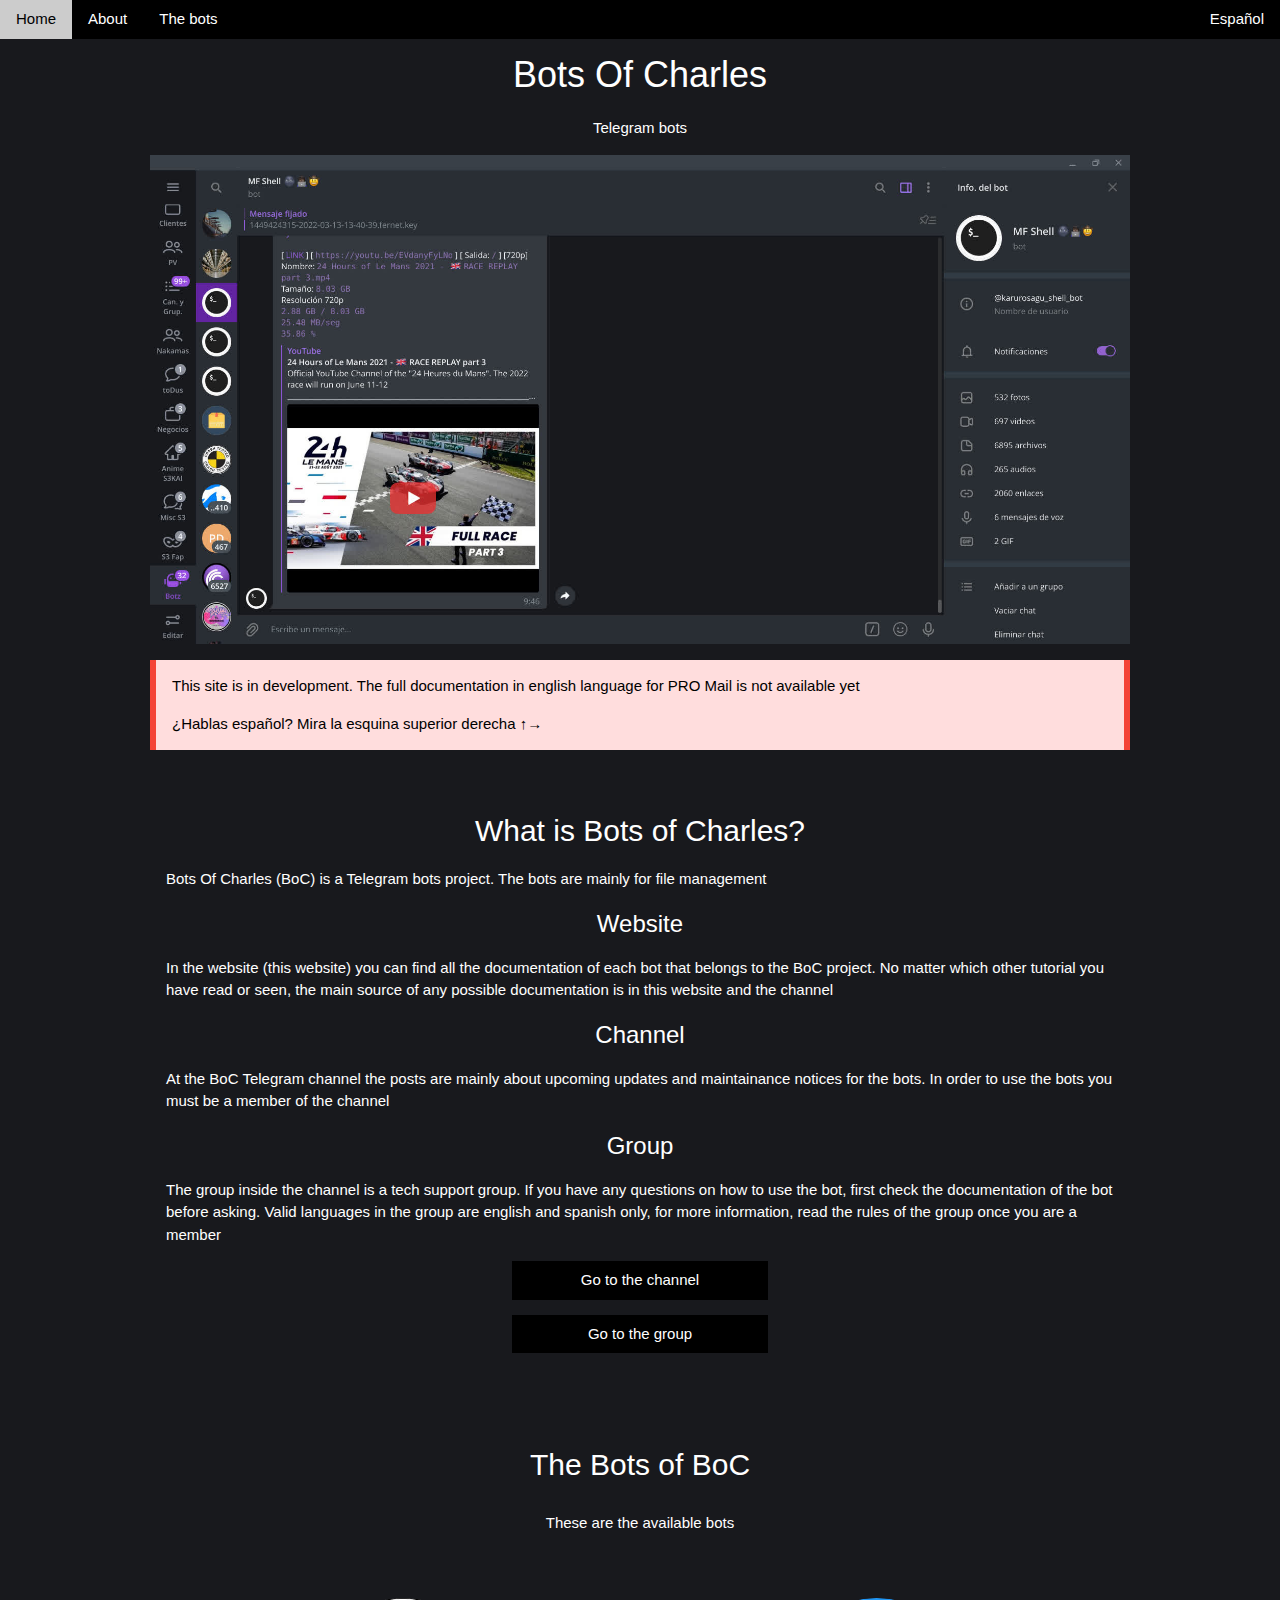
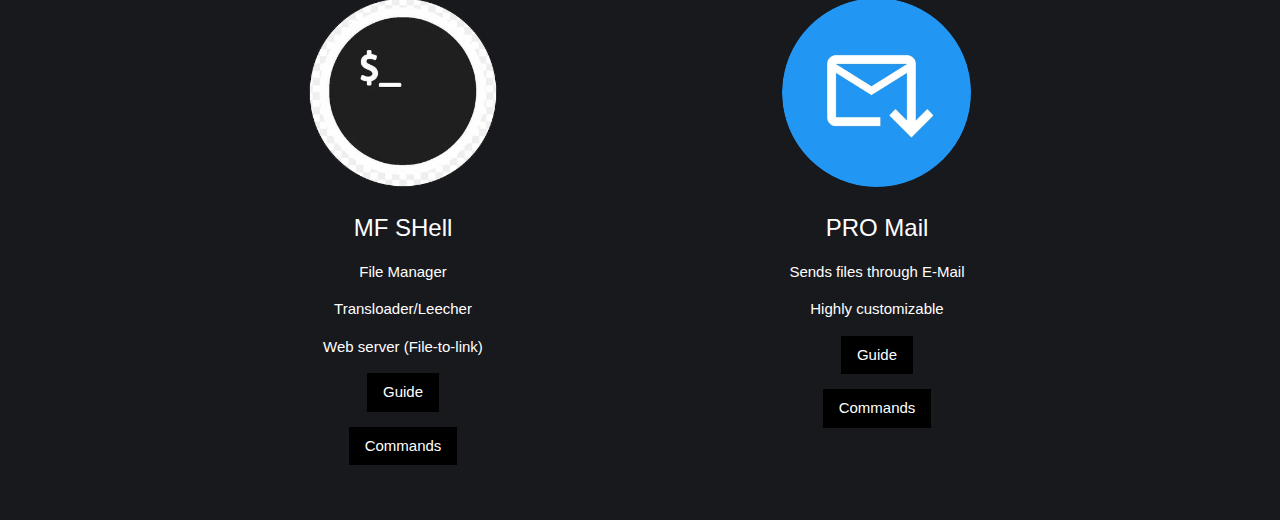
<file: index.html>
<!DOCTYPE html>
<html lang="en">
<meta charset="UTF-8">
<title>Bots Of Charles</title>
<meta name="viewport" content="width=device-width,initial-scale=1">
<link rel="stylesheet" href="w3.css">
<link rel="stylesheet" href="my.css">
<script src="w3.js"></script>
<body class="tgdark">

<!-- Navigation (Stays on Top) -->
<div class="w3-top w3-bar w3-black">
<a href="#top" class="w3-bar-item w3-button">Home</a>
<a href="#about" class="w3-bar-item w3-button">About</a>
<a href="#bots" class="w3-bar-item w3-button">The bots</a>
<a href="index_es.html" class="w3-bar-item w3-button" style="float:right">Español</a>
</div>

<!-- Start Content -->
<div class="w3-content" style="margin-top:48px">
<h1 class="w3-center">Bots Of Charles</h1>
<p class="w3-center">Telegram bots</p>

<!-- Slides -->
<img class="slides" src="show_mfshell_1.jpeg" width="100%">
<img class="slides" src="show_mfshell_2.jpeg" width="100%">
<img class="slides" src="show_mfshell_3.jpeg" width="100%">
<img class="slides" src="show_promail_1.jpeg" width="100%">
<img class="slides" src="show_promail_2.jpeg" width="100%">
<img class="slides" src="show_promail_3.jpeg" width="100%">
<script>
w3.slideshow(".slides", 3000);
</script>

<div class="w3-panel w3-pale-red w3-leftbar w3-rightbar w3-border-red">
<p>This site is in development. The full documentation in english language for PRO Mail is not available yet
<p>¿Hablas español? Mira la esquina superior derecha ↑→
</div>

<!-- About -->
<div id="about" class="w3-container w3-padding-32">

<h2 class="w3-center">What is Bots of Charles?</h2>
<p>Bots Of Charles (BoC) is a Telegram bots project. The bots are mainly for file management</p>
<p><h3 class="w3-center">Website</h3>
<p>In the website (this website) you can find all the documentation of each bot that belongs to the BoC project. No matter which other tutorial you have read or seen, the main source of any possible documentation is in this website and the channel</p>
<p><h3 class="w3-center">Channel</h3>
<p>At the BoC Telegram channel the posts are mainly about upcoming updates and maintainance notices for the bots. In order to use the bots you must be a member of the channel</p>
<p><h3 class="w3-center">Group</h3>
<p>The group inside the channel is a tech support group. If you have any questions on how to use the bot, first check the documentation of the bot before asking. Valid languages in the group are english and spanish only, for more information, read the rules of the group once you are a member</p>
<p class="w3-center"><a href="https://t.me/bots_of_charles"><button class="w3-button w3-black" style="width:50%;max-width:256px;min-width:128px">Go to the channel</button></a>
<p class="w3-center"><a href="https://t.me/bots_of_charles_chat"><button class="w3-button w3-black" style="width:50%;max-width:256px;min-width:128px">Go to the group</button></a>
</div>

<!-- Members -->
<div id="bots" class="w3-container w3-padding-32">
<h2 class="w3-center">The Bots of BoC</h2>
<div class="w3-row w3-center">

<p>These are the available bots</p>

<div class="w3-half w3-padding" style="margin-top:32px">
<a href="https://t.me/karurosagu_shell_bot">
<!--
<img src="icon_mfshell.jpeg" class="w3-circle w3-border w3-padding" alt="MF Shell" style="width:50%">
-->
<img src="icon_mfshell.png" class="w3-circle w3-padding" alt="MF Shell" style="width:50%">
</a>
<p><h3>MF SHell</h3>
<p>File Manager
<p>Transloader/Leecher
<p>Web server (File-to-link)
<p><a href="mfshell_g.html"><button class="w3-button w3-black">Guide</button></a>
<p><a href="mfshell_h.html"><button class="w3-button w3-black">Commands</button></a>
</div>

<div class="w3-half w3-padding" style="margin-top:32px">
<a href="https://t.me/karurosagu_mail_bot">
<img src="icon_promail.png" class="w3-circle w3-padding" alt="PRO Mail" style="width:50%">
</a>
<p><h3>PRO Mail</h3>
<p>Sends files through E-Mail
<p>Highly customizable
<p><a href="promail_g.html"><button class="w3-button w3-black">Guide</button></a>
<p><a href="promail_h.html"><button class="w3-button w3-black">Commands</button></a>
</div>

</div>
</div>

</div>

</body>
</html>
</file>
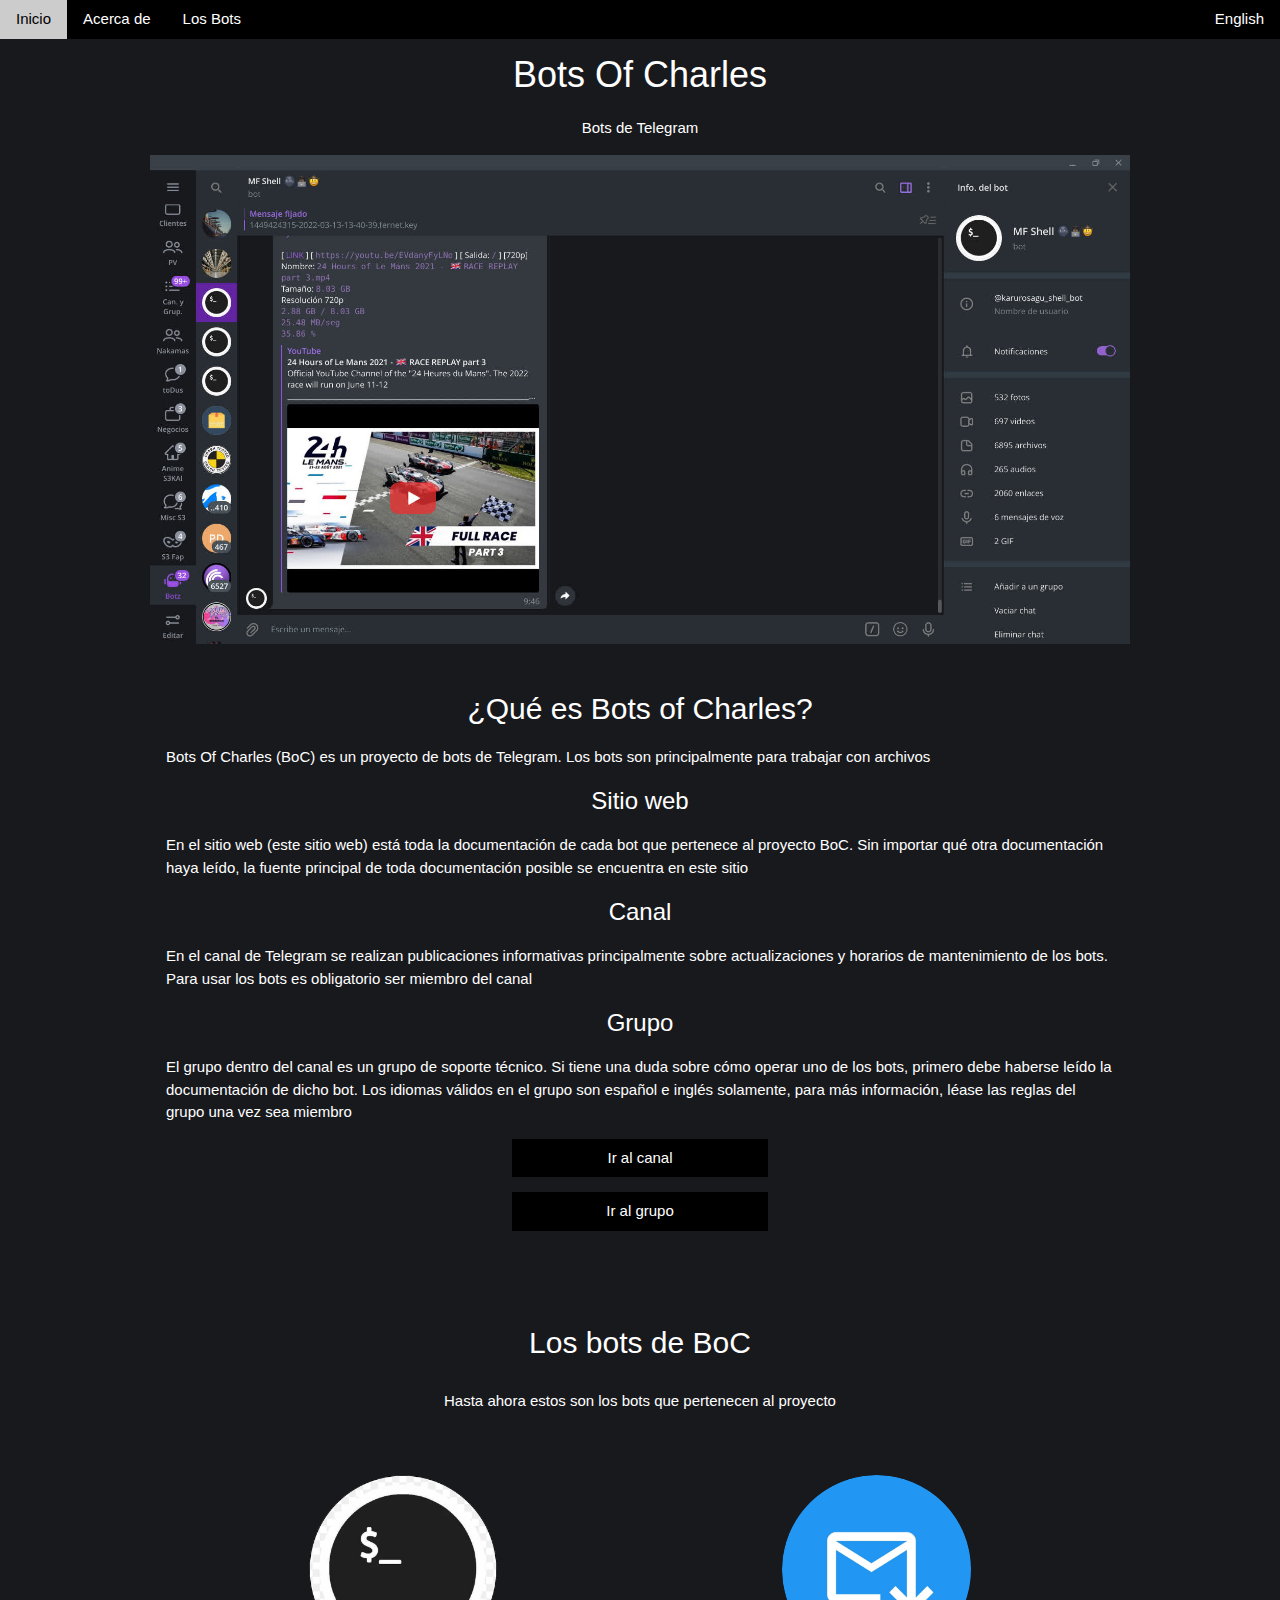
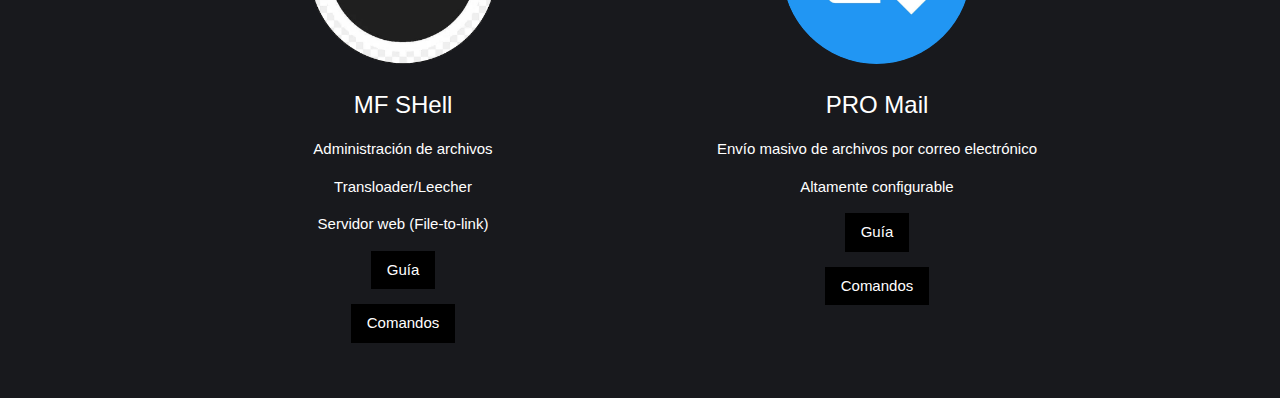
<file: index_es.html>
<!DOCTYPE html>
<html lang="es">
<meta charset="UTF-8">
<title>Bots Of Charles</title>
<meta name="viewport" content="width=device-width,initial-scale=1">
<link rel="stylesheet" href="w3.css">
<link rel="stylesheet" href="my.css">
<script src="w3.js"></script>

<body class="tgdark">

<!-- Navigation (Stays on Top) -->
<div class="w3-top w3-bar w3-black">
<a href="#top" class="w3-bar-item w3-button">Inicio</a>
<a href="#about" class="w3-bar-item w3-button">Acerca de</a>
<a href="#bots" class="w3-bar-item w3-button">Los Bots</a>
<a href="index.html" class="w3-bar-item w3-button" style="float:right">English</a>
</div>

<!-- Start Content -->
<div class="w3-content" style="margin-top:48px">
<h1 class="w3-center">Bots Of Charles</h1>
<p class="w3-center">Bots de Telegram</p>

<!-- Slides -->
<img class="slides" src="show_mfshell_1.jpeg" width="100%">
<img class="slides" src="show_mfshell_2.jpeg" width="100%">
<img class="slides" src="show_mfshell_3.jpeg" width="100%">
<img class="slides" src="show_promail_1.jpeg" width="100%">
<img class="slides" src="show_promail_2.jpeg" width="100%">
<img class="slides" src="show_promail_3.jpeg" width="100%">
<script>
w3.slideshow(".slides", 3000);
</script>

<!-- About -->
<div id="about" class="w3-container w3-padding-32">
<h2 class="w3-center">¿Qué es Bots of Charles?</h2>
<p>Bots Of Charles (BoC) es un proyecto de bots de Telegram. Los bots son principalmente para trabajar con archivos</p>
<p><h3 class="w3-center">Sitio web</h3>
<p>En el sitio web (este sitio web) está toda la documentación de cada bot que pertenece al proyecto BoC. Sin importar qué otra documentación haya leído, la fuente principal de toda documentación posible se encuentra en este sitio</p>
<p><h3 class="w3-center">Canal</h3>
<p>En el canal de Telegram se realizan publicaciones informativas principalmente sobre actualizaciones y horarios de mantenimiento de los bots. Para usar los bots es obligatorio ser miembro del canal</p>
<p><h3 class="w3-center">Grupo</h3>
<p>El grupo dentro del canal es un grupo de soporte técnico. Si tiene una duda sobre cómo operar uno de los bots, primero debe haberse leído la documentación de dicho bot. Los idiomas válidos en el grupo son español e inglés solamente, para más información, léase las reglas del grupo una vez sea miembro</p>
<p class="w3-center"><a href="https://t.me/bots_of_charles"><button class="w3-button w3-black" style="width:50%;max-width:256px;min-width:128px">Ir al canal</button></a>
<p class="w3-center"><a href="https://t.me/bots_of_charles_chat"><button class="w3-button w3-black" style="width:50%;max-width:256px;min-width:128px">Ir al grupo</button></a>
</div>

<!-- Members -->
<div id="bots" class="w3-container w3-padding-32">
<h2 class="w3-center">Los bots de BoC</h2>
<div class="w3-row w3-center">

<p>Hasta ahora estos son los bots que pertenecen al proyecto</p>

<div class="w3-half w3-padding" style="margin-top:32px">
<a href="https://t.me/karurosagu_shell_bot">

<img src="icon_mfshell.png" class="w3-circle w3-padding" alt="MF Shell" style="width:50%">
</a>
<p><h3>MF SHell</h3>
<p>Administración de archivos
<p>Transloader/Leecher
<p>Servidor web (File-to-link)
<p><a href="mfshell_g_es.html"><button class="w3-button w3-black">Guía</button></a>
<p><a href="mfshell_h_es.html"><button class="w3-button w3-black">Comandos</button></a>
</div>

<div class="w3-half w3-padding" style="margin-top:32px">
<a href="https://t.me/karurosagu_mail_bot">
<img src="icon_promail.png" class="w3-circle w3-padding" alt="PRO Mail" style="width:50%">
</a>
<p><h3>PRO Mail</h3>
<p>Envío masivo de archivos por correo electrónico
<p>Altamente configurable
<p><a href="promail_g_es.html"><button class="w3-button w3-black">Guía</button></a>
<p><a href="promail_h_es.html"><button class="w3-button w3-black">Comandos</button></a>
</div>

</div>
</div>

</div>

</body>
</html>
</file>
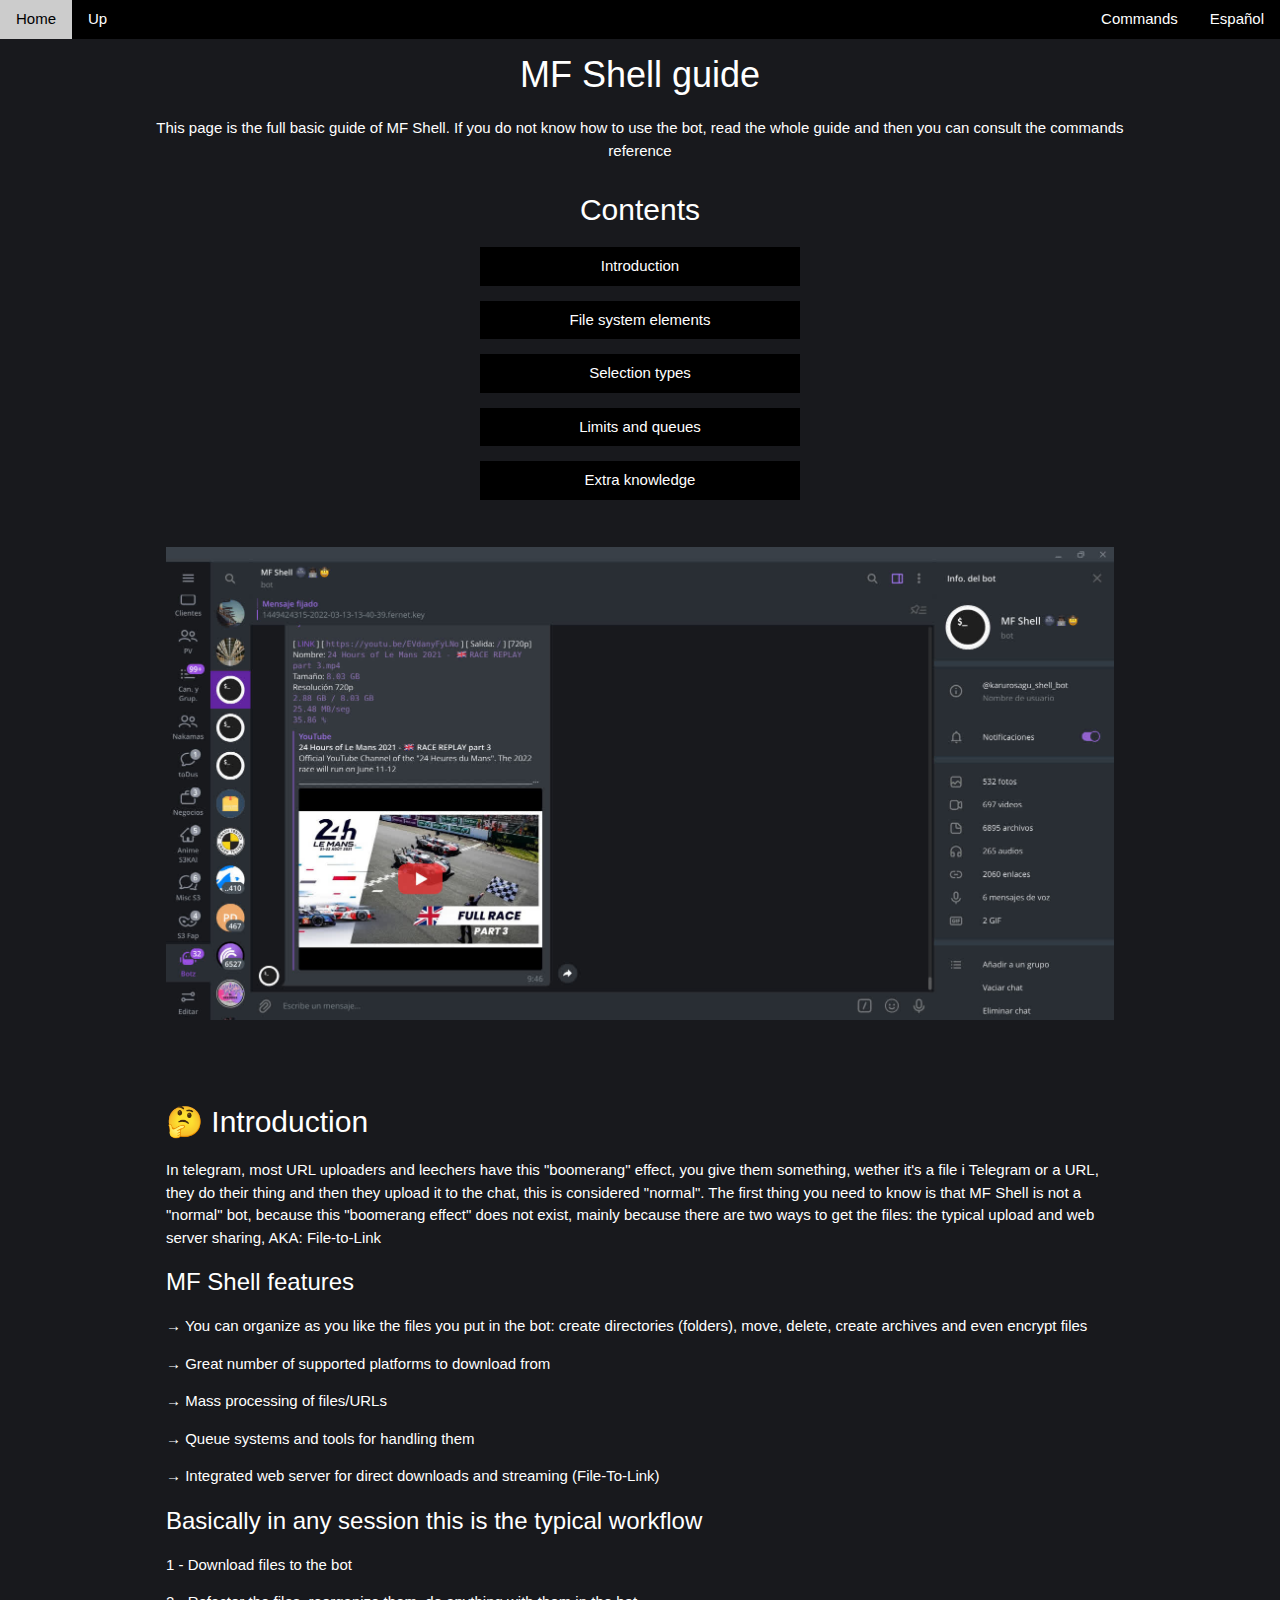
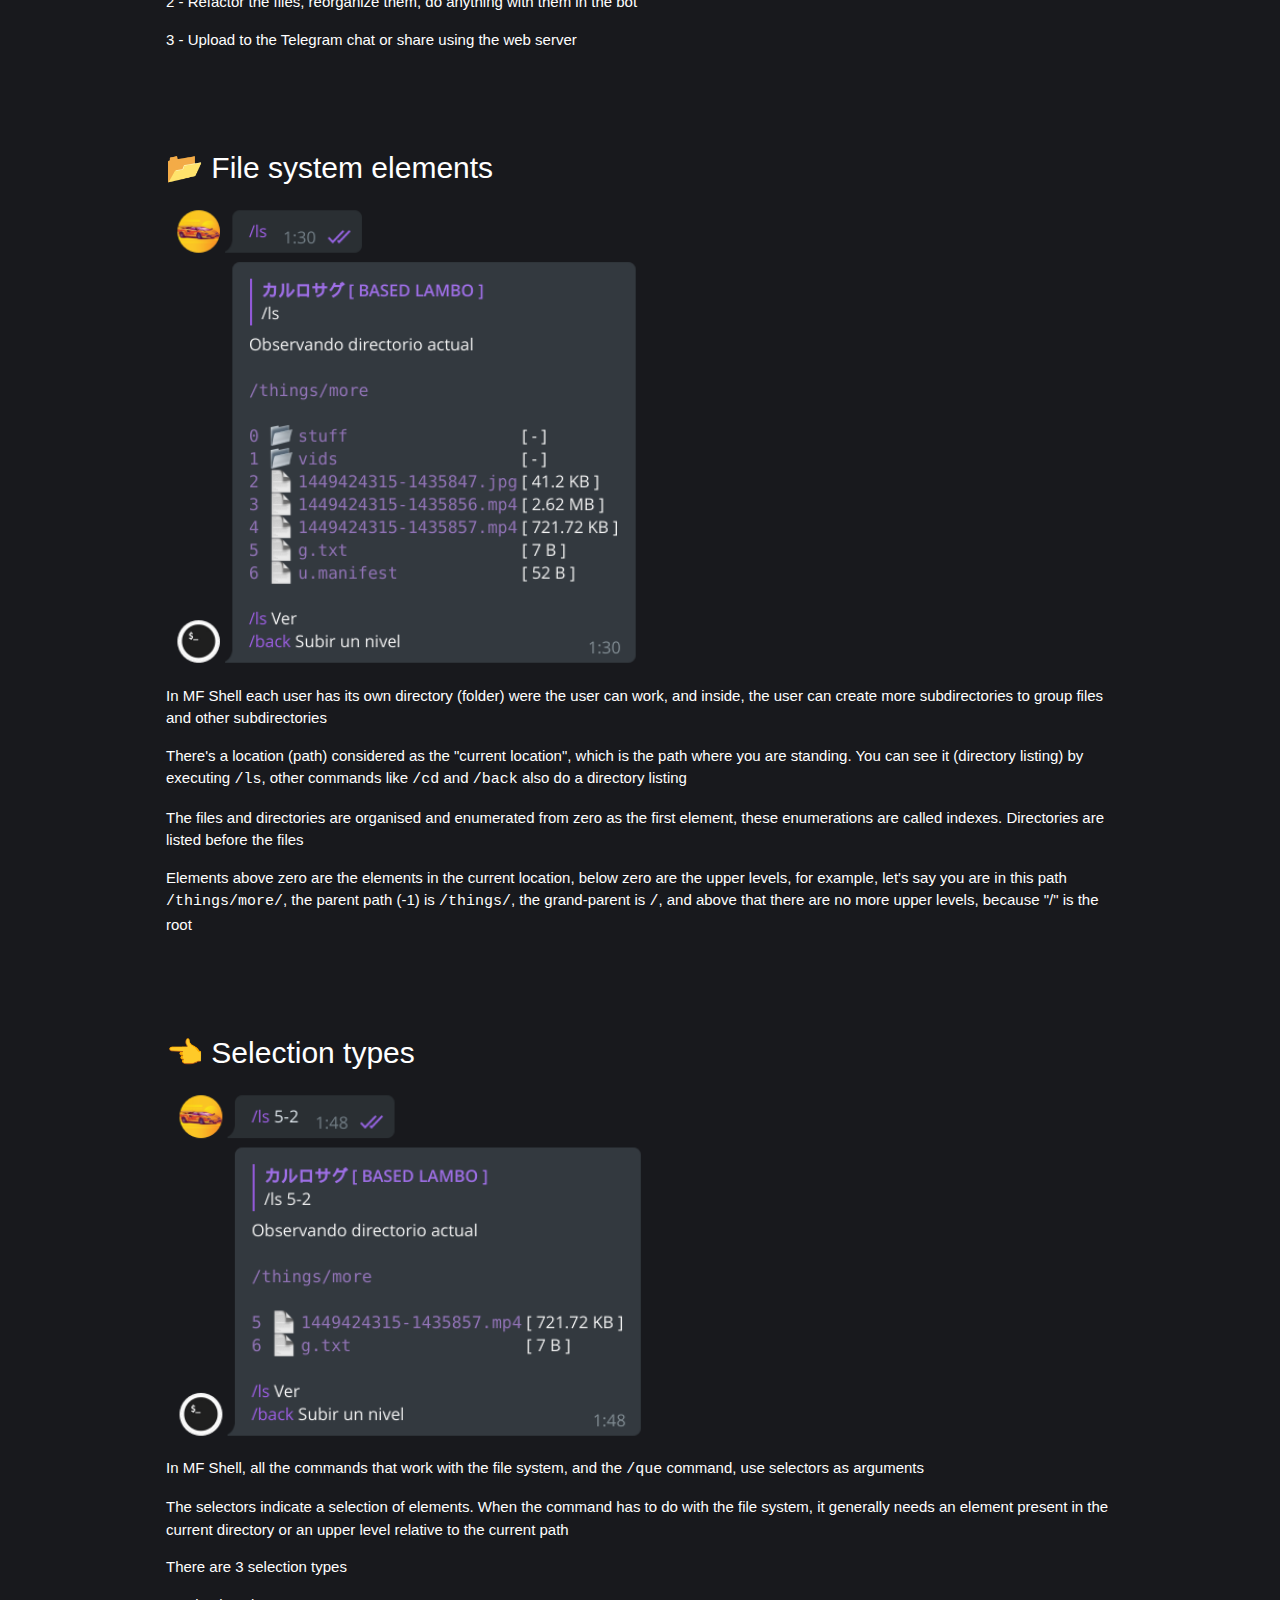
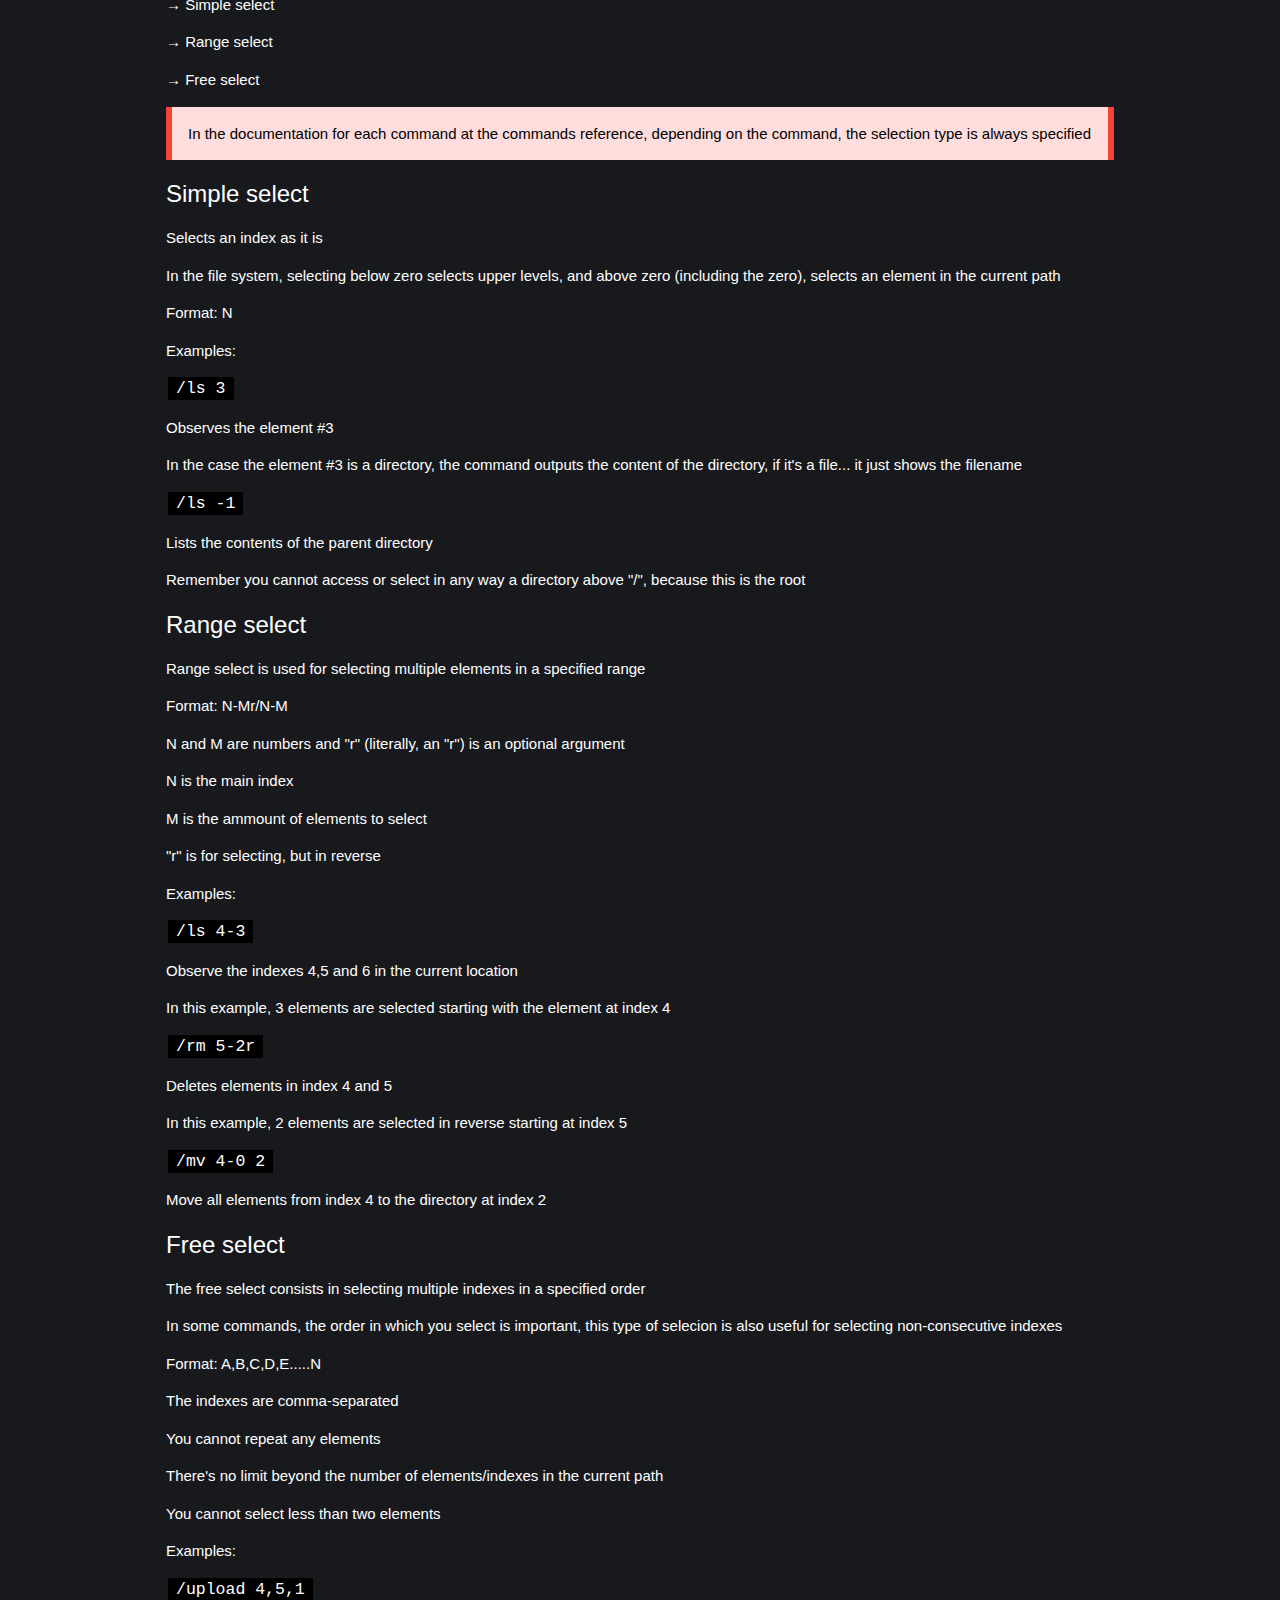
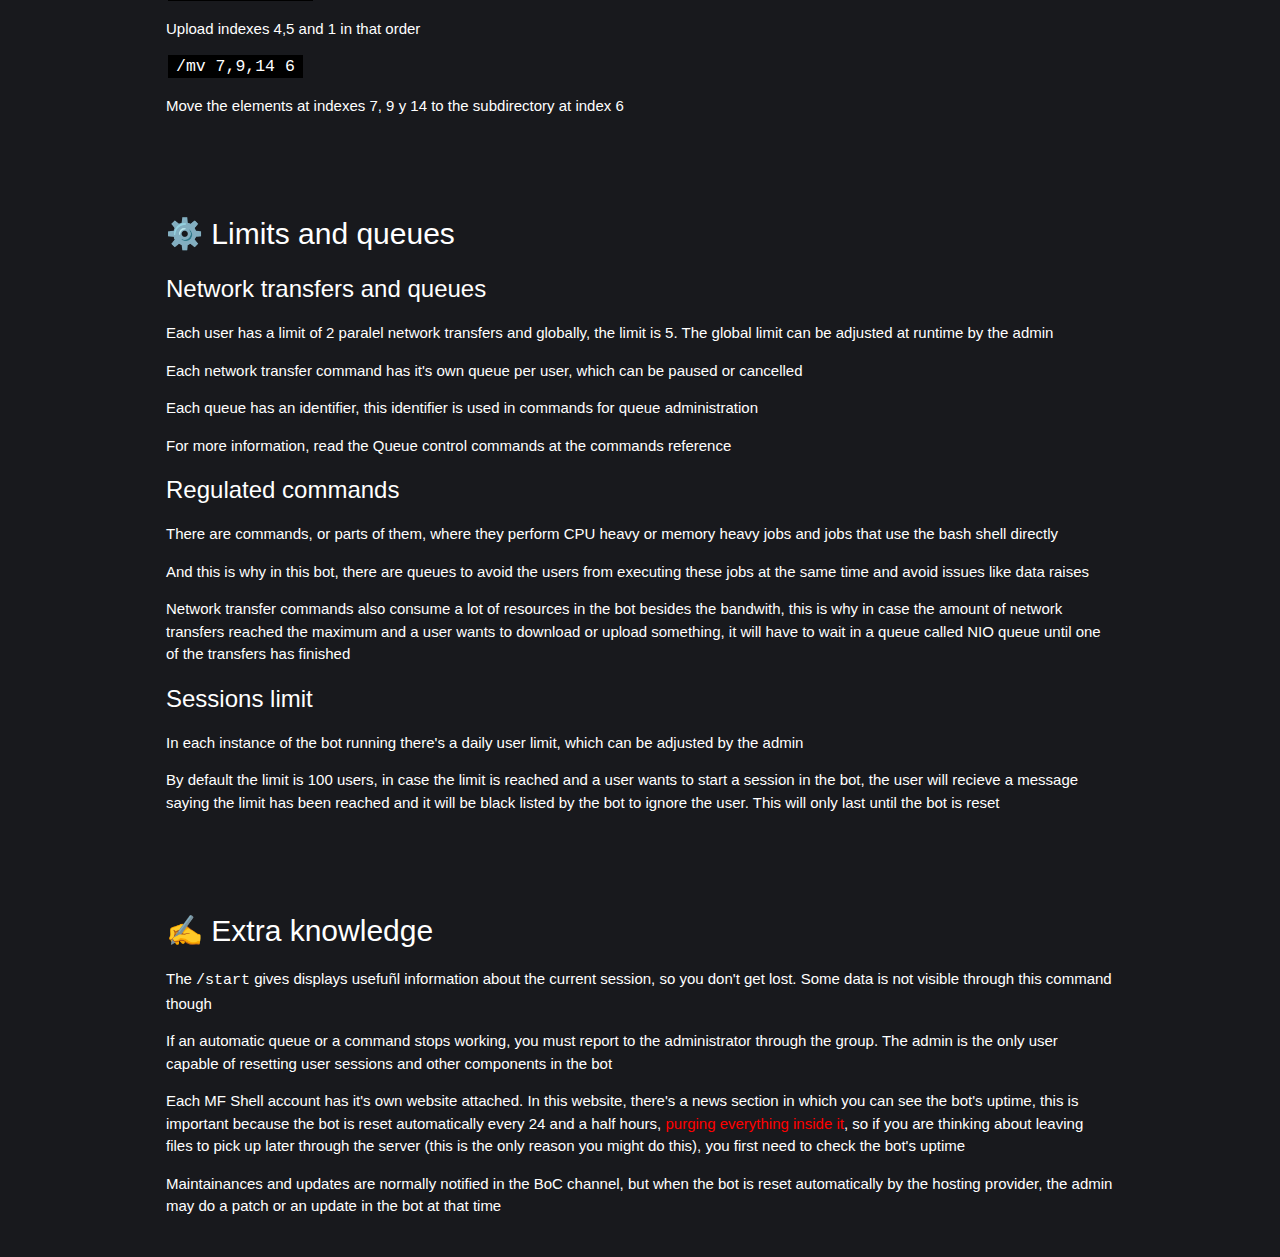
<file: mfshell_g.html>
<!DOCTYPE html>
<html lang="es">
<meta charset="UTF-8">
<title>Bots Of Charles</title>
<meta name="viewport" content="width=device-width,initial-scale=1">
<link rel="stylesheet" href="w3.css">
<link rel="stylesheet" href="my.css">
<script src="w3.js"></script>

<body class="tgdark">

<!-- Navigation (Stays on Top) -->
<div class="w3-top w3-bar w3-black">
<a href="index_es.html" class="w3-bar-item w3-button">Home</a>
<a href="#top" class="w3-bar-item w3-button">Up</a>
<a href="mfshell_g_es.html" class="w3-bar-item w3-button" style="float:right">Español</a>
<a href="mfshell_h.html" class="w3-bar-item w3-button" style="float:right">Commands</a>
</div>

<!-- Start Content -->
<div class="w3-content" style="margin-top:48px">
<h1 class="w3-center">MF Shell guide</h1>
<p class="w3-center">This page is the full basic guide of MF Shell. If you do not know how to use the bot, read the whole guide and then you can consult the commands reference</p>

<!-- Content -->
<div class="w3-container">
<h2 class="w3-center">Contents</h2>
<p class="w3-center"><a href="#c1"><button class="w3-button w3-black" style="width:320px">Introduction</button></a>
<p class="w3-center"><a href="#c2"><button class="w3-button w3-black" style="width:320px">File system elements</button></a>
<p class="w3-center"><a href="#c3"><button class="w3-button w3-black" style="width:320px">Selection types</button></a>
<p class="w3-center"><a href="#c4"><button class="w3-button w3-black" style="width:320px">Limits and queues</button></a>
<p class="w3-center"><a href="#c5"><button class="w3-button w3-black" style="width:320px">Extra knowledge</button></a>
</div>

<!-- Slides -->
<div class="w3-container w3-padding-32">
<img class="slides" src="show_mfshell_1.jpeg" width="100%">
<img class="slides" src="show_mfshell_2.jpeg" width="100%">
<img class="slides" src="show_mfshell_3.jpeg" width="100%">
<script>
w3.slideshow(".slides", 3000);
</script>
</div>

<div id="c1" class="w3-container w3-padding-32">
<p><h2>🤔 Introduction</h2>
<p>In telegram, most URL uploaders and leechers have this "boomerang" effect, you give them something, wether it's a file i Telegram or a URL, they do their thing and then they upload it to the chat, this is considered "normal". The first thing you need to know is that MF Shell is not a "normal" bot, because this "boomerang effect" does not exist, mainly because there are two ways to get the files: the typical upload and web server sharing, AKA: File-to-Link
<p><h3>MF Shell features</h3>
<p>→ You can organize as you like the files you put in the bot: create directories (folders), move, delete, create archives and even encrypt files
<p>→ Great number of supported platforms to download from
<p>→ Mass processing of files/URLs 
<p>→ Queue systems and tools for handling them
<p>→ Integrated web server for direct downloads and streaming (File-To-Link)

<p><h3>Basically in any session this is the typical workflow</h3>
<p>1 - Download files to the bot
<p>2 - Refactor the files, reorganize them, do anything with them in the bot
<p>3 - Upload to the Telegram chat or share using the web server
<p>
<!--
<p>La guía ha resultado ser densa para muchos usuarios, es por eso que en esta publicación hay un tutorial de uso básico del bot, donde se explica y se muestra casi todos los comandos más usados del bot

<div class="w3-padding-16"><script async src="https://telegram.org/js/telegram-widget.js?18" data-telegram-post="bots_of_charles/67" data-width="100%" data-dark="1"></script></div>
<div class="w3-padding-16"><a href="https://t.me/bots_of_charles/67"><button class="w3-button w3-black" style="width:320px">Ver en Telegram</button></a></div>

<div class="w3-panel w3-pale-red w3-leftbar w3-rightbar w3-border-red">
<p>En el tutorial se usa un comando llamado /zipper, este comando ya no existe en el bot, fue remplazado por /seven, que se usa prácticamente igual y tiene algunas mejoras
<p>El tutorial no es el final, es solo la punta del iceberg, para entender todo, debe seguir leyendo hasta el final 
</div>
-->
</div>

<div id="c2" class="w3-container w3-padding-32">
<p><h2>📂 File system elements</h2>

<p><img src="show_mfshell_example1.png" style="width:100%;max-width:480px">
<p>In MF Shell each user has its own directory (folder) were the user can work, and inside, the user can create more subdirectories to group files and other subdirectories
<p>There's a location (path) considered as the "current location", which is the path where you are standing. You can see it (directory listing) by executing <code>/ls</code>, other commands like <code>/cd</code> and <code>/back</code> also do a directory listing
<p>The files and directories are organised and enumerated from zero as the first element, these enumerations are called indexes. Directories are listed before the files
<p>Elements above zero are the elements in the current location, below zero are the upper levels, for example, let's say you are in this path <code>/things/more/</code>, the parent path (-1) is <code>/things/</code>, the grand-parent is <code>/</code>, and above that there are no more upper levels, because "/" is the root
</div>


<div id="c3" class="w3-container w3-padding-32">
<p><h2>👈 Selection types</h2>

<p><img src="show_mfshell_example2.png" style="width:100%;max-width:480px">

<p>In MF Shell, all the commands that work with the file system, and the <code>/que</code> command, use selectors as arguments
<p>The selectors indicate a selection of elements. When the command has to do with the file system, it generally needs an element present in the current directory or an upper level relative to the current path
<p>There are 3 selection types

<p>→ Simple select
<p>→ Range select
<p>→ Free select

<div class="w3-panel w3-pale-red w3-leftbar w3-rightbar w3-border-red">
<p>In the documentation for each command at the commands reference, depending on the command, the selection type is always specified
</div>

<p><h3>Simple select</h3>
<p>Selects an index as it is
<p>In the file system, selecting below zero selects upper levels, and above zero (including the zero), selects an element in the current path
<p>Format: N
<p>Examples:
<p><code class="cmd">/ls 3</code>
<p>Observes the element #3
<p>In the case the element #3 is a directory, the command outputs the content of the directory, if it's a file... it just shows the filename
<p><code class="cmd">/ls -1</code>
<p>Lists the contents of the parent directory
<p>Remember you cannot access or select in any way a directory above "/", because this is the root
<p>
<p><h3>Range select</h3>
<p>Range select is used for selecting multiple elements in a specified range
<p>Format: N-Mr/N-M
<p>N and M are numbers and "r" (literally, an "r") is an optional argument
<p>N is the main index
<p>M is the ammount of elements to select
<p>"r" is for selecting, but in reverse
<p>Examples:
<p><code class="cmd">/ls 4-3</code>
<p>Observe the indexes 4,5 and 6 in the current location
<p>In this example, 3 elements are selected starting with the element at index 4
<p><code class="cmd">/rm 5-2r</code>
<p>Deletes elements in index 4 and 5
<p>In this example, 2 elements are selected in reverse starting at index 5
<p><code class="cmd">/mv 4-0 2</code>
<p>Move all elements from index 4 to the directory at index 2
<p>
<p><h3>Free select</h3>
<p>The free select consists in selecting multiple indexes in a specified order
<p>In some commands, the order in which you select is important, this type of selecion is also useful for selecting non-consecutive indexes
<p>Format: A,B,C,D,E.....N
<p>The indexes are comma-separated
<p>You cannot repeat any elements
<p>There's no limit beyond the number of elements/indexes in the current path
<p>You cannot select less than two elements
<p>Examples:
<p><code class="cmd">/upload 4,5,1</code>
<p>Upload indexes 4,5 and 1 in that order
<p><code class="cmd">/mv 7,9,14 6</code>
<p>Move the elements at indexes 7, 9 y 14 to the subdirectory at index 6
</div>

<div id="c4" class="w3-container w3-padding-32">
<p><h2>⚙️ Limits and queues</h2>

<p><h3>Network transfers and queues</h3>
<p>Each user has a limit of 2 paralel network transfers and globally, the limit is 5. The global limit can be adjusted at runtime by the admin
<p>Each network transfer command has it's own queue per user, which can be paused or cancelled
<p>Each queue has an identifier, this identifier is used in commands for queue administration
<p>For more information, read the Queue control commands at the commands reference
<p>
<p><h3>Regulated commands</h3>
<p>There are commands, or parts of them, where they perform CPU heavy or memory heavy jobs and jobs that use the bash shell directly
<p>And this is why in this bot, there are queues to avoid the users from executing these jobs at the same time and avoid issues like data raises
<p>Network transfer commands also consume a lot of resources in the bot besides the bandwith, this is why in case the amount of network transfers reached the maximum and a user wants to download or upload something, it will have to wait in a queue called NIO queue until one of the transfers has finished
<p>
<p><h3>Sessions limit</h3>
<p>In each instance of the bot running there's a daily user limit, which can be adjusted by the admin
<p>By default the limit is 100 users, in case the limit is reached and a user wants to start a session in the bot, the user will recieve a message saying the limit has been reached and it will be black listed by the bot to ignore the user. This will only last until the bot is reset
</div>

<div id="c5" class="w3-container w3-padding-32">
<p><h2>✍️ Extra knowledge</h2>
<p>The <code>/start</code> gives displays usefuñl information about the current session, so you don't get lost. Some data is not visible through this command though
<p>If an automatic queue or a command stops working, you must report to the administrator through the group. The admin is the only user capable of resetting user sessions and other components in the bot
<p>Each MF Shell account has it's own website attached. In this website, there's a news section in which you can see the bot's uptime, this is important because the bot is reset automatically every 24 and a half hours, <font color=red>purging everything inside it</font>, so if you are thinking about leaving files to pick up later through the server (this is the only reason you might do this), you first need to check the bot's uptime
<p>Maintainances and updates are normally notified in the BoC channel, but when the bot is reset automatically by the hosting provider, the admin may do a patch or an update in the bot at that time
</div>




</div>
</body>
</html>
</file>
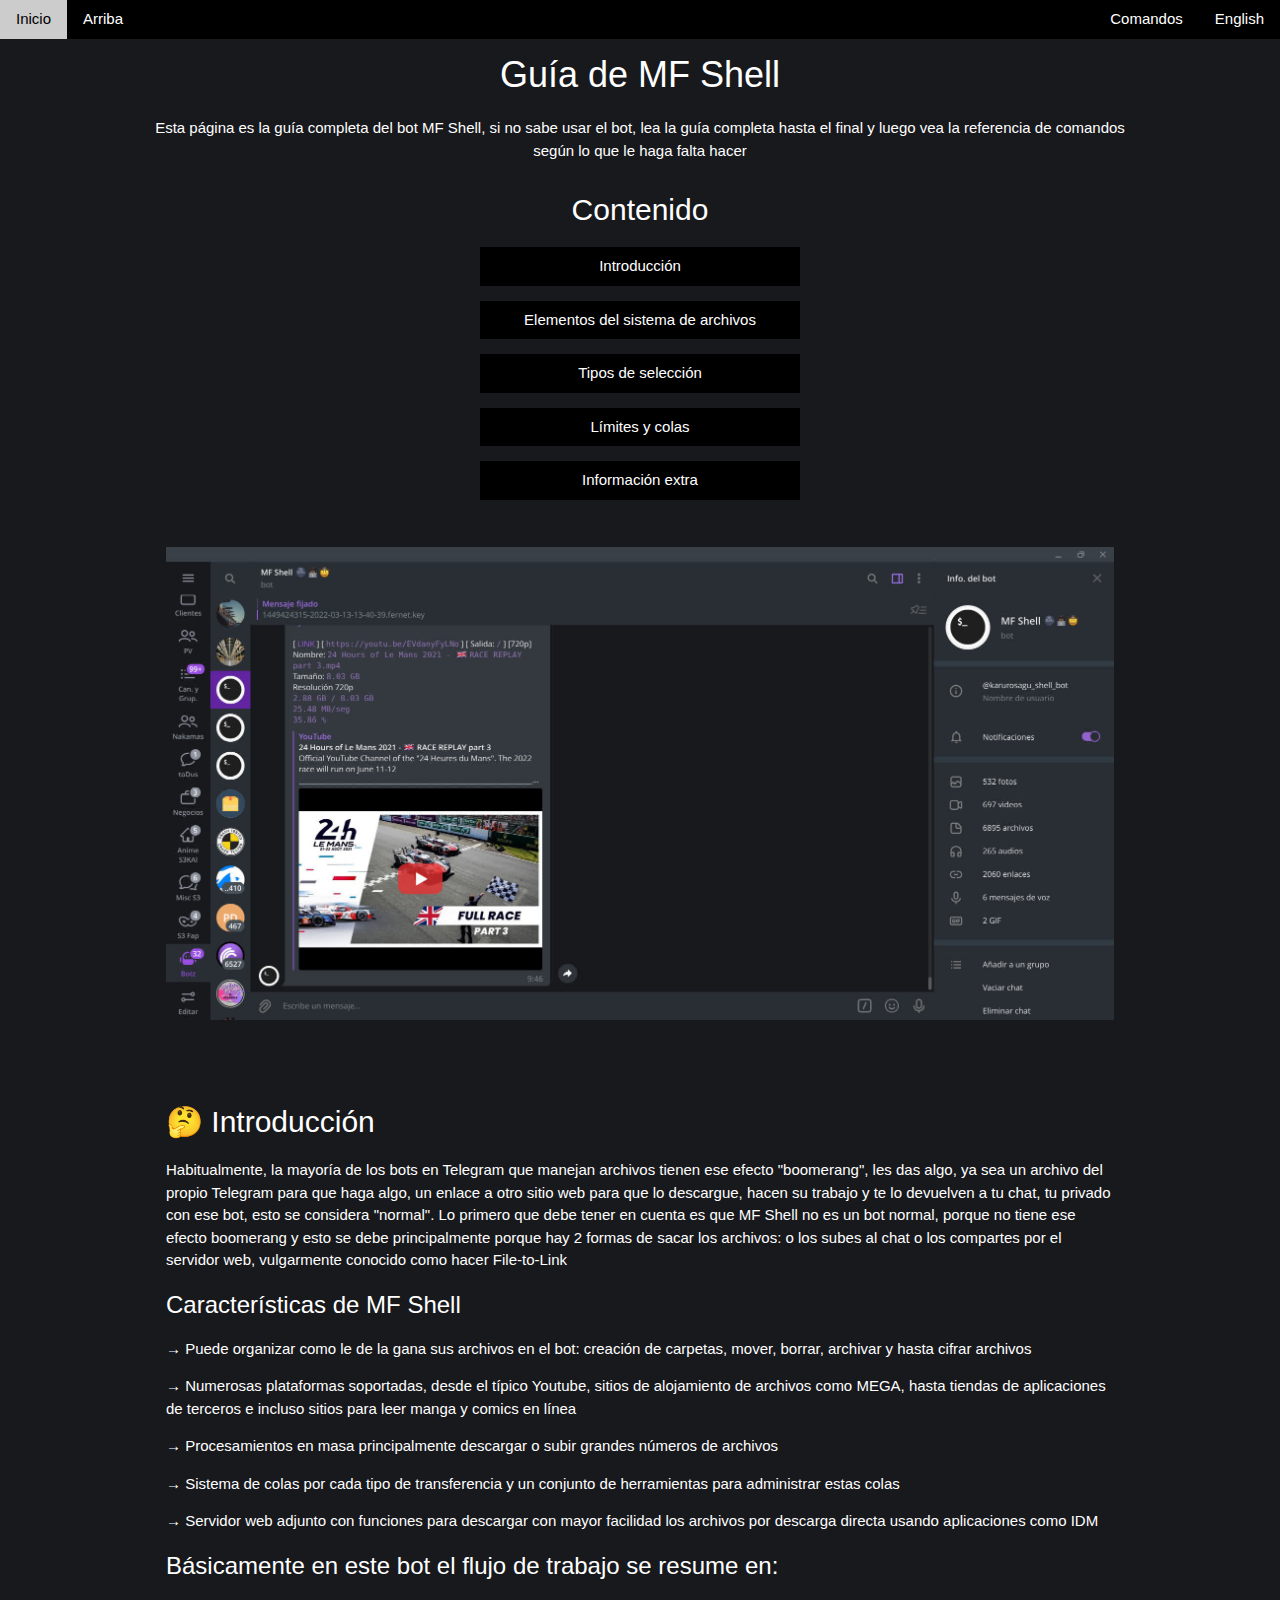
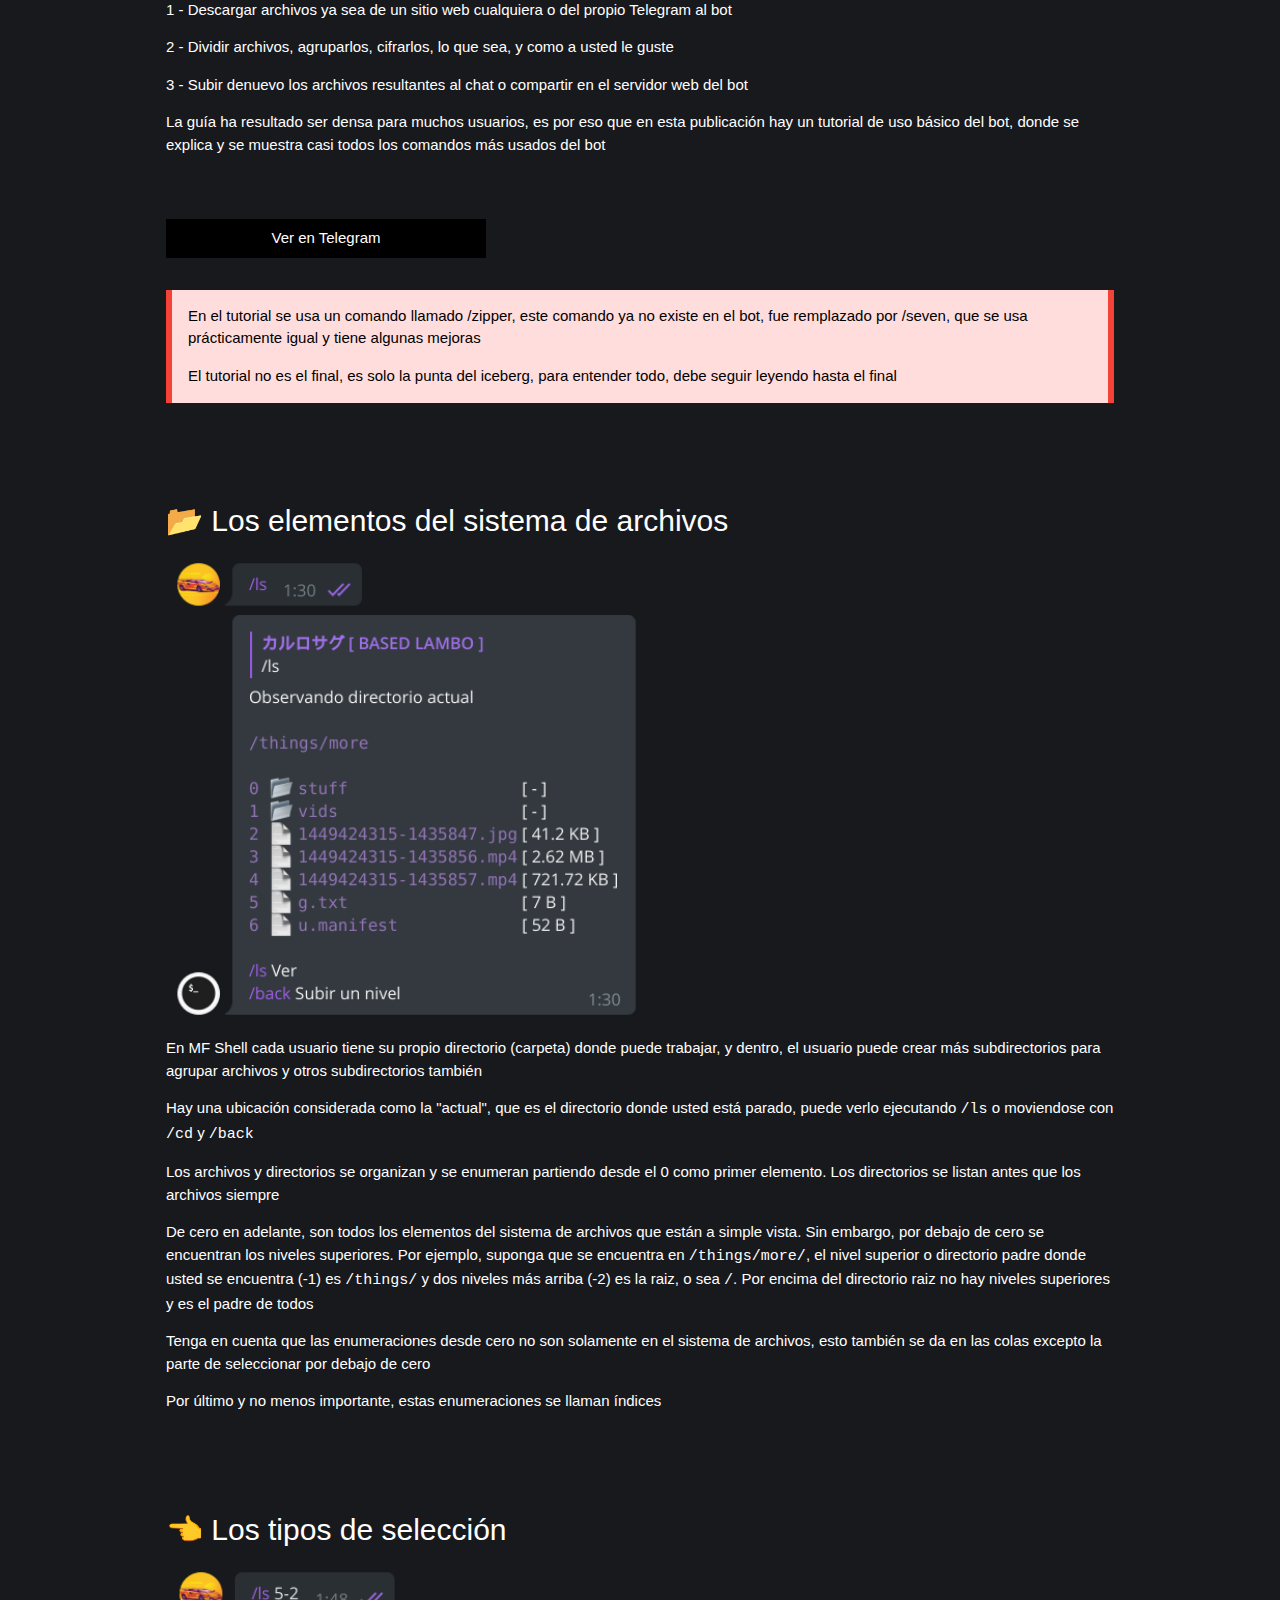
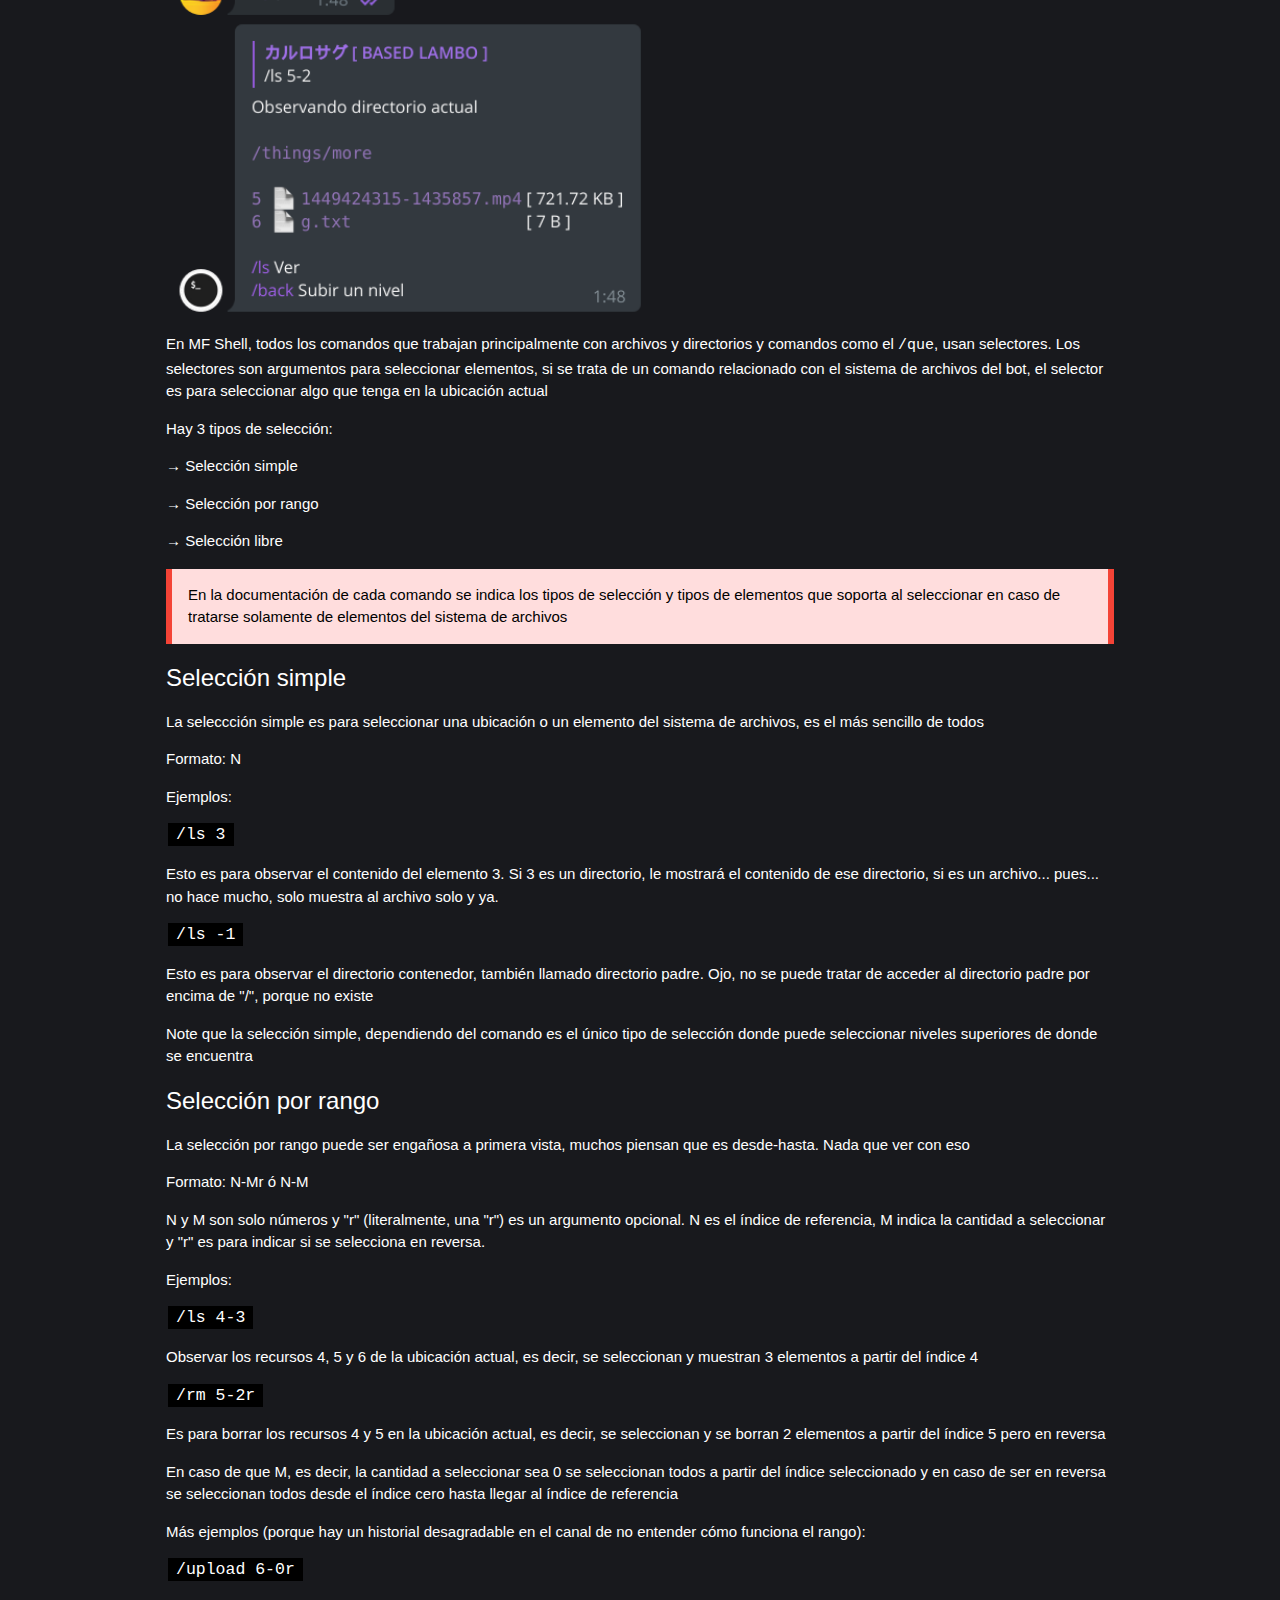
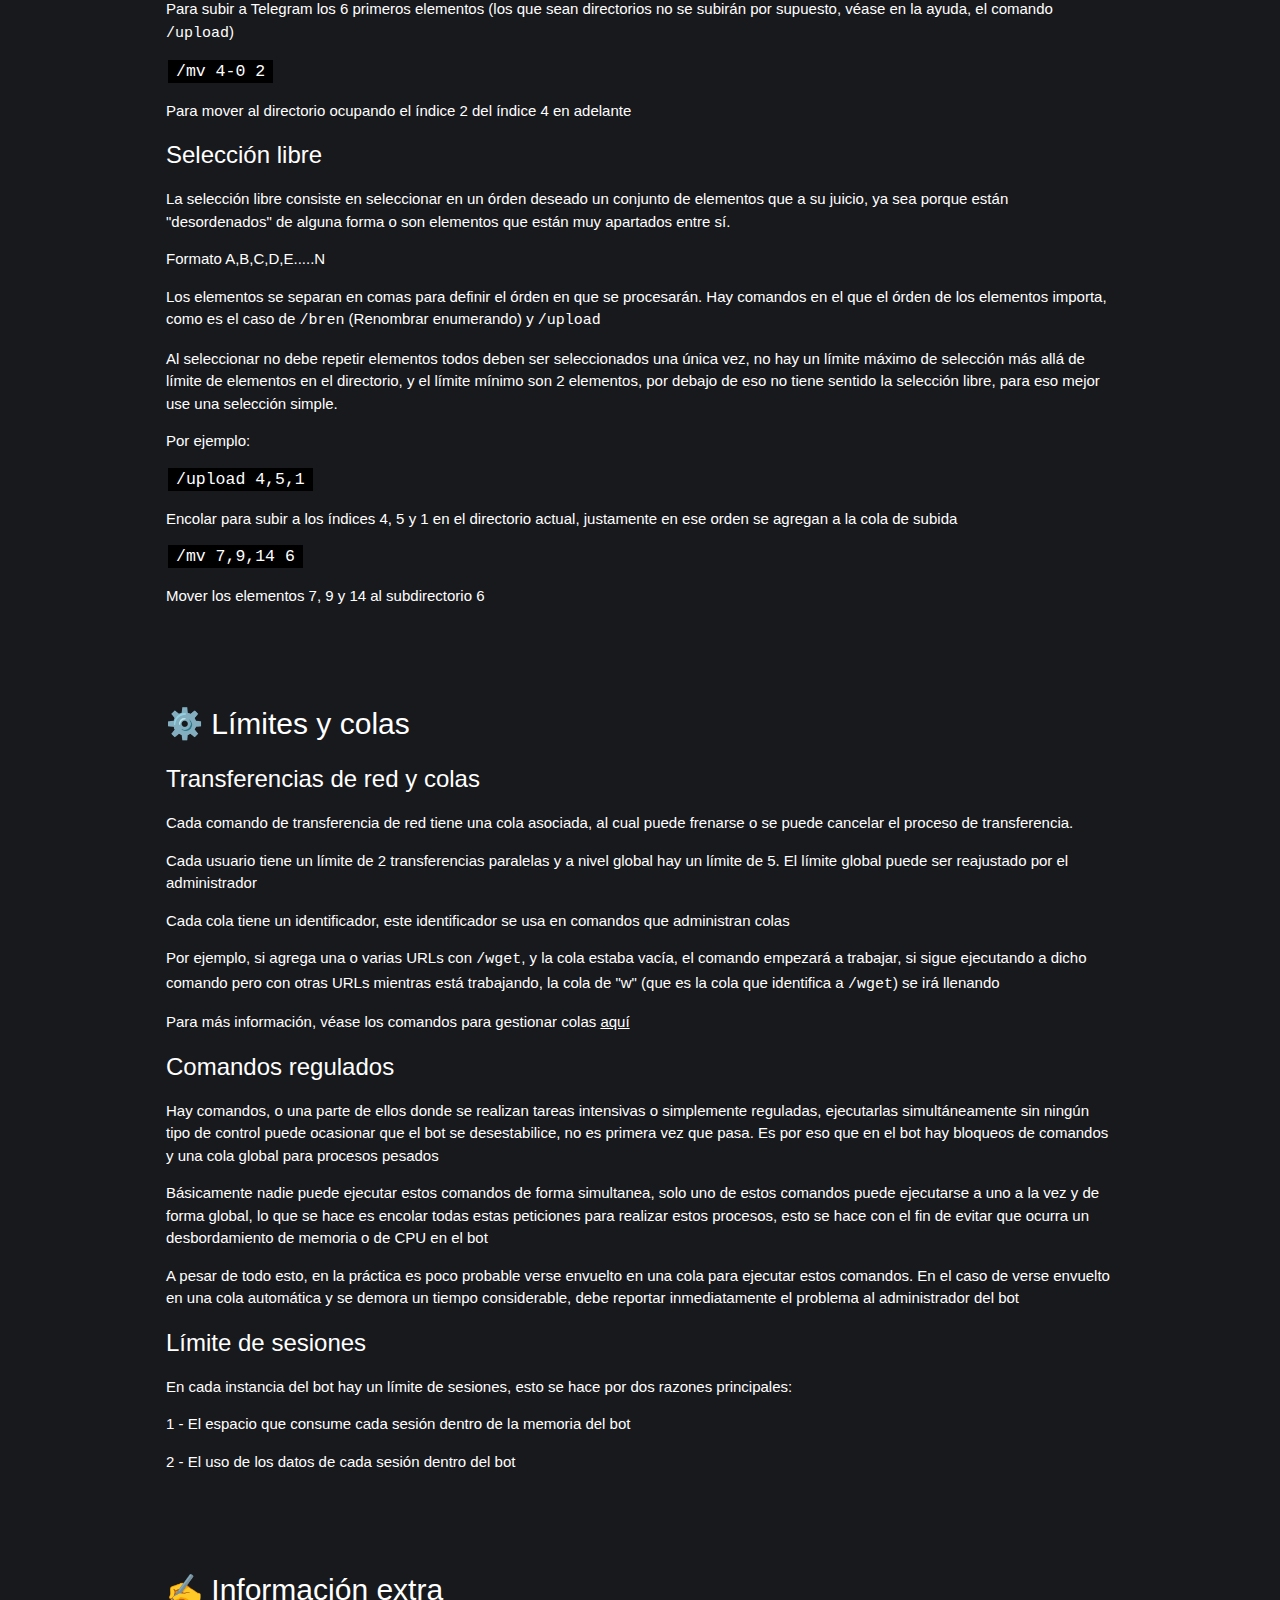
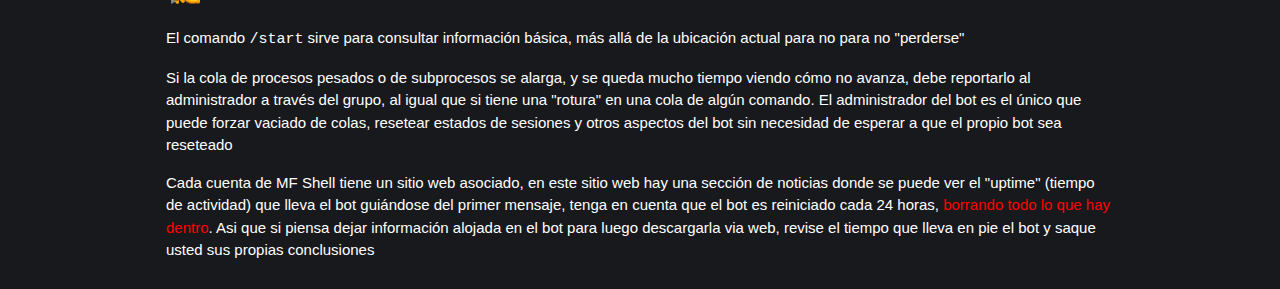
<file: mfshell_g_es.html>
<!DOCTYPE html>
<html lang="es">
<meta charset="UTF-8">
<title>Bots Of Charles</title>
<meta name="viewport" content="width=device-width,initial-scale=1">
<link rel="stylesheet" href="w3.css">
<link rel="stylesheet" href="my.css">
<script src="w3.js"></script>

<body class="tgdark">

<!-- Navigation (Stays on Top) -->
<div class="w3-top w3-bar w3-black">
<a href="index_es.html" class="w3-bar-item w3-button">Inicio</a>
<a href="#top" class="w3-bar-item w3-button">Arriba</a>
<a href="mfshell_g.html" class="w3-bar-item w3-button" style="float:right">English</a>
<a href="mfshell_h_es.html" class="w3-bar-item w3-button" style="float:right">Comandos</a>
</div>

<!-- Start Content -->
<div class="w3-content" style="margin-top:48px">
<h1 class="w3-center">Guía de MF Shell</h1>
<p class="w3-center">Esta página es la guía completa del bot MF Shell, si no sabe usar el bot, lea la guía completa hasta el final y luego vea la referencia de comandos según lo que le haga falta hacer</p>

<!-- Content -->
<div class="w3-container">
<h2 class="w3-center">Contenido</h2>
<p class="w3-center"><a href="#c1"><button class="w3-button w3-black" style="width:320px">Introducción</button></a>
<p class="w3-center"><a href="#c2"><button class="w3-button w3-black" style="width:320px">Elementos del sistema de archivos</button></a>
<p class="w3-center"><a href="#c3"><button class="w3-button w3-black" style="width:320px">Tipos de selección</button></a>
<p class="w3-center"><a href="#c4"><button class="w3-button w3-black" style="width:320px">Límites y colas</button></a>
<p class="w3-center"><a href="#c5"><button class="w3-button w3-black" style="width:320px">Información extra</button></a>
</div>

<!-- Slides -->
<div class="w3-container w3-padding-32">
<img class="slides" src="show_mfshell_1.jpeg" width="100%">
<img class="slides" src="show_mfshell_2.jpeg" width="100%">
<img class="slides" src="show_mfshell_3.jpeg" width="100%">
<script>
w3.slideshow(".slides", 3000);
</script>
</div>

<div id="c1" class="w3-container w3-padding-32">
<p><h2>🤔 Introducción</h2>
<p>Habitualmente, la mayoría de los bots en Telegram que manejan archivos tienen ese efecto "boomerang", les das algo, ya sea un archivo del propio Telegram para que haga algo, un enlace a otro sitio web para que lo descargue, hacen su trabajo y te lo devuelven a tu chat, tu privado con ese bot, esto se considera "normal". Lo primero que debe tener en cuenta es que MF Shell no es un bot normal, porque no tiene ese efecto boomerang y esto se debe principalmente porque hay 2 formas de sacar los archivos: o los subes al chat o los compartes por el servidor web, vulgarmente conocido como hacer File-to-Link
<p><h3>Características de MF Shell</h3>
<p>→ Puede organizar como le de la gana sus archivos en el bot: creación de carpetas, mover, borrar, archivar y hasta cifrar archivos
<p>→ Numerosas plataformas soportadas, desde el típico Youtube, sitios de alojamiento de archivos como MEGA, hasta tiendas de aplicaciones de terceros e incluso sitios para leer manga y comics en línea
<p>→ Procesamientos en masa principalmente descargar o subir grandes números de archivos
<p>→ Sistema de colas por cada tipo de transferencia y un conjunto de herramientas para administrar estas colas
<p>→ Servidor web adjunto con funciones para descargar con mayor facilidad los archivos por descarga directa usando aplicaciones como IDM 

<p><h3>Básicamente en este bot el flujo de trabajo se resume en:</h3>
<p>1 - Descargar archivos ya sea de un sitio web cualquiera o del propio Telegram al bot
<p>2 - Dividir archivos, agruparlos, cifrarlos, lo que sea, y como a usted le guste
<p>3 - Subir denuevo los archivos resultantes al chat o compartir en el servidor web del bot
<p>
<p>La guía ha resultado ser densa para muchos usuarios, es por eso que en esta publicación hay un tutorial de uso básico del bot, donde se explica y se muestra casi todos los comandos más usados del bot

<div class="w3-padding-16"><script async src="https://telegram.org/js/telegram-widget.js?18" data-telegram-post="bots_of_charles/67" data-width="100%" data-dark="1"></script></div>
<div class="w3-padding-16"><a href="https://t.me/bots_of_charles/67"><button class="w3-button w3-black" style="width:320px">Ver en Telegram</button></a></div>

<div class="w3-panel w3-pale-red w3-leftbar w3-rightbar w3-border-red">
<p>En el tutorial se usa un comando llamado /zipper, este comando ya no existe en el bot, fue remplazado por /seven, que se usa prácticamente igual y tiene algunas mejoras
<p>El tutorial no es el final, es solo la punta del iceberg, para entender todo, debe seguir leyendo hasta el final 
</div>

</div>

<div id="c2" class="w3-container w3-padding-32">
<p><h2>📂 Los elementos del sistema de archivos</h2>

<p><img src="show_mfshell_example1.png" style="width:100%;max-width:480px">
<p>En MF Shell cada usuario tiene su propio directorio (carpeta) donde puede trabajar, y dentro, el usuario puede crear más subdirectorios para agrupar archivos y otros subdirectorios también
<p>Hay una ubicación considerada como la "actual", que es el directorio donde usted está parado, puede verlo ejecutando <code>/ls</code> o moviendose con <code>/cd</code> y <code>/back</code>
<p>Los archivos y directorios se organizan y se enumeran partiendo desde el 0 como primer elemento. Los directorios se listan antes que los archivos siempre
<p>De cero en adelante, son todos los elementos del sistema de archivos que están a simple vista. Sin embargo, por debajo de cero se encuentran los niveles superiores. Por ejemplo, suponga que se encuentra en <code>/things/more/</code>, el nivel superior o directorio padre donde usted se encuentra (-1) es <code>/things/</code> y dos niveles más arriba (-2) es la raiz, o sea <code>/</code>. Por encima del directorio raiz no hay niveles superiores y es el padre de todos
<p>Tenga en cuenta que las enumeraciones desde cero no son solamente en el sistema de archivos, esto también se da en las colas excepto la parte de seleccionar por debajo de cero
<p>Por último y no menos importante, estas enumeraciones se llaman índices

</div>


<div id="c3" class="w3-container w3-padding-32">
<p><h2>👈 Los tipos de selección</h2>

<p><img src="show_mfshell_example2.png" style="width:100%;max-width:480px">

<p>En MF Shell, todos los comandos que trabajan principalmente con archivos y directorios y comandos como el <code>/que</code>, usan selectores. Los selectores son argumentos para seleccionar elementos, si se trata de un comando relacionado con el sistema de archivos del bot, el selector es para seleccionar algo que tenga en la ubicación actual
<p>Hay 3 tipos de selección: 

<p>→ Selección simple
<p>→ Selección por rango
<p>→ Selección libre 

<div class="w3-panel w3-pale-red w3-leftbar w3-rightbar w3-border-red">
<p>En la documentación de cada comando se indica los tipos de selección y tipos de elementos que soporta al seleccionar en caso de tratarse solamente de elementos del sistema de archivos
</div>

<p><h3>Selección simple</h3>
<p>La seleccción simple es para seleccionar una ubicación o un elemento del sistema de archivos, es el más sencillo de todos
<p>Formato: N
<p>Ejemplos:
<p><code class="cmd">/ls 3</code>
<p>Esto es para observar el contenido del elemento 3. Si 3 es un directorio, le mostrará el contenido de ese directorio, si es un archivo... pues... no hace mucho, solo muestra al archivo solo y ya.
<p><code class="cmd">/ls -1</code>
<p>Esto es para observar el directorio contenedor, también llamado directorio padre. Ojo, no se puede tratar de acceder al directorio padre por encima de "/", porque no existe
<p>Note que la selección simple, dependiendo del comando es el único tipo de selección donde puede seleccionar niveles superiores de donde se encuentra
<p>
<p><h3>Selección por rango</h3>
<p>La selección por rango puede ser engañosa a primera vista, muchos piensan que es desde-hasta. Nada que ver con eso
<p>Formato: N-Mr ó N-M
<p>N y M son solo números y "r" (literalmente, una "r") es un argumento opcional. N es el índice de referencia, M indica la cantidad a seleccionar y "r" es para indicar si se selecciona en reversa.
<p>Ejemplos:
<p><code class="cmd">/ls 4-3</code>
<p>Observar los recursos 4, 5 y 6 de la ubicación actual, es decir, se seleccionan y muestran 3 elementos a partir del índice 4
<p><code class="cmd">/rm 5-2r</code>
<p>Es para borrar los recursos 4 y 5 en la ubicación actual, es decir, se seleccionan y se borran 2 elementos a partir del índice 5 pero en reversa
<p>En caso de que M, es decir, la cantidad a seleccionar sea 0 se seleccionan todos a partir del índice seleccionado y en caso de ser en reversa se seleccionan todos desde el índice cero hasta llegar al índice de referencia
<p>Más ejemplos (porque hay un historial desagradable en el canal de no entender cómo funciona el rango):
<p><code class="cmd">/upload 6-0r</code>
<p>Para subir a Telegram los 6 primeros elementos (los que sean directorios no se subirán por supuesto, véase en la ayuda, el comando <code>/upload</code>)
<p><code class="cmd">/mv 4-0 2</code>
<p>Para mover al directorio ocupando el índice 2 del índice 4 en adelante
<p>
<p><h3>Selección libre</h3>
<p>La selección libre consiste en seleccionar en un órden deseado un conjunto de elementos que a su juicio, ya sea porque están "desordenados" de alguna forma o son elementos que están muy apartados entre sí.
<p>Formato A,B,C,D,E.....N
<p>Los elementos se separan en comas para definir el órden en que se procesarán. Hay comandos en el que el órden de los elementos importa, como es el caso de <code>/bren</code> (Renombrar enumerando) y <code>/upload</code>
<p>Al seleccionar no debe repetir elementos todos deben ser seleccionados una única vez, no hay un límite máximo de selección más allá de límite de elementos en el directorio, y el límite mínimo son 2 elementos, por debajo de eso no tiene sentido la selección libre, para eso mejor use una selección simple.
<p>Por ejemplo:
<p><code class="cmd">/upload 4,5,1</code>
<p>Encolar para subir a los índices 4, 5 y 1 en el directorio actual, justamente en ese orden se agregan a la cola de subida
<p><code class="cmd">/mv 7,9,14 6</code>
<p>Mover los elementos 7, 9 y 14 al subdirectorio 6

</div>

<div id="c4" class="w3-container w3-padding-32">
<p><h2>⚙️ Límites y colas</h2>

<p><h3>Transferencias de red y colas</h3>
<p>Cada comando de transferencia de red tiene una cola asociada, al cual puede frenarse o se puede cancelar el proceso de transferencia.
<p>Cada usuario tiene un límite de 2 transferencias paralelas y a nivel global hay un límite de 5. El límite global puede ser reajustado por el administrador
<p>Cada cola tiene un identificador, este identificador se usa en comandos que administran colas
<p>Por ejemplo, si agrega una o varias URLs con <code>/wget</code>, y la cola estaba vacía, el comando empezará a trabajar, si sigue ejecutando a dicho comando pero con otras URLs mientras está trabajando, la cola de "w" (que es la cola que identifica a <code>/wget</code>) se irá llenando
<p>Para más información, véase los comandos para gestionar colas <a class="main" href="mfshell_h_es.html#c4">aquí</a>
<p>
<p><h3>Comandos regulados</h3>
<p>Hay comandos, o una parte de ellos donde se realizan tareas intensivas o simplemente reguladas, ejecutarlas simultáneamente sin ningún tipo de control puede ocasionar que el bot se desestabilice, no es primera vez que pasa. Es por eso que en el bot hay bloqueos de comandos y una cola global para procesos pesados
<p>Básicamente nadie puede ejecutar estos comandos de forma simultanea, solo uno de estos comandos puede ejecutarse a uno a la vez y de forma global, lo que se hace es encolar todas estas peticiones para realizar estos procesos, esto se hace con el fin de evitar que ocurra un desbordamiento de memoria o de CPU en el bot
<p>A pesar de todo esto, en la práctica es poco probable verse envuelto en una cola para ejecutar estos comandos. En el caso de verse envuelto en una cola automática y se demora un tiempo considerable, debe reportar inmediatamente el problema al administrador del bot
<p>
<p><h3>Límite de sesiones</h3>
<p>En cada instancia del bot hay un límite de sesiones, esto se hace por dos razones principales:
<p>1 - El espacio que consume cada sesión dentro de la memoria del bot
<p>2 - El uso de los datos de cada sesión dentro del bot

</div>



<div id="c5" class="w3-container w3-padding-32">
<p><h2>✍️ Información extra</h2>
<p>El comando <code>/start</code> sirve para consultar información básica, más allá de la ubicación actual para no para no "perderse"
<p>Si la cola de procesos pesados o de subprocesos se alarga, y se queda mucho tiempo viendo cómo no avanza, debe reportarlo al administrador a través del grupo, al igual que si tiene una "rotura" en una cola de algún comando. El administrador del bot es el único que puede forzar vaciado de colas, resetear estados de sesiones y otros aspectos del bot sin necesidad de esperar a que el propio bot sea reseteado
<p>Cada cuenta de MF Shell tiene un sitio web asociado, en este sitio web hay una sección de noticias donde se puede ver el "uptime" (tiempo de actividad) que lleva el bot guiándose del primer mensaje, tenga en cuenta que el bot es reiniciado cada 24 horas, <font color=red>borrando todo lo que hay dentro</font>. Asi que si piensa dejar información alojada en el bot para luego descargarla via web, revise el tiempo que lleva en pie el bot y saque usted sus propias conclusiones

</div>




</div>
</body>
</html>
</file>
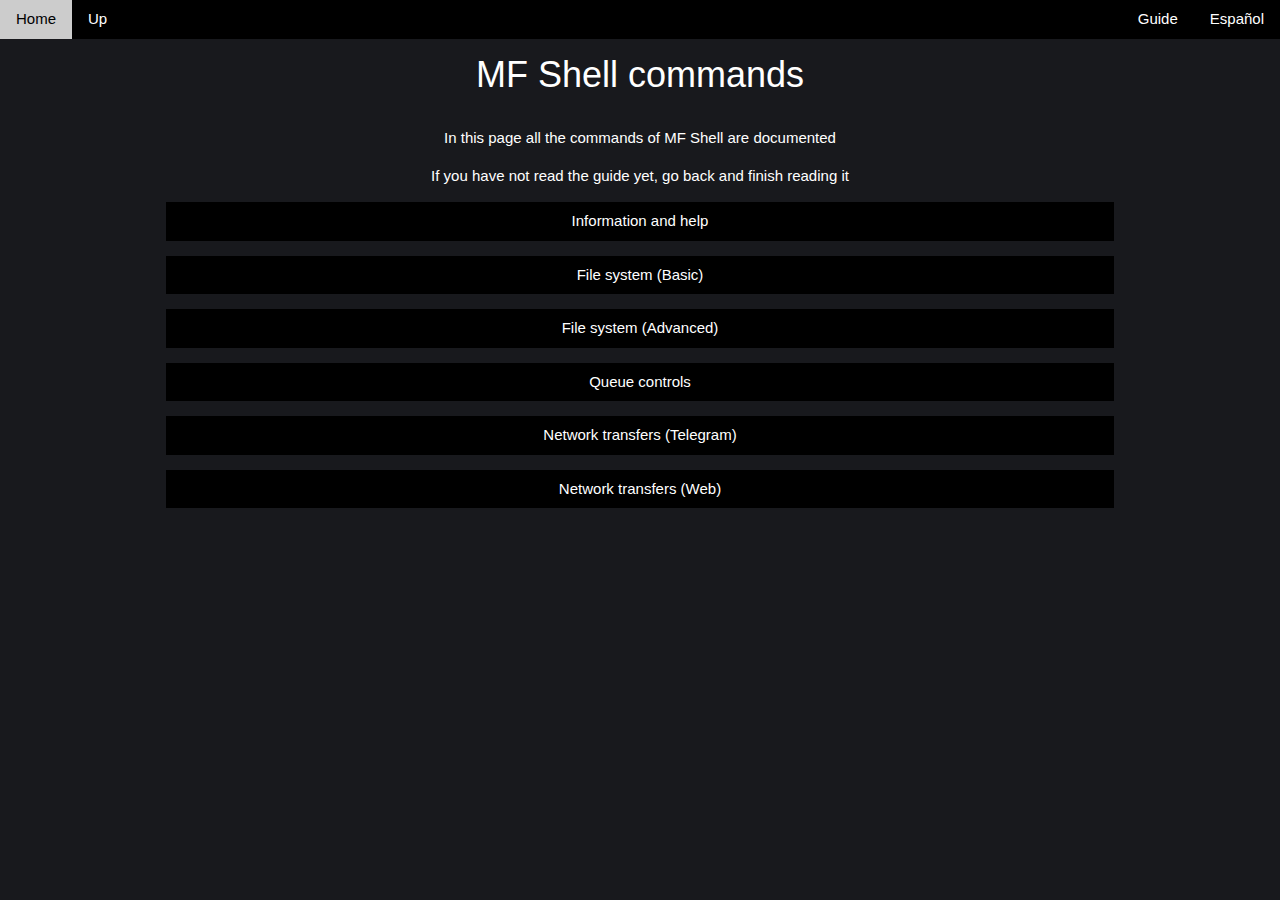
<file: mfshell_h.html>
<!DOCTYPE html>
<html lang="es">
<meta charset="UTF-8">
<title>Bots Of Charles</title>
<meta name="viewport" content="width=device-width,initial-scale=1">
<link rel="stylesheet" href="w3.css">
<link rel="stylesheet" href="my.css">
<script src="w3.js"></script>
<script src="w3_hide_n_show.js"></script>
<script>

const the_json='{"c1":["about","auto","help","info","mediainfo","start"],"c2":["back","cd","ls","mkdir","mv","rm"],"c3":["bren","crypt","ext","seven"],"c4":["brake","cancel","que"],"c5":["aname","download","upload"],"c6":["freak","gddl","megacreds","megadl","search","share","ua","wget","ytdl"]}';
const the_data=JSON.parse(the_json);
const the_data_keys=Object.keys(the_data);
const the_data_keys_ln=the_data_keys.length;

</script>

<body class="tgdark">

<!-- Navigation (Stays on Top) -->
<div class="w3-top w3-bar w3-black">
<a href="index.html" class="w3-bar-item w3-button">Home</a>
<a href="#top" class="w3-bar-item w3-button">Up</a>
<a href="mfshell_h_es.html" class="w3-bar-item w3-button" style="float:right">Español</a>
<a href="mfshell_g.html" class="w3-bar-item w3-button" style="float:right">Guide</a>
</div>

<!-- Start Content -->
<div class="w3-content" style="margin-top:48px">
<h1 class="w3-center">MF Shell commands</h1>

<!-- Categories -->
<div class="w3-container">

<p class="w3-center">In this page all the commands of MF Shell are documented</p>
<p class="w3-center">If you have not read the guide yet, go back and finish reading it</p>

<p>
<div>
<button onclick="funAccGroup('c1')" class="w3-button w3-block w3-black" style="width:100%">Information and help</button>
<div id="c1" class="w3-hide">

<div class="other">
<p>Commands for gathering information or getting help
</div>

<button onclick="funAccSimple('about','c1')" class="w3-button w3-block" style="width:100%;background-color:#282E33">/about</button>
<div id="about" class="w3-hide field w3-padding-32">
<p>Shows a brief information about the bot and a link to the bot's own website
<p><strong>Usage:</strong> <code class="cmd">/about</code>
</div>

<button onclick="funAccSimple('auto','c5')" class="w3-button w3-block" style="width:100%;background-color:#282E33">/auto</button>
<div id="auto" class="w3-hide field w3-padding-32">
<p>Activate/deactivate the automatic downloads
<p>Deactivated by default
<p>When activated, it automatically downloads Telegram files and albums forwarded to the chat, as well as URLs without the need to write the required command + the URL in a single message
<p>This command is the only way to download albums and groups of files automatically
<p>By default, the assigned command for URL downloading is <code>/wget</code>, which means you need to send URLs compatible with the <code>/wget</code> command, to use a different URL downloader, you have to execute it without args while <code>/auto</code> is activated
<p><strong>Usage:</strong> <code class="cmd">/auto</code>
</div>

<button onclick="funAccSimple('help','c1')" class="w3-button w3-block" style="width:100%;background-color:#282E33">/help</button>
<div id="help" class="w3-hide field w3-padding-32">
<p>Shows links to the user guide and the commands reference (this website)
<p><strong>Usage:</strong> <code class="cmd">/help</code>
</div>

<button onclick="funAccSimple('info','c1')" class="w3-button w3-block" style="width:100%;background-color:#282E33">/info</button>
<div id="info" class="w3-hide field w3-padding-32">
<p>Show properties of a file in Telegram
<p>Use it answering to a file in the chat 
<p><strong>Usage:</strong> <code class="cmd">/info</code>
</div>

<button onclick="funAccSimple('mediainfo','c1')" class="w3-button w3-block" style="width:100%;background-color:#282E33">/mediainfo</button>
<div id="mediainfo" class="w3-hide field w3-padding-32">
<p>MediaInfo on a file
<p>The information will be uploaded automatically to the chat, in case of not uploading (god knows why) the file will remain in the directory where the command was executed
<p><strong>Usage:</strong> <code class="cmd">/mediainfo A</code>
<p>A = Simple select of file
</div>

<button onclick="funAccSimple('start','c1')" class="w3-button w3-block" style="width:100%;background-color:#282E33">/start</button>
<div id="start" class="w3-hide field w3-padding-32">
<p>Shows detailed information about your session in the bot. Some data will not be shown through this command
<p><strong>Usage:</strong> <code class="cmd">/start</code>
</div>

</div>
</div>
</p>


<p>
<div>
<button onclick="funAccGroup('c2')" class="w3-button w3-block w3-black" style="width:100%">File system (Basic)</button>
<div id="c2" class="w3-hide">

<div class="other">
<p>Commands for basic file system utilities
</div>

<button onclick="funAccSimple('back','c2')" class="w3-button w3-block" style="width:100%;background-color:#282E33">/back</button>
<div id="back" class="w3-hide field w3-padding-32">
<p>Change current directory to parent directory
<p>It's basically the same as executing <code class="cmd">/cd -1</code> 
<p><strong>Usage:</strong> <code class="cmd">/back</code>
</div>

<button onclick="funAccSimple('cd','c2')" class="w3-button w3-block" style="width:100%;background-color:#282E33">/cd</button>
<div id="cd" class="w3-hide field w3-padding-32">
<p>Change current directory/path
<p>It can be a subdirectory or any higher level in the hierarchy
<p><strong>Usage:</strong> <code class="cmd">/cd A</code>
<p>A = Simple selection (A subdirectory or a higher level)
</div>

<button onclick="funAccSimple('ls','c2')" class="w3-button w3-block" style="width:100%;background-color:#282E33">/ls</button>
<div id="ls" class="w3-hide field w3-padding-32">
<p>List contents of current directory/path
<p>It can be the current directory, a subdirectory, a file (Doesn't makes much sense), several elements in a range select or any higher level
<p><strong>Usage:</strong> <code class="cmd">/ls A</code>
<p>A = Selección simple o de rango (Optional)
</div>

<button onclick="funAccSimple('mkdir','c2')" class="w3-button w3-block" style="width:100%;background-color:#282E33">/mkdir</button>
<div id="mkdir" class="w3-hide field w3-padding-32">
<p>Creates a new subdirectory
<p><strong>Usage:</strong> <code class="cmd">/mkdir A</code>
<p>A = New name
</div>

<button onclick="funAccSimple('mv','c2')" class="w3-button w3-block" style="width:100%;background-color:#282E33">/mv</button>
<div id="mv" class="w3-hide field w3-padding-32">
<p>This command does one of 2 things:
<p>→ Move one or more elements to a certain location
<p>→ Rename an element
<p><strong>Usage:</strong> <code class="cmd">/mv A1 A2</code>
<p>Case 1: Move
<p>A1 = Simple, free, or range select of file or subdirectories
<p>A2 = Location. Obviously a subdirectory or a higher level
<p>Case 2: Renaming
<p>A1 = Simple select. File or directory
<p>A2 = New name
<p><strong>Examples:</strong>
<p><code class="cmd">/mv 3-4 2</code> Move the elements 3, 4, 5, 6 to the (subdirectory) element #2
<p><code class="cmd">/mv 7 Name.xxx</code> Changes the name of the element #7 to "Name.xxx" 
</div>

<button onclick="funAccSimple('rm','c2')" class="w3-button w3-block" style="width:100%;background-color:#282E33">/rm</button>
<div id="rm" class="w3-hide field w3-padding-32">
<p>Erases one or several elements
<p>Be careful with this command because <font color="red">it won't ask for any confirmation</font>
<p><strong>Usage:</strong> <code class="cmd">/rm A</code>
<p>A = Simple, free or ranged select of files and/or subdirectories
</div>

</div>
</div>
</p>

<p>
<div>
<button onclick="funAccGroup('c3')" class="w3-button w3-black" style="width:100%">File system (Advanced)</button>
<div id="c3" class="w3-hide">

<div class="other">
<p>Commands for advanced file system utilities
</div>

<button onclick="funAccSimple('bren','c3')" class="w3-button" style="width:100%;background-color:#282E33">/bren</button>
<div id="bren" class="w3-hide field w3-padding-32">
<p>Batch file renamer
<p>When you execute this command a "simulation" will be displayed that shows the new names of the files and the old names, and there's an <code>/ok</code> command to confirm what you see and apply. You can execute any other command to cancel the current simulation, when cancelling you can execute <code>/bren</code> in a different way to try other results
<p>There are 3 opperations: Add, enumerate and replace. Each operation has it's own format for parameters, which use the "/" as a separator
<p>(A) Add:
<p>Add an aditional string to teh beggining (prefix) or the end (suffix)
<p>Format (prefix): <code>StringToAdd/</code>
<p>Format (suffix): <code>/StringToAdd</code>
<p>(E) Enumerate:
<p>Renames the files in a way that they end up like this: NewName + Number + OriginalExtension
<p>Format: <code>NewStem/InitialNumber/Digits</code>
<p>(R) Replace:
<p>Replaces in each files a given string for a new string
<p>Format: <code>OldString/NewString</code>
<p><strong>Usage:</strong> <code class="cmd">/bren A1 A2 A3</code>
<p>A1 = Simple, range or free selection of files
<p>A2 = Opperation type: "A" (Add), "E" (Enumerate), "R" (Replace)
<p>A3 = Opperation parameters
<!--
<p>En este post hay un vídeo de cómo se usar este comando para enumerar y remplazar</p>
<span><script async src="https://telegram.org/js/telegram-widget.js?18" data-telegram-post="bots_of_charles/141" data-width="100%" data-dark="1"></script></span>
<span><a href="https://t.me/bots_of_charles/141"><button class="w3-button w3-black" style="width:320px">View on Telegram</button></a></span>
-->
</div>

<button onclick="funAccSimple('crypt','c3')" class="w3-button w3-block" style="width:100%;background-color:#282E33">/crypt</button>
<div id="crypt" class="w3-hide field w3-padding-32">
<p>Cifrado de archivos bajo la especificación Fernet
<p>Antes de usar este comando, debe asegurarse de que KFSCrypt funcione en su PC y debe acostumbrarse a cifrar y descifrar archivos con este programa, <font color="red">si no tiene posibilidad de descifrar desde una PC, no use este comando</font>
<p>
<span>
<a href="https://github.com/carlosagh96/cuban-python-scripts/raw/main/multi/kfscrypt/kfscrypt-windows-i386.tar"><button class="w3-button w3-black" style="width:320px">KFSCrypt para Windows (32 bits)</button></a>
<a href="https://github.com/carlosagh96/cuban-python-scripts/raw/main/multi/kfscrypt/kfscrypt-linux-amd64.tar"><button class="w3-button w3-black" style="width:320px">KFSCrypt para Linux (64 bits)</button></a>
</span>
<p>Para cifrar o descifrar debe primero crear una clave ya sea ejecutando este comando sin argumentos o con KFSCrypt en su PC
<p>Las claves generadas son completamente aleatorias y puede usarlas las veces que quiera
<p>Para descifrar un archivo, debe hacerlo con la misma clave con el cual se cifró, en el caso de perder la clave ni se esfuerce porque ha perdido el archivo, es lo mismo que si se le olvidara la contraseña para un archivo comprimido
<p>Cuando genera una clave con el comando, la clave se establece como la que se va a usar y el archivo con la clave se sube al chat. Tambien puede crear claves usando a KFSCrypt e importarlas al bot
<p>Acciones y valores:
<p>r → Leer y asignar una clave a partir de un archivo en el chat que contiene dicha clave. Se usa respondiendo a un archivo. No usa ningún valor
<p>c → Crear una nueva clave de la nada (se asigna y se sube al chat). Opcionalmente usa el valor "f" para forzar la creación de la clave nueva, esto es necesario si ya existe una clave asignada
<p>e → Cifrar archivos usando la clave. De valor usa una selección de archivos
<p>d → Descifrar archivos ya cifrados con determinada clave. De valor usa una selección de archivos 
<p><strong>Usage:</strong> <code class="cmd">/crypt A V</code>
<p>A = Acción
<p>V = Valor (Depende de la acción)
<p><strong>Examples:</strong>
<p><code class="cmd">/crypt r</code> (Respondiendo a un archivo) Leer y asignar como clave la del archivo
<p><code class="cmd">/crypt c</code> Crear una nueva clave de la nada
<p><code class="cmd">/crypt e 3</code> Cifrar el elemento 3. En el caso de ser in directorio, se cifran los archivos que hay dentro del directorio
<p><code class="cmd">/crypt d 6</code> Descifrar el elemento 6. Recuerde que solamente se puede descifrar un archivo con la calve que se usó para cifrarlo
<p>En este vídeo se muestra cómo usar KFSCrypt en Windows</p>

<span><script async src="https://telegram.org/js/telegram-widget.js?18" data-telegram-post="bots_of_charles/141" data-width="100%" data-dark="1"></script></span>
<span><a href="https://t.me/bots_of_charles/141"><button class="w3-button w3-black" style="width:320px">View on Telegram</button></a></span>

</div>

<button onclick="funAccSimple('ext','c3')" class="w3-button w3-block" style="width:100%;background-color:#282E33">/ext</button>
<div id="ext" class="w3-hide field w3-padding-32">
<p>7Z, GZ, RAR, TAR, XZ, and ZIP file etractor
<p>Supports multi-volume and password files in the case of 7Z, ZIP and RAR
<p>This command prints out a standard output, just search for "Everything is OK"
<p><strong>Usage:</strong> <code class="cmd">/ext A1 A2</code>
<p>A1 = Simple select of a single file. In case of a multi-volume, choose the first one
<p>A2 = Password (Optional)
</div>

<button onclick="funAccSimple('seven','c3')" class="w3-button w3-block" style="width:100%;background-color:#282E33">/seven</button>
<div id="seven" class="w3-hide field w3-padding-32">
<p>7Z archiving, no compression
<p>It can be a file, or a subdirectory with files inside
<p>You can make split files and even set a password protection
<p>7Z files can be extracted with 7Zipper (Android), 7zip (Windows), etc... The author does not recommend WinRAR nor Android's RAR
<p><strong>Usage:</strong> <code class="cmd">/seven A1 A2 A3</code>
<p>A1 = Simple select of a file or a subdirectory
<p>A2 = Size of parts in MB (Positive integers only, fractions/floats are not accepted). In case of being zero, it will make a single file
<p>A3 = Password (Optional) 
<p><strong>Examples:</strong>
<p><code class="cmd">/seven 4 16</code> Creates an archive from the element #4 in parts of 16 MB
<p><code class="cmd">/seven 2 0 P4ssw0rd h3r3!</code> Creates a single archive from element #2 and sets the password to "P4ssw0rd h3r3!"
</div>

</div>
</div>
</p>

<p>
<div>
<button onclick="funAccGroup('c4')" class="w3-button w3-block w3-black" style="width:100%">Queue controls</button>
<div id="c4" class="w3-hide">

<div class="other">
<p>Commands used for controlling network transfer queues
<p>Remember <a class="blu" href="mfshell_g_es.html#c4">this</a>
</div>

<button onclick="funAccSimple('brake','c4')" class="w3-button w3-block" style="width:100%;background-color:#282E33">/brake</button>
<div id="brake" class="w3-hide field w3-padding-32">
<p>Sets or release queue brake on a queue
<p>The brake can be set even if the queue is empty/not working
<p><strong>Usage:</strong> <code class="cmd">/brake A</code>
<p>A = Queue ID
<p><strong>Examples:</strong>
<p><code class="cmd">/brake d</code> Sets/releases brake on the Telegram to bot download queue
</div>

<button onclick="funAccSimple('cancel','c4')" class="w3-button w3-block" style="width:100%;background-color:#282E33">/cancel</button>
<div id="cancel" class="w3-hide field w3-padding-32">
<p>Sends a cancelation request to a queue
<p>In the queues, the first element (index #0) cannot be deleted, it's the one that it's running currently, so the only way to skip it is by cancelling it
<p>The tasks cannot be cancelled right away, so they recieve and acknowledge the cancelation request and at a certain point (ie: downloading, uploading, checking file existence, etc... depeding on the command) it does the cancellation
<p>The cancellation cannot be sent multiple times, it can only be sent once per queue while the corresponding command is running and to send it again to the same queue, it first has to make the cancellation
<p><strong>Usage:</strong> <code class="cmd">/cancel A</code>
<p>A = Queue ID
</div>

<button onclick="funAccSimple('que','c4')" class="w3-button w3-block" style="width:100%;background-color:#282E33">/que</button>
<div id="que" class="w3-hide field w3-padding-32">
<p>Queue manager
<p>When it is executed with no arguments, it shows all working queues plus a message containing all the queue IDs
<p>When it is executed with one argument, this argument must be the queue ID, to see the elements in the queue
<p>When it is executed with 2 arguments, the second argument is a selection to delete elements from the queue
<p>The elmement #0 cannot be deleted, it can only be cancelled with the <code>/cancel</code> command
<p>While selecting a single element, if the #0 is selected, all the other elements are selected and removed, leaving #0 in the queue
<p>While selecting elements in range, if the #0 is selected, it is ignored for removal
<p><strong>Usage:</strong> <code class="cmd">/que A1 A2</code>
<p>A1 = Queue ID (Optional)
<p>A2 = Simple or range select to remove from the queue (Optional)
<p><strong>Examples:</strong>
<p><code class="cmd">/que y</code> Look at the Youtube download queue (/ytdl)
<p><code class="cmd">/que w 0</code> Remove from the general downloads queue (/wget) all the elements except #0
<p><code class="cmd">/que m 3-6</code> Remove from the MEGA queue (/megadl) the elements #3, #4, #5, #6, #7 and #8
</div>

</div>
</div>
</p>

<p>
<div>
<button onclick="funAccGroup('c5')" class="w3-button w3-block w3-black" style="width:100%">Network transfers (Telegram)</button>
<div id="c5" class="w3-hide">

<div class="other">
<p>Commands for network transfers between the bot and Telegram only
</div>

<button onclick="funAccSimple('aname','c5')" class="w3-button w3-block" style="width:100%;background-color:#282E33">/aname</button>
<div id="aname" class="w3-hide field w3-padding-32">
<p>Activate/Deactivate automatic renaming when downloading from Telegram to the bot
<p>It only works if <code>/auto</code> is activated and if the file has a real name. It won't work with files that originally do not have a name
<p>Deactivated by default
<p>When downloading, it adds to the filename, an aditional string in the name, very useful for downloading multiple files with the same name
<p><strong>Usage:</strong> <code class="cmd">/aname</code>
</div>

<button onclick="funAccSimple('download','c5')" class="w3-button w3-block" style="width:100%;background-color:#282E33">/download</button>
<div id="download" class="w3-hide field w3-padding-32">
<p>Downloads a file from Telegram to the bot
<p>To download, reply the command to a file in the chat
<p>You can also change the filename when downloading
<p>When using this command on a regular message without a file, it downloads the message as a text file, in this case the argument is mandatory
<p><strong>Usage:</strong> <code class="cmd">/download A</code>
<p>A = New name (Optional if the message has a file)
</div>

<button onclick="funAccSimple('upload','c5')" class="w3-button w3-block" style="width:100%;background-color:#282E33">/upload</button>
<div id="upload" class="w3-hide field w3-padding-32">
<p>Upload files to Telegram
<p>It can be one or many files 
<p>Be aware that you cannot send files above 2 GB, and the filename cannot be more than 60 chars long
<p><strong>Usage:</strong> <code class="cmd">/upload A</code>
<p>A = Ranged and free selection of files, and simple selecion of a file or a subdirectory. In case of selecting a subdirectory in simple selection, the files inside the subdirectory will be selected for upload
<p><strong>Examples:</strong>
<p><code class="cmd">/upload 6</code> Upload element #6, and in case it is a directory, it uploads all files inside that directory
<p><code class="cmd">/upload 2-4</code> Uploads files #2, #3, #4 and #5. Directories are ignored
<p><code class="cmd">/upload 6,7,3</code> Uploads files #6, #7 and #3, in that order. Directories are ignored
</div>

</div>
</div>
</p>

<p>
<div>
<button onclick="funAccGroup('c6')" class="w3-button w3-block w3-black" style="width:100%">Network transfers (Web)</button>
<div id="c6" class="w3-hide">

<div class="other">
<p>Commands for network transfers (basically downloads) between the rest of the web and the bot
</div>

<button onclick="funAccSimple('freak','c6')" class="w3-button w3-block" style="width:100%;background-color:#282E33">/freak</button>
<div id="freak" class="w3-hide field w3-padding-32">
<p>Comics and manga downloader
<p>Execute with no arguments to see the supported websites
<p>This command does not perform any searches, it only works with URLs
<p>For every "chapter" fully downloaded with no errors, a CBZ file is created. In case of an error during the download the directory will not be deleted
<p><strong>Usage:</strong> <code class="cmd">/freak A</code>
<p>A = One or more URLs separated by a space
<p><strong>Examples:</strong>
<p><code class="cmd">/freak</code> See the supported sites
<p><code class="cmd">/freak URL1 URL2 URL3</code> Puts 3 URLs in the queue
</div>

<button onclick="funAccSimple('gddl','c6')" class="w3-button w3-block" style="width:100%;background-color:#282E33">/gddl</button>
<div id="gddl" class="w3-hide field w3-padding-32">
<p>Google drive URL downloader
<p><strong>Usage:</strong> <code class="cmd">/gddl A1 A2</code>
<p>A1 = One or more URLs separated by a space
<p>A2 = "R" (Literally an "R") Recursive flag. In case of unpacking the elements of a folder, the folders inside it are also unpacked. Notice that the recursive flag propagates to very links. The usage of the recursive flag is optional
<p><strong>Examples:</strong>
<p><code class="cmd">/gddl URL1</code> Puts a single URL in the queue
<p><code class="cmd">/gddl URL1 URL2 URL3 URL4</code> Puts 4 URLs in the queue
<p><code class="cmd">/gddl URL1 URL2 R</code> Puts 2 URLs in the queue and sets the recursive flag on
</div>

<button onclick="funAccSimple('megacreds','c6')" class="w3-button w3-block" style="width:100%;background-color:#282E33">/megacreds</button>
<div id="megacreds" class="w3-hide field w3-padding-32">
<p>MEGA account credentials
<p>Have access to files owned by a real account
<p>Using a real account will not affect the quota for downloads in the bot
<p><strong>Usage:</strong> <code class="cmd">/megacreds A1 A2</code>
<p>A1 = MEGA user (e-mail)
<p>A2 = User password
</div>

<button onclick="funAccSimple('megadl','c6')" class="w3-button w3-block" style="width:100%;background-color:#282E33">/megadl</button>
<div id="megadl" class="w3-hide field w3-padding-32">
<p>MEGA downloader
<p>It does not support folders at the moment
<p><strong>Usage:</strong> <code class="cmd">/megadl</code>
<p>A = One or more URLs separated by a space
<p><strong>Examples:</strong>
<p><code class="cmd">/megadl URL1 URL2</code> Puts 2 URLs in the queue
</div>

<button onclick="funAccSimple('search','c6')" class="w3-button" style="width:100%;background-color:#282E33">/search</button>
<div id="search" class="w3-hide field w3-padding-32">
<p>Searcher
<p>Execute without arguments to see the compatible sites
<p>Searches in websites compatible with the URL downloaders of the bot
<p>The search results are links, these links which can be used directly in other commands depending on their type
<p>In case that the results are bigger to show in Telegram, you will be given a link to the results; these results will not be accesible one the bot is shut down or reset
<p>Search types:
<p>apk - Android apps
<p>man - Manga/Comics, etc...
<p><strong>Usage:</strong> <code class="cmd">/search A1 A2</code>
<p>A1 = Search type
<p>A2 = Text
</div>

<button onclick="funAccSimple('share','c6')" class="w3-button w3-block" style="width:100%;background-color:#282E33">/share</button>
<div id="share" class="w3-hide field w3-padding-32">
<p>Activate/deactivate sharing files
<p>Deactivated ny default
<p>Activating this will make all the files and directories in your session accesible from the web, this has multiple benefits, such as streaming, downloading directly, etc... all of this straight from the bot itself
<p>You can see your link any time executing <code>/start</code>
<p><strong>Usage:</strong> <code class="cmd">/share</code>
</div>

<button onclick="funAccSimple('ua','c6')" class="w3-button w3-block" style="width:100%;background-color:#282E33">/ua</button>
<div id="ua" class="w3-hide field w3-padding-32">
<p>Default User Agent
<p>Affects the behavior of <code>/wget</code>
<p>Don't use this command unless you know what you're doing
<p>Execute without arguments to see the current user agent
<p>Available user agents:
<p>r - Random
<p>c - Chrome
<p>f - Firefox
<p>s - Safari
<p>o - Opera
<p><strong>Usage:</strong> <code class="cmd">/ua A</code>
<p><code class="cmd">/ua s</code> Set a user agent from Safari
</div>

<button onclick="funAccSimple('wget','c6')" class="w3-button" style="width:100%;background-color:#282E33">/wget</button>
<div id="wget" class="w3-hide field w3-padding-32" style="display:block;overflow:visible">
<p>General web downloader
<p>It can download almost any apparent direct download link and it's also compatible with many links from file hosting sites
<p>Execute without args to see the supported websites
<p><strong>Usage:</strong> <code class="cmd">/wget A</code>
<p>A = One or more URLs separated by a space (Optional)
<p><strong>Examples:</strong>
<p><code class="cmd">/wget URL1 URL2 URL3 URL4 URL5</code> Puts 5 URLs in the queue
<p>In this post there's a video about all the links from the supported sites</p>

<span><script async src="https://telegram.org/js/telegram-widget.js?18" data-telegram-post="bots_of_charles/170" data-width="100%" data-dark="1"></script></span>
<span><a href="https://t.me/bots_of_charles/170"><button class="w3-button w3-black" style="width:320px">View on Telegram</button></a></span>

</div>

<button onclick="funAccSimple('ytdl','c6')" class="w3-button" style="width:100%;background-color:#282E33">/ytdl</button>
<div id="ytdl" class="w3-hide field w3-padding-32">
<p>Youtube downloader
<p>Supports playlists and subtitles
<p>Settings:
<p>→ Video resolutions: "144p", "240p", "360p", "480p", "720p", "1080p", "1440p", "2160p". The default is "720p"
<p>→ Extract audio: "exa"
<p>→ Subtitles: "subs"
<p>Rules for setings:
<p>→ The audio extracting option cannot be used with the other settings, because it doesn't make sense to embed subtitles or donwload in a specific resolution if you aren't keeping the video stream
<p>→ You can subtitle and also download to a specific video resolution
<p>Acerca del subtitulado:
<p>→ (Beta) Depends on the detected language of your session
<p>→ Not all videos in youtube are subtitled, autogenerated subtitles do not count
<p><strong>Usage:</strong> <code class="cmd">/ytdl A1 A2</code>
<p>A1 = Youtube URLs or playlists separated by space
<p>A2 = The settings (Optional)
<p><strong>Examples:</strong>
<p><code class="cmd">/ytdl URL1 URL2</code> Puts 2 URLs in the queue
<p><code class="cmd">/ytdl URL1 URL2 URL3 360p</code> Puts 3 URLs in queue and specifies that all videos have to be downloaded on "360p"
<p><code class="cmd">/ytdl URL1 URL2 URL3 URL4 subs</code> Puts 4 URLs in the queue and it will download and embed subtitles on the videos, if there are subtitles available
<p><code class="cmd">/ytdl URL1 URL2 exa</code> Puts 2 URLs in the queue and extracts audio
<p><code class="cmd">/ytdl URL1 URL2 URL3 subs,1080p</code> Puts 3 URLs in the queue and the videos will be subtitled (if subtitles are found) and the videos must be in "1080p"
</div>

</div>
</div>
</p>

<!-- TEMPLATE

<p>
<div>
<button onclick="funAccGroup('')" class="w3-button w3-black" style="width:100%"></button>
<div id="" class="w3-hide w3-padding-32">

<button onclick="funAccSimple('','')" class="w3-button" style="width:100%;background-color:#282E33">/</button>
<div id="" class="w3-hide field w3-padding-32">

</div>

</div>
</div>
</p>

<span><script async src="https://telegram.org/js/telegram-widget.js?18" data-telegram-post="bots_of_charles/x" data-width="100%" data-dark="1"></script></span>
<span><a href="https://t.me/bots_of_charles/x"><button class="w3-button w3-black" style="width:320px">View on Telegram</button></a></span>

-->


</div>
</body>
</html>
</file>
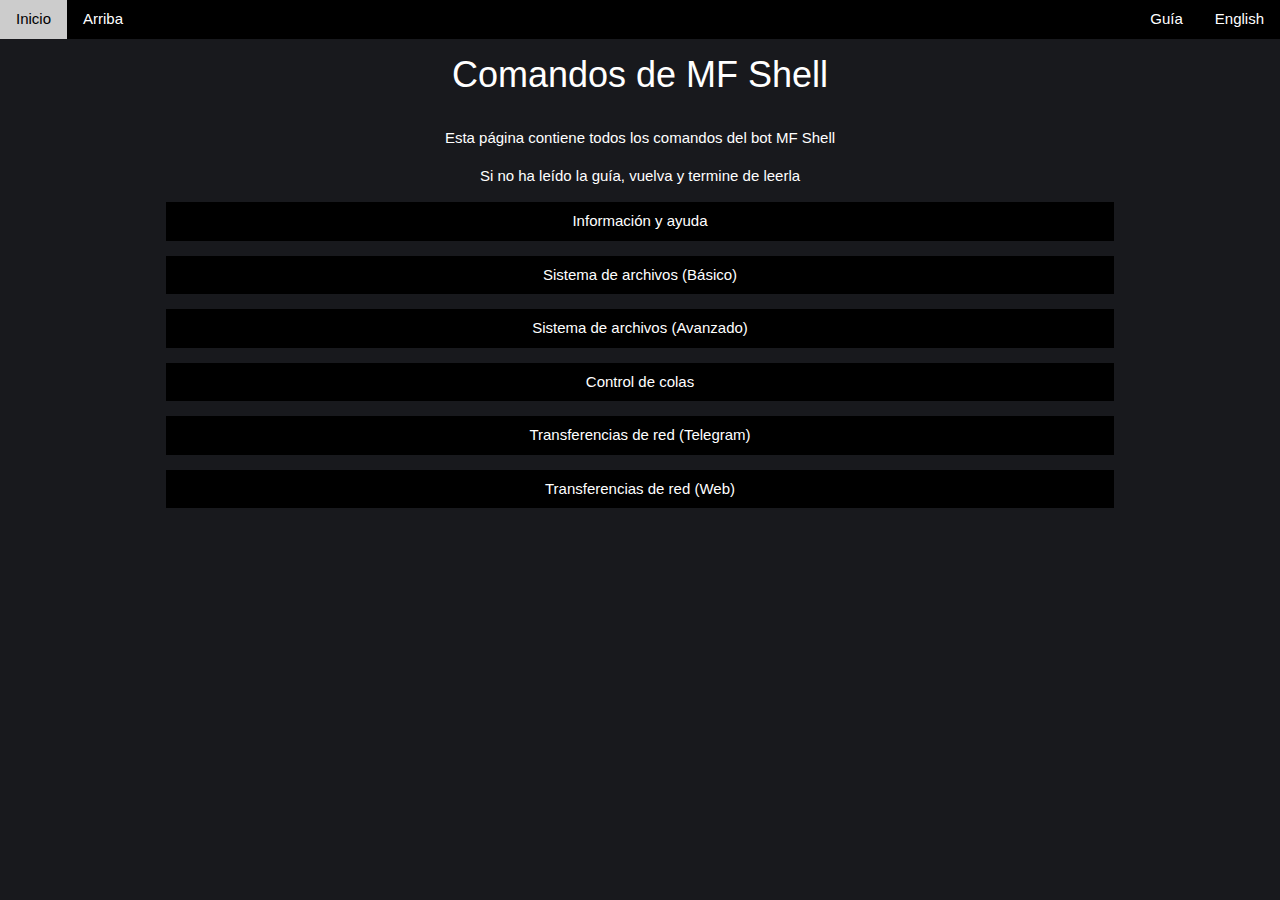
<file: mfshell_h_es.html>
<!DOCTYPE html>
<html lang="es">
<meta charset="UTF-8">
<title>Bots Of Charles</title>
<meta name="viewport" content="width=device-width,initial-scale=1">
<link rel="stylesheet" href="w3.css">
<link rel="stylesheet" href="my.css">
<script src="w3.js"></script>
<script src="w3_hide_n_show.js"></script>
<script>

const the_json='{"c1":["about","auto","help","info","mediainfo","start"],"c2":["back","cd","ls","mkdir","mv","rm"],"c3":["bren","crypt","ext","seven"],"c4":["brake","cancel","que"],"c5":["aname","download","upload"],"c6":["freak","gddl","megacreds","megadl","search","share","ua","wget","ytdl"]}';
const the_data=JSON.parse(the_json);
const the_data_keys=Object.keys(the_data);
const the_data_keys_ln=the_data_keys.length;

</script>

<body class="tgdark">

<!-- Navigation (Stays on Top) -->
<div class="w3-top w3-bar w3-black">
<a href="index_es.html" class="w3-bar-item w3-button">Inicio</a>
<a href="#top" class="w3-bar-item w3-button">Arriba</a>
<a href="mfshell_h.html" class="w3-bar-item w3-button" style="float:right">English</a>
<a href="mfshell_g_es.html" class="w3-bar-item w3-button" style="float:right">Guía</a>
</div>

<!-- Start Content -->
<div class="w3-content" style="margin-top:48px">
<h1 class="w3-center">Comandos de MF Shell</h1>

<!-- Categories -->
<div class="w3-container">

<p class="w3-center">Esta página contiene todos los comandos del bot MF Shell</p>
<p class="w3-center">Si no ha leído la guía, vuelva y termine de leerla</p>

<p>
<div>
<button onclick="funAccGroup('c1')" class="w3-button w3-block w3-black" style="width:100%">Información y ayuda</button>
<div id="c1" class="w3-hide">

<div class="other">
<p>Comandos para obtener ayuda o reunir información
</div>

<button onclick="funAccSimple('about','c1')" class="w3-button w3-block" style="width:100%;background-color:#282E33">/about</button>
<div id="about" class="w3-hide field w3-padding-32">
<p>Muestra un breve resúmen acerca del bot y el enlace al sitio web propio del bot
<p><strong>Uso:</strong> <code class="cmd">/about</code>
</div>

<button onclick="funAccSimple('auto','c5')" class="w3-button w3-block" style="width:100%;background-color:#282E33">/auto</button>
<div id="auto" class="w3-hide field w3-padding-32">
<p>Activar o desactivar la descarga automática de los archivos y URLs
<p>Desactivado de forma predeterminada
<p>Es la única forma de descargar álbumes/grupos de archivos de Telegram
<p>Con la descarga automática activada, también se pueden descargar automáticamente URLs. De forma predeterminada, el comando asignado es <code>/wget</code>, es decir, que los elnaces que envíe al chat deben ser compatibles con <code>/wget</code>, pero para cambiar el descargador asignado, ejecute el comando sin argumento. Los comandos asignables son los de descarga web
<p><strong>Uso:</strong> <code class="cmd">/auto</code>
</div>

<button onclick="funAccSimple('help','c1')" class="w3-button w3-block" style="width:100%;background-color:#282E33">/help</button>
<div id="help" class="w3-hide field w3-padding-32">
<p>Muestra enlaces a la guía de usuario y a la referencia de comandos, es decir, este sitio 
<p><strong>Uso:</strong> <code class="cmd">/help</code>
</div>

<button onclick="funAccSimple('info','c1')" class="w3-button w3-block" style="width:100%;background-color:#282E33">/info</button>
<div id="info" class="w3-hide field w3-padding-32">
<p>Mostrar las propiedades de un archivo del lado de Telegram
<p>Se usa respondiendo a un archivo en el chat
<p><strong>Uso:</strong> <code class="cmd">/info</code>
</div>

<button onclick="funAccSimple('mediainfo','c1')" class="w3-button w3-block" style="width:100%;background-color:#282E33">/mediainfo</button>
<div id="mediainfo" class="w3-hide field w3-padding-32">
<p>Información multimedia de un archivo (dentro del bot) obtenida al ejecutar MediaInfo
<p>La información completa se le dará en un archivo de texto que se sube al chat, en caso de no subirlo (dios sabe por qué) el archivo se queda de todos modos en el directorio donde ejecuta el comando
<p><strong>Uso:</strong> <code class="cmd">/mediainfo A</code>
<p>A = Selección simple de un archivo
</div>

<button onclick="funAccSimple('start','c1')" class="w3-button w3-block" style="width:100%;background-color:#282E33">/start</button>
<div id="start" class="w3-hide field w3-padding-32">
<p>Muestra información resumida sobre su sesión en el bot. Algunos datos no se muestran por esta vía
<p><strong>Uso:</strong> <code class="cmd">/start</code>
</div>

</div>
</div>
</p>


<p>
<div>
<button onclick="funAccGroup('c2')" class="w3-button w3-block w3-black" style="width:100%">Sistema de archivos (Básico)</button>
<div id="c2" class="w3-hide">

<div class="other">
<p>Comandos para el manejo básico del sistema de archivos del bot
</div>

<button onclick="funAccSimple('back','c2')" class="w3-button w3-block" style="width:100%;background-color:#282E33">/back</button>
<div id="back" class="w3-hide field w3-padding-32">
<p>Cambiar de directorio al directorio contenedor o padre
<p>Básicamente lo mismo que ejecutar <code class="cmd">/cd -1</code> 
<p><strong>Uso:</strong> <code class="cmd">/back</code>
</div>

<button onclick="funAccSimple('cd','c2')" class="w3-button w3-block" style="width:100%;background-color:#282E33">/cd</button>
<div id="cd" class="w3-hide field w3-padding-32">
<p>Cambiar de directorio/ubicación
<p>Puede ser un subdirectorio o algún nivel superior respecto a la ubicación donde usted se encuentra
<p><strong>Uso:</strong> <code class="cmd">/cd A</code>
<p>A = Selección simple (subdirectorio o nivel superior)
</div>

<button onclick="funAccSimple('ls','c2')" class="w3-button w3-block" style="width:100%;background-color:#282E33">/ls</button>
<div id="ls" class="w3-hide field w3-padding-32">
<p>Listar el contenido de una ubicación
<p>Puede ser la ubicación actual, un subdirectorio, un archivo, varios elementos a la vez (rango) o algún nivel superior respecto a la ubicación donde usted se encuentra
<p><strong>Uso:</strong> <code class="cmd">/ls A</code>
<p>A = Selección simple o de rango (Opcional)
</div>

<button onclick="funAccSimple('mkdir','c2')" class="w3-button w3-block" style="width:100%;background-color:#282E33">/mkdir</button>
<div id="mkdir" class="w3-hide field w3-padding-32">
<p>Crea un subdirectorio nuevo
<p><strong>Uso:</strong> <code class="cmd">/mkdir A</code>
<p>A = Nombre del subdirectorio
</div>

<button onclick="funAccSimple('mv','c2')" class="w3-button w3-block" style="width:100%;background-color:#282E33">/mv</button>
<div id="mv" class="w3-hide field w3-padding-32">
<p>Este comando hace una de dos cosas: Mover uno o más elementos a una ubicación o renombrar un elemento
<p><strong>Uso:</strong> <code class="cmd">/mv A1 A2</code>
<p>Caso 1: Mover
<p>A1 = Selección simple, rango o libre de archivos y subdirectorios
<p>A2 = Ubicación. Puede ser un nivel superior
<p>Caso 2: Renombrar
<p>A1 = Selección simple. Un archivo o subdirectorio
<p>A2 = Nuevo nombre
<p><strong>Ejemplos:</strong>
<p><code class="cmd">/mv 3-4 2</code> Mueve los elementos (ya sean archivos o directorios) 3,4,5,6 al directorio 2
<p><code class="cmd">/mv 7 Nombre.xxx</code> Cambia el nombre del elemento 7 a "Nombre.xxx" 
</div>

<button onclick="funAccSimple('rm','c2')" class="w3-button w3-block" style="width:100%;background-color:#282E33">/rm</button>
<div id="rm" class="w3-hide field w3-padding-32">
<p>Borra uno o varios elementos
<p>Tenga mucho cuidado con este comando porque <font color="red">no pide confirmación</font>
<p><strong>Uso:</strong> <code class="cmd">/rm A</code>
<p>A = Selección simple, rango o libre de archivos y/o subdirectorios
</div>

</div>
</div>
</p>

<p>
<div>
<button onclick="funAccGroup('c3')" class="w3-button w3-black" style="width:100%">Sistema de archivos (Avanzado)</button>
<div id="c3" class="w3-hide">

<div class="other">
<p>Comandos para el manejo avanzado del sistema de archivos del bot
</div>

<button onclick="funAccSimple('bren','c3')" class="w3-button" style="width:100%;background-color:#282E33">/bren</button>
<div id="bren" class="w3-hide field w3-padding-32">
<p>Renombrado múltiple de archivos
<p>Cuando ejecute el comando, se le va a mostrar una "simulación" de cómo van a quedar los archivos, y en ese mensaje sale para ejecutar el comando <code>/ok</code> para confirmar, puede ejecutar otro comando cualquiera para cancelar. En ese caso, el comando que cancela se ejecutará incluso si se trata del propio <code>/bren</code>
<p>Hay 3 operaciones: agregar, enumerar, remplazar. Cada operación se ejecuta según unos parámetros, los cuales tienen a "/" como separador
<p>(A) Agregar:
<p>Agrega una cadena de caracteres adicional al principio(prefijo) o al final (sufijo)
<p>Formato (prefijo): <code>Agregar/</code>
<p>Formato (sufijo): <code>/Agregar</code>
<p>(E) Enumerar:
<p>Renombra los archivos en el orden dado de forma tal que queden de la forma: NuevoNombre + Número + ExtensiónOriginal
<p>Formato: <code>NuevoTallo/NúmeroInicial/CantCifras</code>
<p>(R) Remplazar:
<p>Remplaza en cada archivo seleccionado una cadena de caracteres con una nueva cadena de caracteres
<p>Formato: <code>Objetivo/Nuevo</code>
<p><strong>Uso:</strong> <code class="cmd">/bren A1 A2 A3</code>
<p>A1 = Selección simple, rango o libre de archivos y subdirectorios
<p>A2 = Tipo de operación: A (Agregar), E (Enumerar), R (Remplazar)
<p>A3 = Parámetros de la operación
<p>En este post hay un vídeo de cómo se usar este comando para enumerar y remplazar</p>
<span><script async src="https://telegram.org/js/telegram-widget.js?18" data-telegram-post="bots_of_charles/141" data-width="100%" data-dark="1"></script></span>
<span><a href="https://t.me/bots_of_charles/141"><button class="w3-button w3-black" style="width:320px">Ver en Telegram</button></a></span>


</div>

<button onclick="funAccSimple('crypt','c3')" class="w3-button w3-block" style="width:100%;background-color:#282E33">/crypt</button>
<div id="crypt" class="w3-hide field w3-padding-32">
<p>Cifrado de archivos bajo la especificación Fernet
<p>Antes de usar este comando, debe asegurarse de que KFSCrypt funcione en su PC y debe acostumbrarse a cifrar y descifrar archivos con este programa, <font color="red">si no tiene posibilidad de descifrar desde una PC, no use este comando</font>
<p>
<span>
<a href="https://github.com/carlosagh96/cuban-python-scripts/raw/main/multi/kfscrypt/kfscrypt-windows-i386.tar"><button class="w3-button w3-black" style="width:320px">KFSCrypt para Windows (32 bits)</button></a>
<a href="https://github.com/carlosagh96/cuban-python-scripts/raw/main/multi/kfscrypt/kfscrypt-linux-amd64.tar"><button class="w3-button w3-black" style="width:320px">KFSCrypt para Linux (64 bits)</button></a>
</span>
<p>Para cifrar o descifrar debe primero crear una clave ya sea ejecutando este comando sin argumentos o con KFSCrypt en su PC
<p>Las claves generadas son completamente aleatorias y puede usarlas las veces que quiera
<p>Para descifrar un archivo, debe hacerlo con la misma clave con el cual se cifró, en el caso de perder la clave <font color="red">ni se esfuerce porque ha perdido el archivo</font>, es lo mismo que si se le olvidara la contraseña para un archivo comprimido
<p>Cuando genera una clave con el comando, la clave se establece como la que se va a usar y el archivo con la clave se sube al chat. Tambien puede crear claves usando a KFSCrypt e importarlas al bot
<p>Acciones y valores:
<p>r → Leer y asignar una clave a partir de un archivo en el chat que contiene dicha clave. Se usa respondiendo a un archivo. No usa ningún valor
<p>c → Crear una nueva clave de la nada (se asigna y se sube al chat). Opcionalmente usa el valor "f" para forzar la creación de la clave nueva, esto es necesario si ya existe una clave asignada
<p>e → Cifrar archivos usando la clave. De valor usa una selección de archivos
<p>d → Descifrar archivos ya cifrados con determinada clave. De valor usa una selección de archivos 
<p><strong>Uso:</strong> <code class="cmd">/crypt A V</code>
<p>A = Acción
<p>V = Valor (Depende de la acción)
<p><strong>Ejemplos:</strong>
<p><code class="cmd">/crypt r</code> (Respondiendo a un archivo) Leer y asignar como clave la del archivo
<p><code class="cmd">/crypt c</code> Crear una nueva clave de la nada
<p><code class="cmd">/crypt e 3</code> Cifrar el elemento 3. En el caso de ser in directorio, se cifran los archivos que hay dentro del directorio
<p><code class="cmd">/crypt d 6</code> Descifrar el elemento 6. Recuerde que solamente se puede descifrar un archivo con la calve que se usó para cifrarlo
<p>En este vídeo se muestra cómo usar KFSCrypt en Windows</p>

<span><script async src="https://telegram.org/js/telegram-widget.js?18" data-telegram-post="bots_of_charles/141" data-width="100%" data-dark="1"></script></span>
<span><a href="https://t.me/bots_of_charles/141"><button class="w3-button w3-black" style="width:320px">Ver en Telegram</button></a></span>

</div>

<button onclick="funAccSimple('ext','c3')" class="w3-button w3-block" style="width:100%;background-color:#282E33">/ext</button>
<div id="ext" class="w3-hide field w3-padding-32">
<p>Extractor de archivadores 7Z, GZ, RAR, TAR, XZ, y ZIP
<p>En el caso de 7Z, ZIP y RAR soporta multivolumen y contraseña 
<p><strong>Uso:</strong> <code class="cmd">/ext A1 A2</code>
<p>A1 = Selección simple. Solamente de un archivo. En el caso de ser un multivolumen, elija solamente el primero
<p>A2 = Contraseña (Opcional)
</div>

<button onclick="funAccSimple('seven','c3')" class="w3-button w3-block" style="width:100%;background-color:#282E33">/seven</button>
<div id="seven" class="w3-hide field w3-padding-32">
<p>Archivador 7Z sin compresión. Puede archivar un archivo o un directorio en un único volumen o múltiples partes y hasta puede ponerle protección con contraseña
<p>Los archivos 7z pueden extraerse con 7Zipper (Android), 7zip (Windows). El autor no recomienda usar ni WinRAR, ni el RAR de Android 
<p><strong>Uso:</strong> <code class="cmd">/seven A1 A2 A3</code>
<p>A1 = Selección simple archivo o subdirectorio
<p>A2 = Tamaño de partes en MB (entero positivo, no se aceptan fracciones). Si el segundo argumento es 0, no se archivará en partes, sino en un único archivo
<p>A3 = Contraseña (Opcional) 
<p><strong>Ejemplos:</strong>
<p><code class="cmd">/seven 4 16</code> Archiva el elemento 4 en partes de 16 MB
<p><code class="cmd">/seven 2 0 P4ssw0rd h3r3!</code> Archiva el elemento 2 como archivo único y con la contraseña "P4ssw0rd h3r3!"
</div>

</div>
</div>
</p>

<p>
<div>
<button onclick="funAccGroup('c4')" class="w3-button w3-block w3-black" style="width:100%">Control de colas</button>
<div id="c4" class="w3-hide">

<div class="other">
<p>Comandos para controlar las colas de transferencias de red
<p>Recuerde <a class="blu" href="mfshell_g_es.html#c4">esto</a>
</div>

<button onclick="funAccSimple('brake','c4')" class="w3-button w3-block" style="width:100%;background-color:#282E33">/brake</button>
<div id="brake" class="w3-hide field w3-padding-32">
<p>Frena o libera el freno de una cola
<p>Las colas pueden frenarse sin que el proceso relacionado esté trabajando
<p><strong>Uso:</strong> <code class="cmd">/brake A</code>
<p>A = Identificador de cola
<p><strong>Ejemplos</strong>:
<p><code class="cmd">/brake d</code> Frena la cola de descarga de Telegram al bot
</div>

<button onclick="funAccSimple('cancel','c4')" class="w3-button w3-block" style="width:100%;background-color:#282E33">/cancel</button>
<div id="cancel" class="w3-hide field w3-padding-32">
<p>Envía una orden de cancelación a una cola
<p>En las colas, el elemento cero (el primero) no se puede borrar, es el que se está ejecutando en el momento así que solamente se puede cancelar
<p>Los procesos no se cancelan de inmediato, lo que se hace es enviar una órden de cancelación, que sólo se debe enviar una vez y en algún momento se realiza la cancelación como tal
<p><strong>Uso:</strong> <code class="cmd">/cancel A</code>
<p>A = Identificador de cola 
</div>

<button onclick="funAccSimple('que','c4')" class="w3-button w3-block" style="width:100%;background-color:#282E33">/que</button>
<div id="que" class="w3-hide field w3-padding-32">
<p>Si se ejecuta sin argumentos, se mostrarán en pantalla todas las colas que no estén vacías y al final, un mensaje donde salen todos los identificadores de cola
<p>Si se ejecuta con un argumento (un identificador de cola) es para ver una cola en específico
<p>Si se ejecuta con dos argumentos es para borrar uno o varios elementos de una cola
<p>El elemento cero de la cola no se puede borrar, para ello debe usar <code>/cancel</code>. Si en una selección por rango selecciona el elemento cero, este será ignorado y si selecciona el elemento cero en una selección simple, se borrarán todos los elementos de la cola excepto el elemento cero
<p><strong>Uso:</strong> <code class="cmd">/que A1 A2</code>
<p>A1 = Identificador de cola (Opcional)
<p>A2 = Selección simple o de rango para borrar de la cola (Opcional)
<p><strong>Ejemplos</strong>:
<p><code class="cmd">/que y</code> Ver la cola de descarga de Youtube (/ytdl)
<p><code class="cmd">/que w 0</code> Borrar de la cola de desgarga general (/wget) todos los elementos menos el 1ro (elemento 0)
<p><code class="cmd">/que m 3-6</code> Borrar de la cola de MEGA (/megadl) los elementos que ocupan los lugares 3,4,5,6,7,8
</div>

</div>
</div>
</p>

<p>
<div>
<button onclick="funAccGroup('c5')" class="w3-button w3-block w3-black" style="width:100%">Transferencias de red (Telegram)</button>
<div id="c5" class="w3-hide">

<div class="other">
<p>Comandos de transferencias de red entre el bot y Telegram solamente
</div>


<button onclick="funAccSimple('aname','c5')" class="w3-button w3-block" style="width:100%;background-color:#282E33">/aname</button>
<div id="aname" class="w3-hide field w3-padding-32">
<p>Activar o desactivar el renombramiento automático al descargar del chat al bot
<p>Funciona solamente si <code>/auto</code> está activado también y si el archivo ya trae un nombre real, es decir, no funciona con archivos a los que se le tenga que dar un nombre de forma automática desde cero
<p>Desactivado de forma predeterminada
<p>Al descargar, se le agrega al archivo un texto adicional en el nombre, muy util al descargar masivamente múltiples archivos que podrían compartir el mismo nombre
<p><strong>Uso:</strong> <code class="cmd">/aname</code>
</div>

<button onclick="funAccSimple('download','c5')" class="w3-button w3-block" style="width:100%;background-color:#282E33">/download</button>
<div id="download" class="w3-hide field w3-padding-32">
<p>Descarga un archivo de Telegram al bot
<p>Se usa respondiendo a un archivo
<p>Opcionalmente puede cambiar el nombre del archivo al descargarlo
<p><strong>Uso:</strong> <code class="cmd">/download A</code>
<p>A = Nuevo nombre (Opcional)
</div>

<button onclick="funAccSimple('upload','c5')" class="w3-button w3-block" style="width:100%;background-color:#282E33">/upload</button>
<div id="upload" class="w3-hide field w3-padding-32">
<p>Sube archivos del bot a Telegram, puede ser uno o varios archivos
<p>Tenga en cuenta que no se pueden subir archivos que superen 2 GB de espacio, ni superen 60 caracteres en el nombre, si los archivos no se encolan para subir, debe revisar y asegurarse de que cumplan con estos requisitos
<p><strong>Uso:</strong> <code class="cmd">/upload A</code>
<p>Selección simple, rango o libre de archivos y subdirectorios. En el caso de ser un subdirectorio en la selección simple, se seleccionan todos los archivos en el primer nivel, en el caso de los demás tipos de selección, solo se detectarán archivos
<p><strong>Ejemplos</strong>:
<p><code class="cmd">/upload 6</code> Subir el elemento 6, en el caso de ser un directorio, se suben los archivos que tiene dentro
<p><code class="cmd">/upload 2-4</code> Subir los archivos 2,3,4 y 5. Los que sean directorios serán ignorados porsuppuesto
<p><code class="cmd">/upload 6,7,3</code> Subir los archivos 6,7 y 3 en ese orden
</div>

</div>
</div>
</p>

<p>
<div>
<button onclick="funAccGroup('c6')" class="w3-button w3-block w3-black" style="width:100%">Transferencias de red (Web)</button>
<div id="c6" class="w3-hide">

<div class="other">
<p>Comandos de transferencia de red entre el bot y el resto de la web
<p>La mayoría son descargadores de URLs
</div>


<button onclick="funAccSimple('freak','c6')" class="w3-button w3-block" style="width:100%;background-color:#282E33">/freak</button>
<div id="freak" class="w3-hide field w3-padding-32">
<p>Descargador de comics y manga. Ejecuta sin argumentos para ver los sitios soportados
<p>El comando no hace labores de búsqueda, debe ir a uno de los sitios soportados y darle una o varias URLs de capítulos
<p>Por cada capítulo o número se crea un CBZ, en el caso de haber errores durante la descarga, se deja la carpeta tal cual y no se crea el CBZ
<p><strong>Uso:</strong> <code class="cmd">/freak A</code>
<p>A = Lista de URLs separadas por espacio
<p><strong>Ejemplos</strong>:
<p><code class="cmd">/freak</code> Ver sitios soportados
<p><code class="cmd">/freak URL1 URL2 URL3</code> Encola 3 URLs para descargar
<p>En esta publicación del canal hay una demostración de cómo bajar de uno de los sitios soportados</p>
<span><script async src="https://telegram.org/js/telegram-widget.js?18" data-telegram-post="bots_of_charles/191" data-width="100%" data-dark="1"></script></span>
<span><a href="https://t.me/bots_of_charles/191"><button class="w3-button w3-black" style="width:320px">Ver en Telegram</button></a></span>
</div>

<button onclick="funAccSimple('gddl','c6')" class="w3-button w3-block" style="width:100%;background-color:#282E33">/gddl</button>
<div id="gddl" class="w3-hide field w3-padding-32">
<p>Descargador de URLs de Google Drive 
<p><strong>Uso:</strong> <code class="cmd">/gddl</code>
<p>A1 = Lista de URLs separadas por espacio
<p>A2 = "R" (literalmente) para indicar en caso de si las URLs son carpetas de Google Drive, descargarlas de forma recursiva. Esto es opcional
<p><strong>Ejemplos</strong>:
<p><code class="cmd">/gddl URL1</code>
<p><code class="cmd">/gddl URL1 URL2 URL3 URL4</code>
<p><code class="cmd">/gddl URL1 URL2 R</code>
</div>

<button onclick="funAccSimple('megacreds','c6')" class="w3-button w3-block" style="width:100%;background-color:#282E33">/megacreds</button>
<div id="megacreds" class="w3-hide field w3-padding-32">
<p>Credenciales de cuenta de MEGA
<p>Para usar una cuenta real de MEGA en lugar de depender de la sesión anónima
<p>Las cuotas de descarga en el bot son públicas, así que la cuenta real lo único que hace es darle acceso a sus archivos
<p><strong>Uso:</strong> <code class="cmd">/megacreds A1 A2</code>
<p>A1 = Usuario de MEGA
<p>A2 = Contraseña del usuario de MEGA
</div>

<button onclick="funAccSimple('megadl','c6')" class="w3-button w3-block" style="width:100%;background-color:#282E33">/megadl</button>
<div id="megadl" class="w3-hide field w3-padding-32">
<p>Descargador de enlaces MEGA. No soporta carpetas. Se usa una sesión anónima de forma predeterminada en caso de no haber credenciales de MEGA asignados
<p><strong>Uso:</strong> <code class="cmd">/megadl</code>
<p>A = URLs de archivos en MEGA separadas por espacios
<p><strong>Ejemplos</strong>:
<p><code class="cmd">/megadl URL1 URL2</code> Encola 2 URLs para descargar
</div>

<button onclick="funAccSimple('search','c6')" class="w3-button" style="width:100%;background-color:#282E33">/search</button>
<div id="search" class="w3-hide field w3-padding-32">
<p>Buscador
<p>Busca en sitios compatibles con los descargadores de URL del bot
<p>Los resultados de búsqueda son enlaces, estos enlaces debe usarlos directamente en otros comandos según su tipo
<p>En caso de que los resultados sean muy largos, se le dará un enlace donde están todos los resultados de la búsqueda
<p>Ejecute sin argumentos para ver los sitios donde se busca según el criterio de búsqueda
<p>Tipos de búsqueda:
<p>apk - Aplicaciones de Android
<p>man - Manga/Manwha/Comics, etc...
<p><strong>Uso:</strong> <code class="cmd">/search A1 A2</code>
<p>A1 = Tipo de búsqueda
<p>A2 = Texto
</div>

<button onclick="funAccSimple('share','c6')" class="w3-button w3-block" style="width:100%;background-color:#282E33">/share</button>
<div id="share" class="w3-hide field w3-padding-32">
<p>Activar/Desactivar compartir los archivos de su sesión públicamente
<p>Si activa esto, los archivos serán visibles desde el servidor web de forma pública para poder ser descargados. También puede hacer streamming en caso de ser archivos de vídeo o música
<p>Desactivado de forma predeterminada
<p>Puede ver en todo momento su enlace con <code>/start</code>
<p><strong>Uso:</strong> <code class="cmd">/share</code>
</div>

<button onclick="funAccSimple('ua','c6')" class="w3-button w3-block" style="width:100%;background-color:#282E33">/ua</button>
<div id="ua" class="w3-hide field w3-padding-32">
<p>Agente de usuario
<p>Afecta el comportamiento de /wget
<p>No use este comando a menos lo que sepa que está haciendo
<p>Ejecute sin argumentos para ver el agente de usuario actual
<p>De forma predeterminada el agente de usuario es aleatorio (r), pero puede elegir entre Chrome (c), Firefox (f), Safari (s) u Opera (o)
<p><strong>Uso:</strong> <code class="cmd">/ua A</code>
<p><code class="cmd">/ua s</code> Usar un agente de usuario de Safari
</div>

<button onclick="funAccSimple('wget','c6')" class="w3-button" style="width:100%;background-color:#282E33">/wget</button>
<div id="wget" class="w3-hide field w3-padding-32" style="display:block;overflow:visible">
<p>Descargador web general
<p>Descarga enlaces directos (no todos) y es compatible con varios sitios de alojamiento de archivos
<p>Ejecute sin argumentos para ver los sitios soportados directamente
<p><strong>Uso:</strong> <code class="cmd">/wget A</code>
<p>A = URLs separadas por espacios (Opcional)
<p><strong>Ejemplos</strong>:
<p><code class="cmd">/wget URL1 URL2 URL3 URL4 URL5</code> Encola 5 URLs para descargar
<p>En esta publicación del canal hay un vídeo sobre los sitios soportados por este comando</p>

<span><script async src="https://telegram.org/js/telegram-widget.js?18" data-telegram-post="bots_of_charles/170" data-width="100%" data-dark="1"></script></span>
<span><a href="https://t.me/bots_of_charles/170"><button class="w3-button w3-black" style="width:320px">Ver en Telegram</button></a></span>

</div>

<button onclick="funAccSimple('ytdl','c6')" class="w3-button" style="width:100%;background-color:#282E33">/ytdl</button>
<div id="ytdl" class="w3-hide field w3-padding-32">
<p>Descargador de Youtube
<p>Soporta listas de reproducción
<p>Además de las URLs, se puede también especificar ajustes
<p>Ajustes:
<p>→ Resoluciones de vídeo: "144p", "240p", "360p", "480p", "720p", "1080p", "1440p", "2160p". La resolución predeterminada es "720p"
<p>→ Extraer audio: "exa"
<p>→ Subtitular: "subs"
<p>Reglas de los ajustes:
<p>→ Extraer audio debe usarse solo, no tiene sentido usar este ajuste junto al de subtitular o descargar en una resolución específica
<p>→ Se puede subtitular y bajar también una resolución de vídeo específica, en el caso de no especificar una resolución de video al subtitular, se descarga en el predeterminado
<p>Acerca del subtitulado:
<p>→ Depende del lenguaje detectado por el bot al iniciar sesión
<p>→ No todos los vídeos de Youtube están subtitulados, los autogenerados no cuentan
<p><strong>Uso:</strong> <code class="cmd">/ytdl A1 A2</code>
<p>A1 = URLs de vídeos de Youtube o listas de reproducción de Youtube separadas por espacios
<p>A2 = Ajustes. Puede ser una resolución de video de las soportadas, extraer audio o generar subtítulos junto al video descargado 
<p><strong>Ejemplos</strong>:
<p><code class="cmd">/ytdl URL1 URL2</code> Encola 2 enlaces, si alguno es una lista de reproducción, se repobla la cola con los videos de dicha lista de reproducción
<p><code class="cmd">/ytdl URL1 URL2 URL3 360p</code> Encola 3 enlaces y prioriza descargar solamente en una resolución de 360p
<p><code class="cmd">/ytdl URL1 URL2 URL3 URL4 subs</code> Encola 4 enlaces y los manda a subtitular
<p><code class="cmd">/ytdl URL1 URL2 exa</code> Encola 2 enlaces y manda a extraer el audio
<p><code class="cmd">/ytdl URL1 URL2 URL3 subs,1080p</code> Encola 3 enlaces y los manda a subtitular y bajar en 1080p
</div>

</div>
</div>
</p>

<!-- TEMPLATE

<p>
<div>
<button onclick="funAccGroup('')" class="w3-button w3-black" style="width:100%"></button>
<div id="" class="w3-hide w3-padding-32">

<button onclick="funAccSimple('','')" class="w3-button" style="width:100%;background-color:#282E33">/</button>
<div id="" class="w3-hide field w3-padding-32">

</div>

</div>
</div>
</p>

<span><script async src="https://telegram.org/js/telegram-widget.js?18" data-telegram-post="bots_of_charles/x" data-width="100%" data-dark="1"></script></span>
<span><a href="https://t.me/bots_of_charles/x"><button class="w3-button w3-black" style="width:320px">Ver en Telegram</button></a></span>

-->


</div>
</body>
</html>
</file>
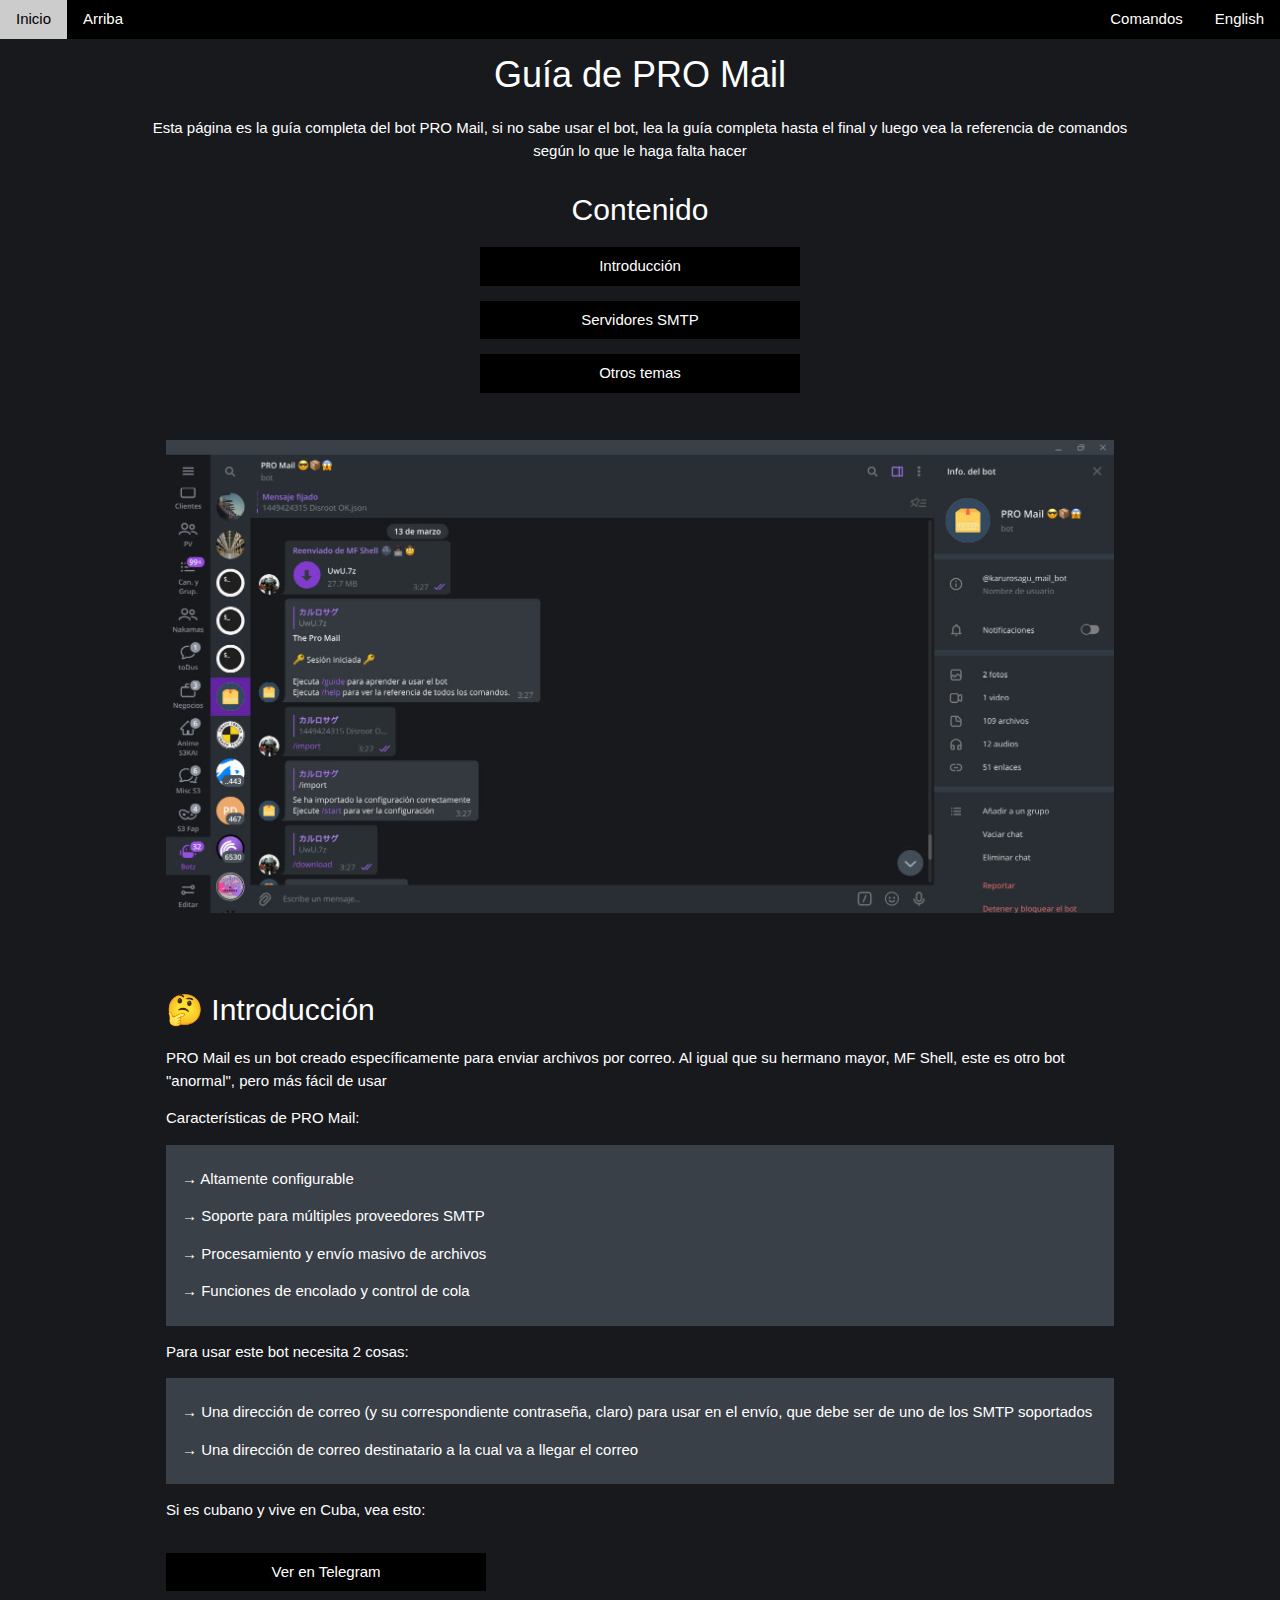
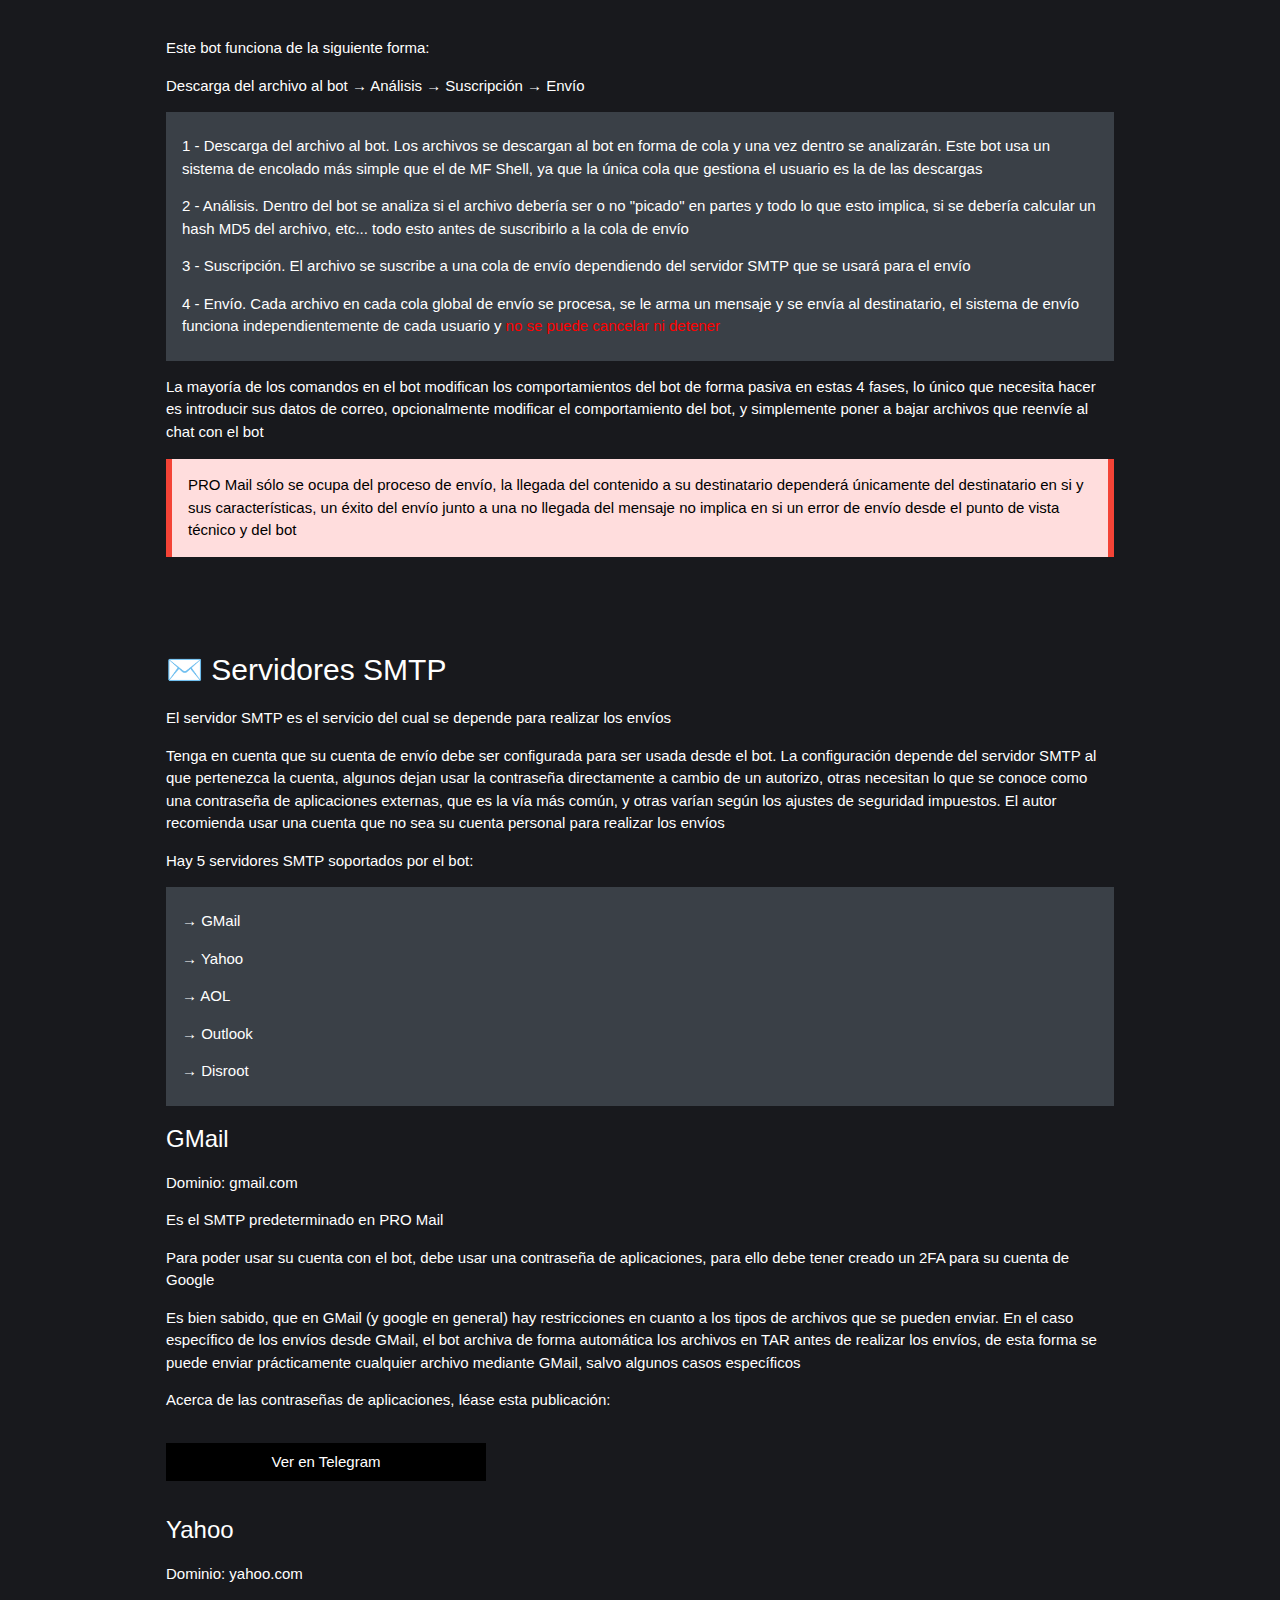
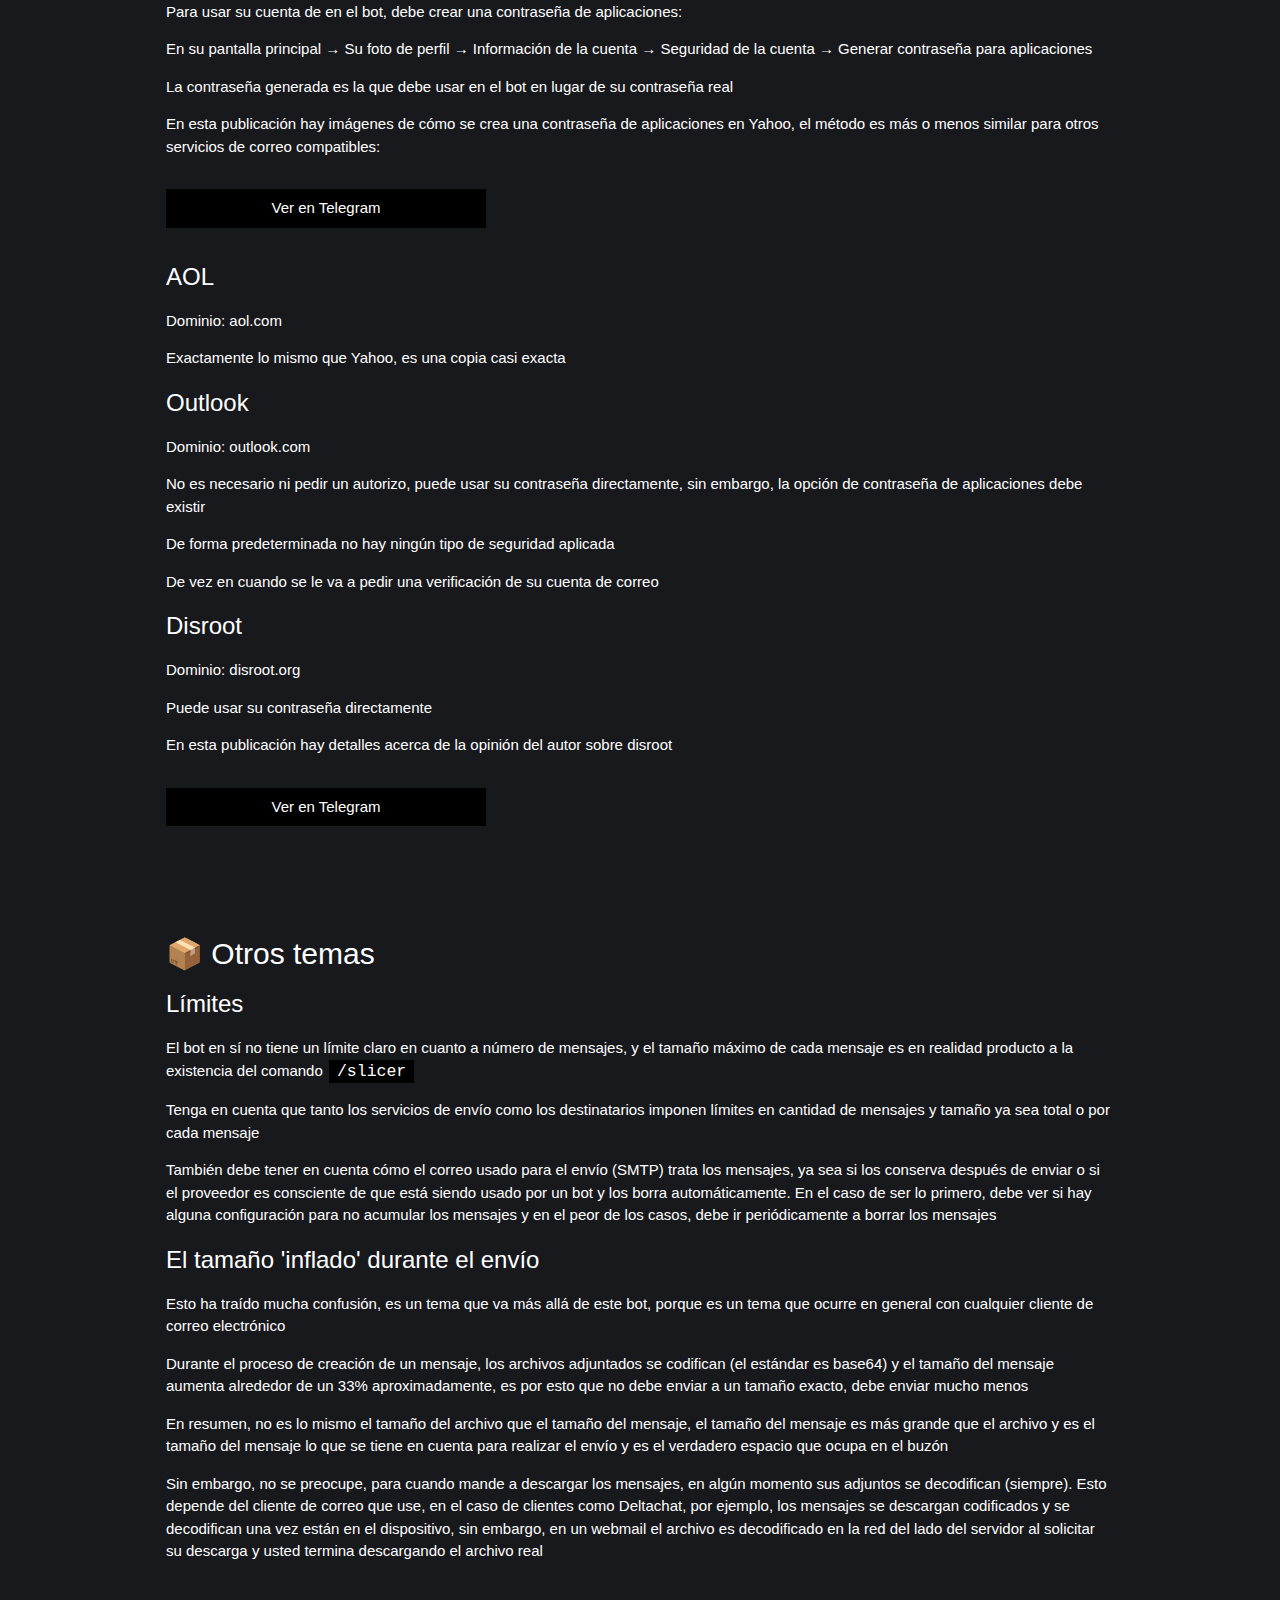
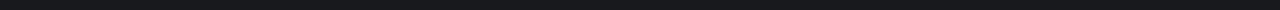
<file: promail_g_es.html>
<!DOCTYPE html>
<html lang="es">
<meta charset="UTF-8">
<title>Bots Of Charles</title>
<meta name="viewport" content="width=device-width,initial-scale=1">
<link rel="stylesheet" href="w3.css">
<link rel="stylesheet" href="my.css">
<script src="w3.js"></script>

<body class="tgdark">

<!-- Navigation (Stays on Top) -->
<div class="w3-top w3-bar w3-black">
<a href="index_es.html" class="w3-bar-item w3-button">Inicio</a>
<a href="#top" class="w3-bar-item w3-button">Arriba</a>
<a href="promail_g.html" class="w3-bar-item w3-button" style="float:right">English</a>
<a href="promail_h_es.html" class="w3-bar-item w3-button" style="float:right">Comandos</a>
</div>

<!-- Start Content -->
<div class="w3-content" style="margin-top:48px">
<h1 class="w3-center">Guía de PRO Mail</h1>
<p class="w3-center">Esta página es la guía completa del bot PRO Mail, si no sabe usar el bot, lea la guía completa hasta el final y luego vea la referencia de comandos según lo que le haga falta hacer</p>

<!-- Content -->
<div class="w3-container">
<h2 class="w3-center">Contenido</h2>
<p class="w3-center"><a href="#c1"><button class="w3-button w3-black" style="width:320px">Introducción</button></a>
<p class="w3-center"><a href="#c2"><button class="w3-button w3-black" style="width:320px">Servidores SMTP</button></a>
<p class="w3-center"><a href="#c3"><button class="w3-button w3-black" style="width:320px">Otros temas</button></a>
</div>

<!-- Slides -->
<div class="w3-container w3-padding-32">
<img class="slides" src="show_promail_1.jpeg" width="100%">
<img class="slides" src="show_promail_2.jpeg" width="100%">
<img class="slides" src="show_promail_3.jpeg" width="100%">
<script>
w3.slideshow(".slides", 3000);
</script>
</div>


<div id="c1" class="w3-container w3-padding-32">

<h2>🤔 Introducción</h2>
<p>PRO Mail es un bot creado específicamente para enviar archivos por correo. Al igual que su hermano mayor, MF Shell, este es otro bot "anormal", pero más fácil de usar</p>
<p>Características de PRO Mail:</p>
<div class="field">
<p>→ Altamente configurable</p>
<p>→ Soporte para múltiples proveedores SMTP</p>
<p>→ Procesamiento y envío masivo de archivos</p>
<p>→ Funciones de encolado y control de cola</p>
</div>
<p>Para usar este bot necesita 2 cosas:
<div class="field">
<p>→ Una dirección de correo (y su correspondiente contraseña, claro) para usar en el envío, que debe ser de uno de los SMTP soportados</p>
<p>→ Una dirección de correo destinatario a la cual va a llegar el correo</p>
</div>
<p>Si es cubano y vive en Cuba, vea esto:</p>
<p><script async src="https://telegram.org/js/telegram-widget.js?18" data-telegram-post="bots_of_charles/40" data-width="100%" data-dark="1"></script></p>
<p><div class="w3-padding-16"><a href="https://t.me/bots_of_charles/40"><button class="w3-button w3-black" style="width:320px">Ver en Telegram</button></a></p></div>

<p><p>Este bot funciona de la siguiente forma:<p>
<p>Descarga del archivo al bot → Análisis → Suscripción → Envío</p>
<div class="field">
<p>1 - Descarga del archivo al bot. Los archivos se descargan al bot en forma de cola y una vez dentro se analizarán. Este bot usa un sistema de encolado más simple que el de MF Shell, ya que la única cola que gestiona el usuario es la de las descargas</p>
<p>2 - Análisis. Dentro del bot se analiza si el archivo debería ser o no "picado" en partes y todo lo que esto implica, si se debería calcular un hash MD5 del archivo, etc... todo esto antes de suscribirlo a la cola de envío</p>
<p>3 - Suscripción. El archivo se suscribe a una cola de envío dependiendo del servidor SMTP que se usará para el envío</p>
<p>4 - Envío. Cada archivo en cada cola global de envío se procesa, se le arma un mensaje y se envía al destinatario, el sistema de envío funciona independientemente de cada usuario y <font color="red">no se puede cancelar ni detener</font></p>
</div>

<p>La mayoría de los comandos en el bot modifican los comportamientos del bot de forma pasiva en estas 4 fases, lo único que necesita hacer es introducir sus datos de correo, opcionalmente modificar el comportamiento del bot, y simplemente poner a bajar archivos que reenvíe al chat con el bot</p>

<div class="w3-panel w3-pale-red w3-leftbar w3-rightbar w3-border-red">
<p>PRO Mail sólo se ocupa del proceso de envío, la llegada del contenido a su destinatario dependerá únicamente del destinatario en si y sus características, un éxito del envío junto a una no llegada del mensaje no implica en si un error de envío desde el punto de vista técnico y del bot</p>
</div>

</div>



<div id="c2" class="w3-container w3-padding-32">

<h2>✉️ Servidores SMTP</h2>
<p>El servidor SMTP es el servicio del cual se depende para realizar los envíos</p>
<p>Tenga en cuenta que su cuenta de envío debe ser configurada para ser usada desde el bot. La configuración depende del servidor SMTP al que pertenezca la cuenta, algunos dejan usar la contraseña directamente a cambio de un autorizo, otras necesitan lo que se conoce como una contraseña de aplicaciones externas, que es la vía más común, y otras varían según los ajustes de seguridad impuestos. El autor recomienda usar una cuenta que no sea su cuenta personal para realizar los envíos</p>
<p>Hay 5 servidores SMTP soportados por el bot:</p>
<div class="field">
<p>→ GMail</p>
<p>→ Yahoo</p>
<p>→ AOL</p>
<p>→ Outlook</p>
<p>→ Disroot</p>
</div>

<p><h3>GMail</h3></p>
<p>Dominio: gmail.com</p>
<p>Es el SMTP predeterminado en PRO Mail</p>
<p>Para poder usar su cuenta con el bot, debe usar una contraseña de aplicaciones, para ello debe tener creado un 2FA para su cuenta de Google</p>
<p>Es bien sabido, que en GMail (y google en general) hay restricciones en cuanto a los tipos de archivos que se pueden enviar. En el caso específico de los envíos desde GMail, el bot archiva de forma automática los archivos en TAR antes de realizar los envíos, de esta forma se puede enviar prácticamente cualquier archivo mediante GMail, salvo algunos casos específicos</p>
<p>Acerca de las contraseñas de aplicaciones, léase esta publicación:</p>
<p><script async src="https://telegram.org/js/telegram-widget.js?18" data-telegram-post="bots_of_charles/227" data-width="100%" data-dark="1"></script></p>
<p><div class="w3-padding-16"><a href="https://t.me/bots_of_charles/227"><button class="w3-button w3-black" style="width:320px">Ver en Telegram</button></a></div></p>

<p><h3>Yahoo</h3></p>
<p>Dominio: yahoo.com</p>
<p>Para usar su cuenta de en el bot, debe crear una contraseña de aplicaciones:</p>
<p>En su pantalla principal → Su foto de perfil → Información de la cuenta → Seguridad de la cuenta → Generar contraseña para aplicaciones</p>
<p>La contraseña generada es la que debe usar en el bot en lugar de su contraseña real</p>
<p>En esta publicación hay imágenes de cómo se crea una contraseña de aplicaciones en Yahoo, el método es más o menos similar para otros servicios de correo compatibles:</p>
<p><script async src="https://telegram.org/js/telegram-widget.js?18" data-telegram-post="bots_of_charles/56" data-width="100%" data-dark="1"></script></p>
<p><div class="w3-padding-16"><a href="https://t.me/bots_of_charles/56"><button class="w3-button w3-black" style="width:320px">Ver en Telegram</button></a></div></p>

<p><h3>AOL</h3></p>
<p>Dominio: aol.com</p>
<p>Exactamente lo mismo que Yahoo, es una copia casi exacta</p>

<p><h3>Outlook</h3></p>
<p>Dominio: outlook.com</p>
<p>No es necesario ni pedir un autorizo, puede usar su contraseña directamente, sin embargo, la opción de contraseña de aplicaciones debe existir</p>
<p>De forma predeterminada no hay ningún tipo de seguridad aplicada</p>
<p>De vez en cuando se le va a pedir una verificación de su cuenta de correo</p>

<p><h3>Disroot</h3></p>
<p>Dominio: disroot.org</p>
<p>Puede usar su contraseña directamente</p>
<p>En esta publicación hay detalles acerca de la opinión del autor sobre disroot</p>
<p><script async src="https://telegram.org/js/telegram-widget.js?18" data-telegram-post="bots_of_charles/169" data-width="100%" data-dark="1"></script></p>
<p><div class="w3-padding-16"><a href="https://t.me/bots_of_charles/169"><button class="w3-button w3-black" style="width:320px">Ver en Telegram</button></a></div></p>

</div>

<div id="c3" class="w3-container w3-padding-32">

<h2>📦 Otros temas</h2>

<h3>Límites</h3>
<p>El bot en sí no tiene un límite claro en cuanto a número de mensajes, y el tamaño máximo de cada mensaje es en realidad producto a la existencia del comando <code class="cmd">/slicer</code></p>
<p>Tenga en cuenta que tanto los servicios de envío como los destinatarios imponen límites en cantidad de mensajes y tamaño ya sea total o por cada mensaje</p>
<p>También debe tener en cuenta cómo el correo usado para el envío (SMTP) trata los mensajes, ya sea si los conserva después de enviar o si el proveedor es consciente de que está siendo usado por un bot y los borra automáticamente. En el caso de ser lo primero, debe ver si hay alguna configuración para no acumular los mensajes y en el peor de los casos, debe ir periódicamente a borrar los mensajes</p>

<h3>El tamaño 'inflado' durante el envío</h3>
<p>Esto ha traído mucha confusión, es un tema que va más allá de este bot, porque es un tema que ocurre en general con cualquier cliente de correo electrónico</p>
<p>Durante el proceso de creación de un mensaje, los archivos adjuntados se codifican (el estándar es base64) y el tamaño del mensaje aumenta alrededor de un 33% aproximadamente, es por esto que no debe enviar a un tamaño exacto, debe enviar mucho menos</p>
<p>En resumen, no es lo mismo el tamaño del archivo que el tamaño del mensaje, el tamaño del mensaje es más grande que el archivo y es el tamaño del mensaje lo que se tiene en cuenta para realizar el envío y es el verdadero espacio que ocupa en el buzón</p>
<p>Sin embargo, no se preocupe, para cuando mande a descargar los mensajes, en algún momento sus adjuntos se decodifican (siempre). Esto depende del cliente de correo que use, en el caso de clientes como Deltachat, por ejemplo, los mensajes se descargan codificados y se decodifican una vez están en el dispositivo, sin embargo, en un webmail el archivo es decodificado en la red del lado del servidor al solicitar su descarga y usted termina descargando el archivo real</p>


</div>




</div>
</body>
</html>
</file>
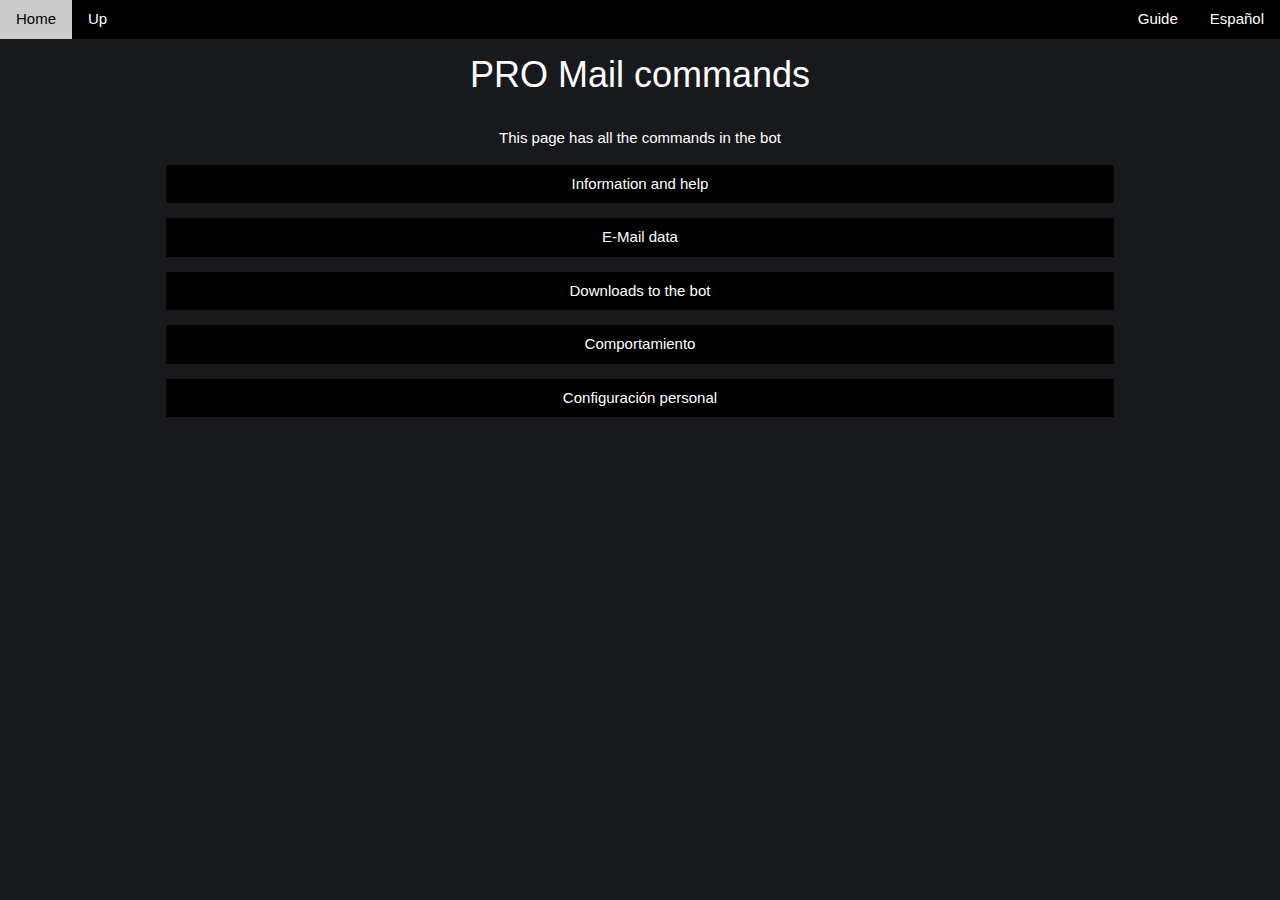
<file: promail_h.html>
<!DOCTYPE html>
<html lang="es">
<meta charset="UTF-8">
<title>Bots Of Charles</title>
<meta name="viewport" content="width=device-width,initial-scale=1">
<link rel="stylesheet" href="w3.css">
<link rel="stylesheet" href="my.css">
<script src="w3.js"></script>
<script src="w3_hide_n_show.js"></script>
<script>

const the_json='{"c1":["about","help","start"],"c2":["dest","from","pass","user","smtp"],"c3":["down","brake","cancel","que"],"c4":["auto","delay","hasher","slicer","sname"],"c5":["import","export"]}';
const the_data=JSON.parse(the_json);
const the_data_keys=Object.keys(the_data);
const the_data_keys_ln=the_data_keys.length;

</script>

<body class="tgdark">

<!-- Navigation (Stays on Top) -->
<div class="w3-top w3-bar w3-black">
<a href="index.html" class="w3-bar-item w3-button">Home</a>
<a href="#top" class="w3-bar-item w3-button">Up</a>
<a href="promail_h_es.html" class="w3-bar-item w3-button" style="float:right">Español</a>
<a href="promail_g.html" class="w3-bar-item w3-button" style="float:right">Guide</a>
</div>

<!-- Start Content -->
<div class="w3-content" style="margin-top:48px">
<h1 class="w3-center">PRO Mail commands</h1>

<!-- Categories -->
<div class="w3-container">

<p class="w3-center">This page has all the commands in the bot</p>
<!--
<p class="w3-center">If you haven't read the guide yet, go back and finish reading it</p>
-->

<p>
<div>
<button onclick="funAccGroup('c1')" class="w3-button w3-black" style="width:100%">Information and help</button>
<div id="c1" class="w3-hide">

<button onclick="funAccSimple('about','c1')" class="w3-button" style="width:100%;background-color:#282E33">/about</button>
<div id="about" class="w3-hide field w3-padding-32">
<p>Shows some information
<p><strong>Usage:</strong> <code class="cmd">/about</code>
</div>

<button onclick="funAccSimple('help','c1')" class="w3-button" style="width:100%;background-color:#282E33">/help</button>
<div id="help" class="w3-hide field w3-padding-32">
<p>Shows links that lead to the guide and the commands reference (this website)
<p><strong>Usage:</strong> <code class="cmd">/help</code>
</div>

<button onclick="funAccSimple('start','c1')" class="w3-button" style="width:100%;background-color:#282E33">/start</button>
<div id="start" class="w3-hide field w3-padding-32">
<p>Shows information about your current session with the bot and the state of the global queues
<p><strong>Usage:</strong> <code class="cmd">/start</code>
</div>

</div>
</div>
</p>

<p>
<div>
<button onclick="funAccGroup('c2')" class="w3-button w3-black" style="width:100%">E-Mail data</button>
<div id="c2" class="w3-hide">

<button onclick="funAccSimple('dest','c2')" class="w3-button" style="width:100%;background-color:#282E33">/dest</button>
<div id="dest" class="w3-hide field w3-padding-32">
<p>Set the destination e-mail
<p>Execute without arguments to see the current destination e-mail
<p><strong>Usage:</strong> <code class="cmd">/dest A</code>
<p>A = E-mail address
</div>

<button onclick="funAccSimple('from','c2')" class="w3-button" style="width:100%;background-color:#282E33">/from</button>
<div id="from" class="w3-hide field w3-padding-32">
<p>Sets the user and password of the e-mail (SMTP)
<p>Execute without aguments to see the current user and password
<p>The command is used either with no argumnets or with both arguments, so if you want to set only the user or only the password, go check <code>/user</code> or <code>/pass</code>
<p><strong>Usage:</strong> <code class="cmd">/from A1 A2</code>
<p>A1 = E-mail user
<p>A2 = Password
</div>

<button onclick="funAccSimple('pass','c2')" class="w3-button" style="width:100%;background-color:#282E33">/pass</button>
<div id="pass" class="w3-hide field w3-padding-32">
<p>Sets the password of the e-mail (SMTP)
<p>Execute without arguments to see he current password
<p><strong>Usage:</strong> <code class="cmd">/pass A</code>
<p>A = Password
</div>

<button onclick="funAccSimple('user','c2')" class="w3-button" style="width:100%;background-color:#282E33">/user</button>
<div id="user" class="w3-hide field w3-padding-32">
<p>Sets the user of the e-mail (SMTP)
<p>Execute without arguments to see he current user
<p><strong>Usage:</strong> <code class="cmd">/user A</code>
<p>A = E-mail user
</div>

<button onclick="funAccSimple('smtp','c2')" class="w3-button" style="width:100%;background-color:#282E33">/smtp</button>
<div id="smtp" class="w3-hide field w3-padding-32">
<p>Sets the SMTP service to use
<p>The address to send e-mail from depends on the user and the SMTP
<p>Execute without arguments to see the current SMTP service and also a list of SMTP services compatible with the bot
<p><strong>Usage:</strong> <code class="cmd">/smtp A</code>
<p>A = SMTP service
</div>

</div>
</div>
</p>

<p>
<div>
<button onclick="funAccGroup('c3')" class="w3-button w3-black" style="width:100%">Downloads to the bot</button>
<div id="c3" class="w3-hide">

<div class="other">
<p>Commands that have to do with the downloads from Telegram to the bot
</div>


<button onclick="funAccSimple('down','c3')" class="w3-button" style="width:100%;background-color:#282E33">/down</button>
<div id="down" class="w3-hide field w3-padding-32">
<p>Downloads a file to the bot
<p>Use it replying to a file
<p>After downloading, the file will be analysed before subscribing it to the global shipment
<p><strong>Usage:</strong> <code class="cmd">/down</code>
</div>

<button onclick="funAccSimple('brake','c3')" class="w3-button" style="width:100%;background-color:#282E33">/brake</button>
<div id="brake" class="w3-hide field w3-padding-32">
<p>Brakes the downloads queue
<p>It does not stop the current download, it always stops before the next download
<p><strong>Usage:</strong> <code class="cmd">/brake</code>
</div>

<button onclick="funAccSimple('cancel','c3')" class="w3-button" style="width:100%;background-color:#282E33">/cancel</button>
<div id="cancel" class="w3-hide field w3-padding-32">
<p>Cancels the subscription of the file to the shipment
<p>It does not cancel the download, what it does is that it avoids the file to enter the shipment, which means that even if the file downloads, it will be deleted
<p><strong>Usage:</strong> <code class="cmd">/cancel</code>
</div>

<button onclick="funAccSimple('que','c3')" class="w3-button" style="width:100%;background-color:#282E33">/que</button>
<div id="que" class="w3-hide field w3-padding-32">
<p>Queue administrator
<p>Execute without arguments to see the queue
<p>Just like the queue system at <a class="blu" href="mfshell_h.html#c4">MF Shell</a>
	Administrador de cola de descarga del chat al bot. Ejecute sin argumentos para ver la cola
<p>Al igual que en <a class="main" href="mfshell_h.html#que">MF Shell</a>, el primer elemento de la cola no se borra, se cancela, si selecciona el elemento cero por selección simple, eliminará todos los elementos de la cola. Si no sabe qué es la selección simple, véase en la guía de <a class="main" href="mfshell_g.html">MF Shell</a> los tipos de selección
<p><strong>Usage:</strong> <code class="cmd">/que A</code>
<p>A = Selección simple o de rango
<p><strong>Examples:</strong>
<p><code class="cmd">/que 0</code> Borra todos los elementos de la cola excepto el primero
<p><code class="cmd">/que 4-3</code> Borra los elementos (si existen) 4,5, y 6 de la cola
</div>

</div>
</div>
</p>

<p>
<div>
<button onclick="funAccGroup('c4')" class="w3-button w3-black" style="width:100%">Comportamiento</button>
<div id="c4" class="w3-hide">

<div class="other">
<p>Commands that affect the behavior of parts of the bot and the treatment of the files while they're in the bot before shipment
</div>

<button onclick="funAccSimple('auto','c4')" class="w3-button" style="width:100%;background-color:#282E33">/auto</button>
<div id="auto" class="w3-hide field w3-padding-32">

</div>

<button onclick="funAccSimple('delay','c4')" class="w3-button" style="width:100%;background-color:#282E33">/delay</button>
<div id="delay" class="w3-hide field w3-padding-32">

</div>

<button onclick="funAccSimple('hasher','c4')" class="w3-button" style="width:100%;background-color:#282E33">/hasher</button>
<div id="hasher" class="w3-hide field w3-padding-32">

</div>

<button onclick="funAccSimple('slicer','c4')" class="w3-button" style="width:100%;background-color:#282E33">/slicer</button>
<div id="slicer" class="w3-hide field w3-padding-32">
<p>Configuración del archivador automático, creación y respaldo de archivos resultantes
<p>El archivador solo funciona después de descargar y antes de suscribir, funciona de forma pasiva por lo que este comando es solo para configurar su comportamiento
<p>Ejecute sin argumentos para ver un resúmen del comportamiento actual
<p>En este comando hay acciones y valores, no todas las acciones tienen valores
<p>Las acciones que tengan valores, si se ejecutan sin un valor para poder cambiarlo, se puede ver su valor actual
<p>Acciones y valores:
<p><code>ps</code> → Establecer/Cambiar el tamaño de partes. Debe ser entre 1 y 64 MB. El valor es el tamaño nuevo de partes
<p><code>pw</code> → Establecer/Cambiar contraseña. El valor es la contraseña
<p><code>dp</code> → Borrar contraseña establecida. No usa un valor
<p><code>bk</code> → Establecer el nivel de respaldo. Hay 3 niveles, 0 (No respaldar), 1 (Respaldar en caso de error de envío), 2 (Respaldar siempre antes de suscribir al envío). El valor es el nivel
<p><code>an</code> → Activar/Desactivar el uso de un nombre base de archivo aleatorio. No usa un valor
<p><code>ap</code> → Activar/Desactivar el uso de una contraseña aleatoria por cada archivo. No usa un valor. Al activar el uso de contraseñas aleatorias, se ignorará el hecho de si tiene o no una contraseña asignada de forma fija en <code>pw</code>
<p><strong>Usage:</strong> <code class="cmd">/slicer A V</code>
<p>A = Acción
<p>V = Valor (Depende de la acción)
<p><strong>Ejemplos</strong>
<p><code class="cmd">/slicer</code> Ver un resumen del comportamiento actual
<p><code class="cmd">/slicer ps</code> Ver el tamaño de partes asignado
<p><code class="cmd">/slicer ps 15</code> Cambiar el tamaño de partes a 15 MB
<p><code class="cmd">/slicer dp</code> Borrar la contraseña
<p>Véase también la siguiente conversación en el chat del grupo</p>

<span><script async src="https://telegram.org/js/telegram-widget.js?18" data-telegram-post="bots_of_charles_chat/17178" data-width="100%" data-dark="1"></script></span>
<span><a href="https://t.me/bots_of_charles_chat/17178"><button class="w3-button w3-black" style="width:320px">Ver en Telegram</button></a></span>

<span><script async src="https://telegram.org/js/telegram-widget.js?18" data-telegram-post="bots_of_charles_chat/17180" data-width="100%" data-dark="1"></script></span>
<span><a href="https://t.me/bots_of_charles_chat/17180"><button class="w3-button w3-black" style="width:320px">Ver en Telegram</button></a></span>

</div>

<button onclick="funAccSimple('','c4')" class="w3-button" style="width:100%;background-color:#282E33">/sname</button>
<div id="sname" class="w3-hide field w3-padding-32">
<p>Cambiar nombres de archivos a "nombres seguros" antes de descargar al bot
<p>Algunos clientes de correo electrónico no leen correctamente nombres de archivos desde lo que se espera que no puedan leer correctamente desde caractéres cirílicos, asiáticos o arábicos, hasta lo más simple como tildes o incluso espacios
<p>Los archivos no se renombran no existen todavía del lado del bot para que pase eso, lo que se hace es que se les cambia el nombre antes de ser descargados y ese será el nuevo nombre del archivo al descargar
<p>Hay 3 niveles de renombrado:
<p>0 - No renombrar. Mantiene el nombre del archivo tal cual
<p>1 - Normal. Reemplaza espacios por guiones bajos, tildes, quita caracteres tales como asiáticos, griegos, arábicos, etc...
<p>2 - Agresivo. Además de lo que se hace en el nivel 1, sustituye símbolos comunes como "&", "$", elimina incluso paréntesis, corchetes y llaves. <font color="red">El uso de este nivel puede resultar en un nombre drásticamente diferente al original</font>
<p><strong>Usage:</strong> <code class="cmd">/sname A</code>
<p>A = Nivel
<p><strong>Ejemplos</strong>
<p><code class="cmd">/sname 1</code> Ajustar agresividad de nombres seguros al nivel 1
</div>

</div>
</div>
</p>

<p>
<div>
<button onclick="funAccGroup('c5')" class="w3-button w3-black" style="width:100%">Configuración personal</button>
<div id="c5" class="w3-hide">

<div class="other">
<p>Commands for saving and loading personal configuration
</div>

<button onclick="funAccSimple('export','c5')" class="w3-button" style="width:100%;background-color:#282E33">/export</button>
<div id="export" class="w3-hide field w3-padding-32">
<p>Exporta la configuración al chat
<p>Se recomienda anclar estas configuraciones en el chat con el bot
<p>Opcionalmente puede añadirle un nombre de prefijo al archivo para identificarlo
<p><strong>Usage:</strong> <code class="cmd">/export A</code>
<p>A = Prefijo
</div>

<button onclick="funAccSimple('import','c5')" class="w3-button" style="width:100%;background-color:#282E33">/import</button>
<div id="import" class="w3-hide field w3-padding-32">
<p>Importa una configuración existente al bot
<p>Se usa respondiendo a un archivo en el chat, debe ser un archivo que haya sido exportado
<p><strong>Usage:</strong> <code class="cmd">/import</code>
</div>

</div>
</div>
</p>
</file>
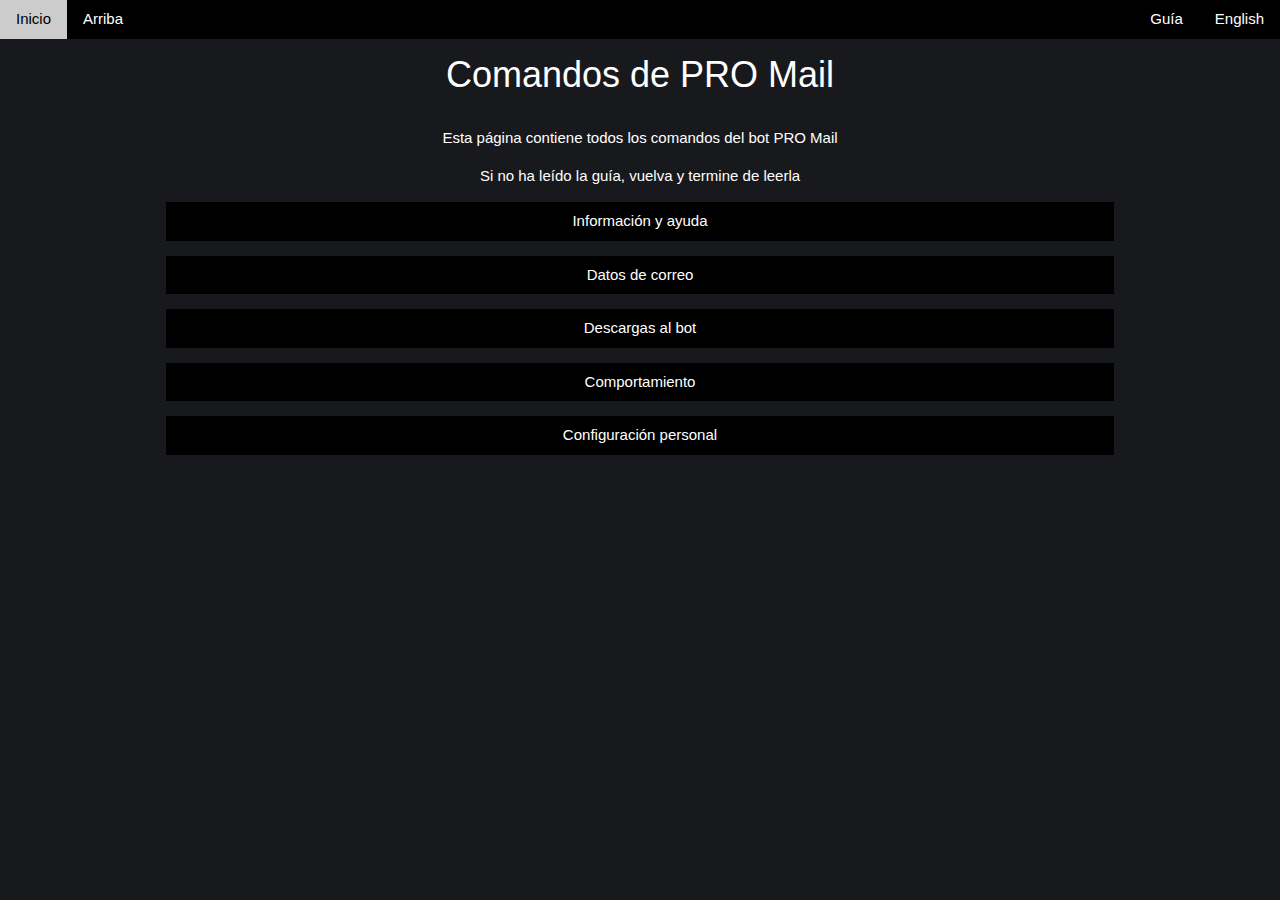
<file: promail_h_es.html>
<!DOCTYPE html>
<html lang="es">
<meta charset="UTF-8">
<title>Bots Of Charles</title>
<meta name="viewport" content="width=device-width,initial-scale=1">
<link rel="stylesheet" href="w3.css">
<link rel="stylesheet" href="my.css">
<script src="w3.js"></script>
<script src="w3_hide_n_show.js"></script>
<script>

const the_json='{"c1":["about","help","start"],"c2":["dest","from","pass","user","smtp"],"c3":["down","brake","cancel","que"],"c4":["auto","delay","hasher","slicer","sname"],"c5":["import","export"]}';
const the_data=JSON.parse(the_json);
const the_data_keys=Object.keys(the_data);
const the_data_keys_ln=the_data_keys.length;

</script>

<body class="tgdark">

<!-- Navigation (Stays on Top) -->
<div class="w3-top w3-bar w3-black">
<a href="index_es.html" class="w3-bar-item w3-button">Inicio</a>
<a href="#top" class="w3-bar-item w3-button">Arriba</a>
<a href="promail_h.html" class="w3-bar-item w3-button" style="float:right">English</a>
<a href="promail_g_es.html" class="w3-bar-item w3-button" style="float:right">Guía</a>
</div>

<!-- Start Content -->
<div class="w3-content" style="margin-top:48px">
<h1 class="w3-center">Comandos de PRO Mail</h1>

<!-- Categories -->
<div class="w3-container">

<p class="w3-center">Esta página contiene todos los comandos del bot PRO Mail</p>
<p class="w3-center">Si no ha leído la guía, vuelva y termine de leerla</p>

<p>
<div>
<button onclick="funAccGroup('c1')" class="w3-button w3-black" style="width:100%">Información y ayuda</button>
<div id="c1" class="w3-hide">

<div class="other">
<p>Comandos para obtener información y ayuda</p>
</div>

<button onclick="funAccSimple('about','c1')" class="w3-button" style="width:100%;background-color:#282E33">/about</button>
<div id="about" class="w3-hide field w3-padding-32">
<p>Muestra un breve resúmen acerca del bot y el enlace al sitio web propio del bot</p>
<p><strong>Uso:</strong> <code class="cmd">/about</code></p>
</div>

<button onclick="funAccSimple('help','c1')" class="w3-button" style="width:100%;background-color:#282E33">/help</button>
<div id="help" class="w3-hide field w3-padding-32">
<p>Muestra enlaces a la guía de usuario y a la referencia de comandos, es decir, este sitio</p>
<p><strong>Uso:</strong> <code class="cmd">/help</code></p>
</div>

<button onclick="funAccSimple('start','c1')" class="w3-button" style="width:100%;background-color:#282E33">/start</button>
<div id="start" class="w3-hide field w3-padding-32">
<p>Muestra información resumida sobre su sesión en el bot y el estado sobre las colas globales de envío. Esto muestra toda su configuración</p>
<p><strong>Uso:</strong> <code class="cmd">/start</code></p>
</div>

</div>
</div>
</p>

<p>
<div>
<button onclick="funAccGroup('c2')" class="w3-button w3-black" style="width:100%">Datos de correo</button>
<div id="c2" class="w3-hide">

<div class="other">
<p>Comandos para establecer datos sobre el correo de orígen y el destinatario</p>
<p>IMPORTANTE: Tenga en cuenta que hay comandos donde se pide usuario del correo en lugar de dirección del correo</p>
</div>

<button onclick="funAccSimple('dest','c2')" class="w3-button" style="width:100%;background-color:#282E33">/dest</button>
<div id="dest" class="w3-hide field w3-padding-32">
<p>Establecer la dirección de correo destinatario</p>
<p>Ejecute sin argumentos para ver el destinatario actual</p>
<p><strong>Uso:</strong> <code class="cmd">/dest A</code></p>
<p>A = Dirección de correo electrónico</p>
</div>

<button onclick="funAccSimple('from','c2')" class="w3-button" style="width:100%;background-color:#282E33">/from</button>
<div id="from" class="w3-hide field w3-padding-32">
<p>Establece el usuario del correo de orígen (SMTP) y la contraseña correspondiente</p>
<p>Ejecute sin argumentos para ver el usuario y la contraseña actual</p>
<p>El comando usa si o si los dos argumentos, para cambiar solamente el usuario o solamente la contraseña, mejor use /user o /pass respectivamente</p>
<p><strong>Uso:</strong> <code class="cmd">/from A1 A2</code></p>
<p>A1 = Usuario del correo de origen</p>
<p>A2 = Contraseña del usuario</p>
</div>

<button onclick="funAccSimple('pass','c2')" class="w3-button" style="width:100%;background-color:#282E33">/pass</button>
<div id="pass" class="w3-hide field w3-padding-32">
<p>Establece la contraseña del correo de orígen (SMTP)</p>
<p>Ejecute sin argumentos para ver la contraseña actual</p>
<p><strong>Uso:</strong> <code class="cmd">/pass A</code></p>
<p>A = Contraseña del usuario</p>
</div>

<button onclick="funAccSimple('user','c2')" class="w3-button" style="width:100%;background-color:#282E33">/user</button>
<div id="user" class="w3-hide field w3-padding-32">
<p>Establece el usuario del correo de orígen (SMTP)</p>
<p>Ejecute sin argumentos para ver el usuario actual</p>
<p><strong>Uso:</strong> <code class="cmd">/user A</code></p>
<p>A = Usuario del correo de origen</p>
</div>

<button onclick="funAccSimple('smtp','c2')" class="w3-button" style="width:100%;background-color:#282E33">/smtp</button>
<div id="smtp" class="w3-hide field w3-padding-32">
<p>Establece el servidor SMTP a usar. Al realizar el envío, la dirección de correo electrónico de origen se determina según el usuario establecido y el servidor SMTP</p>
<p>Ejecute sin argumentos para ver la lista de servidores SMTP soportados por el bot</p>
<p><strong>Uso:</strong> <code class="cmd">/smtp A</code></p>
<p>A = Servidor SMTP</p>
</div>

</div>
</div>
</p>

<p>
<div>
<button onclick="funAccGroup('c3')" class="w3-button w3-black" style="width:100%">Descargas al bot</button>
<div id="c3" class="w3-hide">

<div class="other">
<p>Comandos que tienen que ver con la descarga de archivos al bot y el control de la cola de descarga</p>
</div>

<button onclick="funAccSimple('down','c3')" class="w3-button" style="width:100%;background-color:#282E33">/down</button>
<div id="down" class="w3-hide field w3-padding-32">
<p>Descarga un archivo de Telegram al bot para su posterior suscripción al envío</p>
<p>Se usa respondiendo a un archivo</p>
<p><strong>Uso:</strong> <code class="cmd">/down</code></p>
</div>

<button onclick="funAccSimple('brake','c3')" class="w3-button" style="width:100%;background-color:#282E33">/brake</button>
<div id="brake" class="w3-hide field w3-padding-32">
<p>Frena el proceso de descarga de Telegram al bot</p>
<p>No detiene la descarga actual, siempre se ejecuta antes de la siguiente descarga</p>
<p><strong>Uso:</strong> <code class="cmd">/brake</code></p>
</div>

<button onclick="funAccSimple('cancel','c3')" class="w3-button" style="width:100%;background-color:#282E33">/cancel</button>
<div id="cancel" class="w3-hide field w3-padding-32">
<p>Cancela la suscripción del archivo para el envío</p>
<p>No cancela la descarga, lo que hace es evitar que el archivo se suscriba al envío</p>
<p><strong>Uso:</strong> <code class="cmd">/cancel</code></p>
</div>

<button onclick="funAccSimple('que','c3')" class="w3-button" style="width:100%;background-color:#282E33">/que</button>
<div id="que" class="w3-hide field w3-padding-32">
<p>Administrador de cola de descarga del chat al bot. Ejecute sin argumentos para ver la cola</p>
<p>Al igual que en <a class="main" href="mfshell_h.html#que">MF Shell</a>, el primer elemento de la cola no se borra, se cancela, si selecciona el elemento cero por selección simple, eliminará todos los elementos de la cola. Si no sabe qué es la selección simple, véase en la guía de <a class="main" href="mfshell_g.html#c3">MF Shell</a> los tipos de selección</p>
<p><strong>Uso:</strong> <code class="cmd">/que A</code></p>
<p>A = Selección simple o de rango</p>
<p><strong>Ejemplos:</strong></p>
<p><code class="cmd">/que 0</code> Borra todos los elementos de la cola excepto el primero</p>
<p><code class="cmd">/que 4-3</code> Borra los elementos (si existen) 4,5, y 6 de la cola</p>
</div>

</div>
</div>
</p>

<p>
<div>
<button onclick="funAccGroup('c4')" class="w3-button w3-black" style="width:100%">Comportamiento</button>
<div id="c4" class="w3-hide">

<div class="other">
<p>Comandos que afectan el comportamiento de partes del bot y el tratamiento de los archivos durante todo el tiempo que estén en el bot antes de ser enviados</p>
</div>




<button onclick="funAccSimple('auto','c4')" class="w3-button" style="width:100%;background-color:#282E33">/auto</button>
<div id="auto" class="w3-hide field w3-padding-32">
<p>Activar o desactivar la descarga automática de los archivos que son reenviados hacia el chat. Activado de forma predeterminada. Es la única forma de descargar álbumes/grupos de archivos</p>
<p><strong>Uso:</strong> <code class="cmd">/auto</code></p>
</div>


<button onclick="funAccSimple('delay','c4')" class="w3-button" style="width:100%;background-color:#282E33">/delay</button>
<div id="delay" class="w3-hide field w3-padding-32">
<p>Atrasa la suscripción a la cola de envío. Útil para planificar. El límite es de 1 minuto</p>
<p>Ejecute sin argumentos para ver cuánto tiempo hay de atraso</p>
<p><strong>Uso:</strong> <code class="cmd">/delay A</code></p>
<p>A = Tiempo en segundos</p>
</div>


<button onclick="funAccSimple('hasher','c4')" class="w3-button" style="width:100%;background-color:#282E33">/hasher</button>
<div id="hasher" class="w3-hide field w3-padding-32">
<p>Activar o desactivar el cálculo de hashes MD5 de cada archivo antes de suscribirlo envío</p>
<p>Muy útil para asegurar la fiabilidad de los archivos después de ser enviados</p>
<p><strong>Uso:</strong> <code class="cmd">/hasher</code></p>
</div>



<button onclick="funAccSimple('slicer','c4')" class="w3-button" style="width:100%;background-color:#282E33">/slicer</button>
<div id="slicer" class="w3-hide field w3-padding-32">
<p>Configuración del archivador automático, creación y respaldo de archivos resultantes</p>
<p>El archivador solo funciona después de descargar y antes de suscribir, funciona de forma pasiva por lo que este comando es solo para configurar su comportamiento
<p>Ejecute sin argumentos para ver un resúmen del comportamiento actual</p>
<p>En este comando hay acciones y valores, no todas las acciones tienen valores</p>
<p>Las acciones que tengan valores, si se ejecutan sin un valor para poder cambiarlo, se puede ver su valor actual</p>
<p>Acciones y valores:</p>
<p><code>ps</code> → Establecer/Cambiar el tamaño de partes. Debe ser entre 1 y 64 MB. El valor es el tamaño nuevo de partes</p>
<p><code>pw</code> → Establecer/Cambiar contraseña. El valor es la contraseña</p>
<p><code>dp</code> → Borrar contraseña establecida. No usa un valor</p>
<p><code>bk</code> → Establecer el nivel de respaldo. Hay 3 niveles, 0 (No respaldar), 1 (Respaldar en caso de error de envío), 2 (Respaldar siempre antes de suscribir al envío). El valor es el nivel</p>
<p><code>an</code> → Activar/Desactivar el uso de un nombre base de archivo aleatorio. No usa un valor</p>
<p><code>ap</code> → Activar/Desactivar el uso de una contraseña aleatoria por cada archivo. No usa un valor. Al activar el uso de contraseñas aleatorias, se ignorará el hecho de si tiene o no una contraseña asignada de forma fija en <code>pw</code></p>
<p><strong>Uso:</strong> <code class="cmd">/slicer A V</code></p>
<p>A = Acción</p>
<p>V = Valor (Depende de la acción)</p>
<p><strong>Ejemplos</strong></p>
<p><code class="cmd">/slicer</code> Ver un resumen del comportamiento actual</p>
<p><code class="cmd">/slicer ps</code> Ver el tamaño de partes asignado</p>
<p><code class="cmd">/slicer ps 15</code> Cambiar el tamaño de partes a 15 MB</p>
<p><code class="cmd">/slicer dp</code> Borrar la contraseña</p>
<p>Véase también la siguiente conversación en el chat del grupo</p>

<span><script async src="https://telegram.org/js/telegram-widget.js?18" data-telegram-post="bots_of_charles_chat/17178" data-width="100%" data-dark="1"></script></span>
<span><a href="https://t.me/bots_of_charles_chat/17178"><button class="w3-button w3-black" style="width:320px">Ver en Telegram</button></a></span>

<span><script async src="https://telegram.org/js/telegram-widget.js?18" data-telegram-post="bots_of_charles_chat/17180" data-width="100%" data-dark="1"></script></span>
<span><a href="https://t.me/bots_of_charles_chat/17180"><button class="w3-button w3-black" style="width:320px">Ver en Telegram</button></a></span>

</div>

<button onclick="funAccSimple('sname','c4')" class="w3-button" style="width:100%;background-color:#282E33">/sname</button>
<div id="sname" class="w3-hide field w3-padding-32">
<p>Cambiar nombres de archivos a "nombres seguros" antes de descargar al bot</p>
<p>Algunos clientes de correo electrónico no leen correctamente nombres de archivos desde lo que se espera que no puedan leer correctamente desde caractéres cirílicos, asiáticos o arábicos, hasta lo más simple como tildes o incluso espacios</p>
<p>Los archivos no se renombran no existen todavía del lado del bot para que pase eso, lo que se hace es que se les cambia el nombre antes de ser descargados y ese será el nuevo nombre del archivo al descargar</p>
<p>Hay 3 niveles de renombrado:</p>
<p>0 - No renombrar. Mantiene el nombre del archivo tal cual</p>
<p>1 - Normal. Reemplaza espacios por guiones bajos, tildes, quita caracteres tales como asiáticos, griegos, arábicos, etc...</p>
<p>2 - Agresivo. Además de lo que se hace en el nivel 1, sustituye símbolos comunes como el ampher, signos de dolar, elimina incluso paréntesis, corchetes y llaves. <font color="red">El uso de este nivel puede resultar en un nombre drásticamente diferente al original</font></p>
<p><strong>Uso:</strong> <code class="cmd">/sname A</code></p>
<p>A = Nivel</p>
<p><strong>Ejemplos</strong></p>
<p><code class="cmd">/sname 1</code> Ajustar agresividad de nombres seguros al nivel 1</p>
</div>

</div>
</div>
</p>

<p>
<div>
<button onclick="funAccGroup('c5')" class="w3-button w3-black" style="width:100%">Configuración personal</button>
<div id="c5" class="w3-hide">

<div class="other">
<p>Comandos para gestionar la configuración personal</p>
</div>

<button onclick="funAccSimple('export','c5')" class="w3-button" style="width:100%;background-color:#282E33">/export</button>
<div id="export" class="w3-hide field w3-padding-32">
<p>Exporta la configuración al chat</p>
<p>Se recomienda anclar estas configuraciones en el chat con el bot</p>
<p>Opcionalmente puede añadirle un nombre de prefijo al archivo para identificarlo</p>
<p><strong>Uso:</strong> <code class="cmd">/export A</code></p>
<p>A = Prefijo</p>
</div>

<button onclick="funAccSimple('import','c5')" class="w3-button" style="width:100%;background-color:#282E33">/import</button>
<div id="import" class="w3-hide field w3-padding-32">
<p>Importa una configuración existente al bot</p>
<p>Se usa respondiendo a un archivo en el chat, debe ser un archivo que haya sido exportado</p>
<p><strong>Uso:</strong> <code class="cmd">/import</code></p>
</div>

</div>
</div>
</p>
</file>
<file: my.css>
/*
#282E33
#3A4047
*/
body.tgdark{background-color:#18191D;color:white;}
code.cmd{font-size:110%;color:white;background-color:black;padding-left:8px;padding-right:8px;padding-top:2px;padding-bottom:2px;margin:2px;}
/*
div.field{background-color:#282E33;color:white;padding-left:16px;padding-right:16px;padding-top:8px;padding-bottom:8px}
*/
div.field{background-color:#3A4047;color:white;padding-left:16px;padding-right:16px;padding-top:8px;padding-bottom:8px}
div.other{background-color:#21242B;color:white;padding-left:16px;padding-right:16px;padding-top:4px;padding-bottom:4px}
a.blu{padding:8;background-color:transparent;font-weight:bold;}
a.blu:link{color:#0074E8;text-decoration:none;}
a.blu:hover{text-decoration:underline;}
a.blu:active{color:white;}
a.blu:visited{color:#4682B4;text-decoration:none;}
</file>
